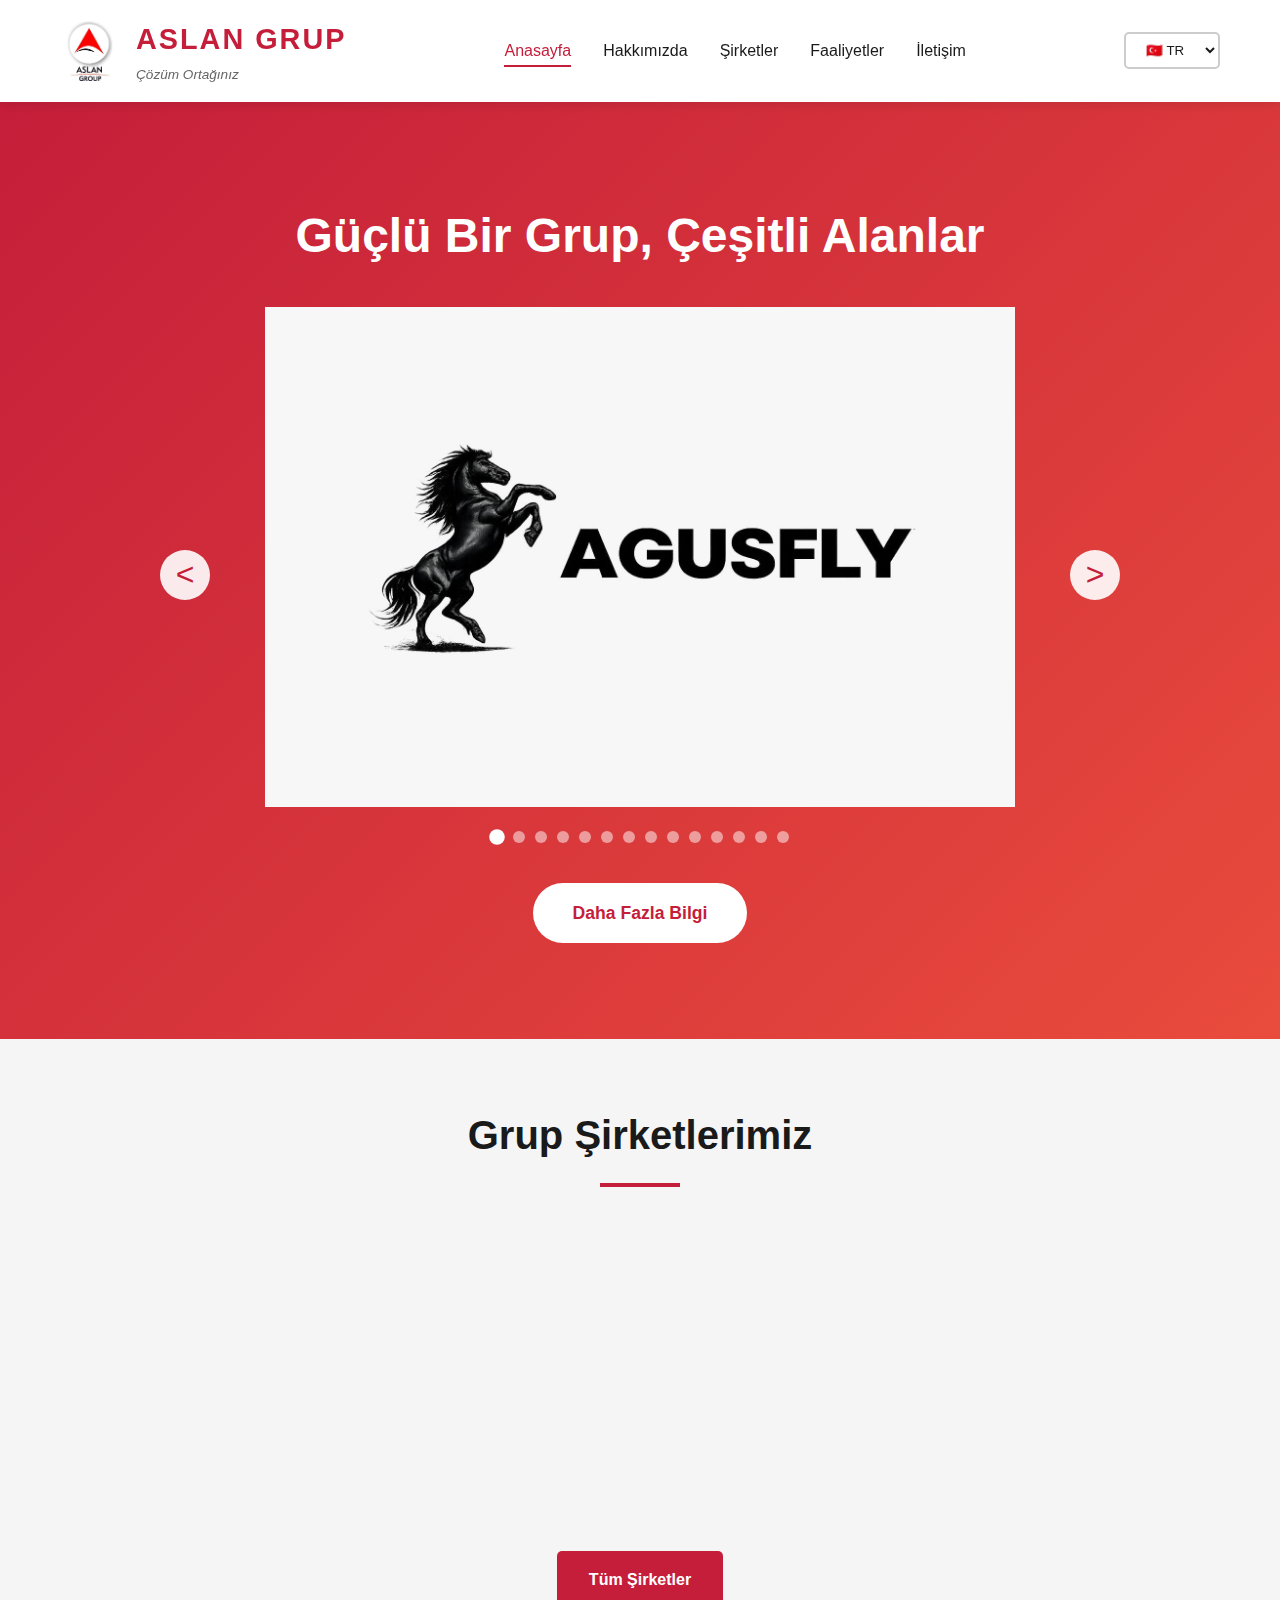
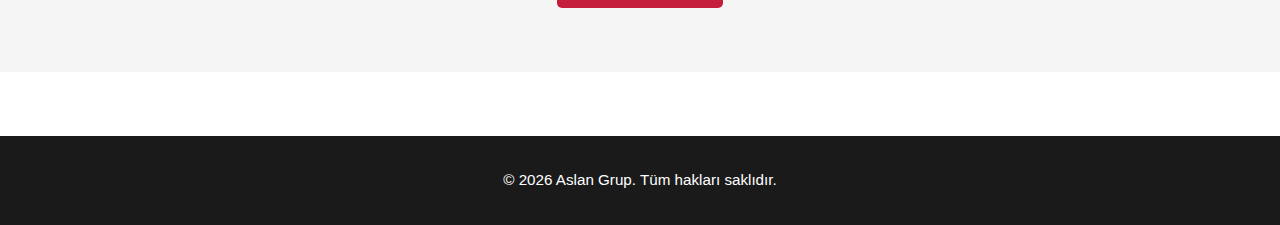
<file: index.html>
<!DOCTYPE html>
<html lang="tr">
<head>
    <meta charset="UTF-8">
    <meta name="viewport" content="width=device-width, initial-scale=1.0">
    <title>Aslan Grup - Çözüm Ortağınız</title>
    <link rel="icon" type="image/jpeg" href="assets/aslan-grup.jpeg">
    <link rel="stylesheet" href="https://cdn.jsdelivr.net/npm/bootstrap-icons@1.11.3/font/bootstrap-icons.min.css">
    <link rel="stylesheet" href="css/styles.css">
</head>
<body>
    <nav class="navbar">
        <div class="container">
            <div class="logo">
                <img src="assets/aslan-grup.jpeg" alt="Aslan Grup Logo" class="logo-image">
                <div class="logo-text">
                    <h1>ASLAN GRUP</h1>
                    <p class="slogan" data-tr="Çözüm Ortağınız" data-en="Your Solution Partner" data-de="Ihr Lösungspartner" data-fr="Votre Partenaire Solution" data-es="Su Socio de Soluciones" data-ar="شريكك في الحلول" data-zh="您的解决方案合作伙伴">Çözüm Ortağınız</p>
                </div>
            </div>
            <button class="hamburger" id="hamburger" aria-label="Menu">
                <span></span>
                <span></span>
                <span></span>
            </button>
            <ul class="nav-links" id="navLinks">
                <li><a href="index.html" class="active" data-tr="Anasayfa" data-en="Home" data-de="Startseite" data-fr="Accueil" data-es="Inicio" data-ar="الرئيسية" data-zh="首页">Anasayfa</a></li>
                <li><a href="pages/hakkimizda.html" data-tr="Hakkımızda" data-en="About Us" data-de="Über Uns" data-fr="À Propos" data-es="Sobre Nosotros" data-ar="معلومات عنا" data-zh="关于我们">Hakkımızda</a></li>
                <li><a href="pages/sirketler.html" data-tr="Şirketler" data-en="Companies" data-de="Unternehmen" data-fr="Entreprises" data-es="Empresas" data-ar="الشركات" data-zh="公司">Şirketler</a></li>
                <li><a href="pages/faaliyetler.html" data-tr="Faaliyetler" data-en="Activities" data-de="Aktivitäten" data-fr="Activités" data-es="Actividades" data-ar="الأنشطة" data-zh="活动">Faaliyetler</a></li>
                <li><a href="pages/iletisim.html" data-tr="İletişim" data-en="Contact" data-de="Kontakt" data-fr="Contact" data-es="Contacto" data-ar="اتصل بنا" data-zh="联系我们">İletişim</a></li>
            </ul>
            <div class="language-switcher">
                <select id="langSwitch">
                    <option value="tr">🇹🇷 TR</option>
                    <option value="en">🇬🇧 EN</option>
                    <option value="de">🇩🇪 DE</option>
                    <option value="fr">🇫🇷 FR</option>
                    <option value="es">🇪🇸 ES</option>
                    <option value="ar">🇸🇦 AR</option>
                    <option value="zh">🇨🇳 ZH</option>
                </select>
            </div>
        </div>
    </nav>

    <section class="hero">
        <div class="container">
            <h2 class="hero-title" data-tr="Güçlü Bir Grup, Çeşitli Alanlar" data-en="A Strong Group, Various Fields" data-de="Eine Starke Gruppe, Verschiedene Bereiche" data-fr="Un Groupe Fort, Divers Domaines" data-es="Un Grupo Fuerte, Diversos Campos" data-ar="مجموعة قوية، مجالات متنوعة" data-zh="强大的集团，多元化领域">Güçlü Bir Grup, Çeşitli Alanlar</h2>
            <div class="hero-slider">
                <div class="slider-container">
                    <div class="slider-track">
                        <div class="slide"><img src="assets/slider/agusfly.jpg" alt="Agusfly"></div>
                        <div class="slide"><img src="assets/slider/lagus.jpg" alt="Lagus"></div>
                        <div class="slide"><img src="assets/slider/lagus-2.jpg" alt="Lagus"></div>
                        <div class="slide"><img src="assets/slider/ruhsha.jpg" alt="Ruhsha"></div>
                        <div class="slide"><img src="assets/slider/rosa-therapy-isparta.jpg" alt="Rosa Therapy Isparta"></div>
                        <div class="slide"><img src="assets/slider/rosa-therapy-antalya-3.jpg" alt="Rosa Therapy Antalya"></div>
                        <div class="slide"><img src="assets/slider/rosa-therapy-antalya-4.jpg" alt="Rosa Therapy Antalya"></div>
                        <div class="slide"><img src="assets/slider/rosa-theray-antalya-2.jpg" alt="Rosa Therapy Antalya"></div>
                        <div class="slide"><img src="assets/slider/rosa-therapy-antalya.jpg" alt="Rosa Therapy Antalya"></div>
                        <div class="slide"><img src="assets/slider/rosachef.jpeg" alt="Rosa Chef"></div>
                        <div class="slide"><img src="assets/slider/beyyurdu.jpg" alt="Beyyurdu"></div>
                        <div class="slide"><img src="assets/slider/beyaz-katalog.jpeg" alt="Beyaz"></div>
                        <div class="slide"><img src="assets/slider/otuziki-medya.jpg" alt="Otuziki Medya"></div>
                        <div class="slide"><img src="assets/slider/kasif.png" alt="Kasif"></div>
                    </div>
                </div>
                <button class="slider-btn prev" aria-label="Previous">&lt;</button>
                <button class="slider-btn next" aria-label="Next">&gt;</button>
                <div class="slider-dots"></div>
            </div>
            <a href="pages/hakkimizda.html" class="cta-button" data-tr="Daha Fazla Bilgi" data-en="Learn More" data-de="Mehr Erfahren" data-fr="En Savoir Plus" data-es="Saber Más" data-ar="معرفة المزيد" data-zh="了解更多">Daha Fazla Bilgi</a>
        </div>
    </section>

    <section class="companies-preview">
        <div class="container">
            <h2 class="section-title" data-tr="Grup Şirketlerimiz" data-en="Our Group Companies" data-de="Unsere Gruppenunternehmen" data-fr="Nos Entreprises du Groupe" data-es="Nuestras Empresas del Grupo" data-ar="شركات مجموعتنا" data-zh="我们的集团公司">Grup Şirketlerimiz</h2>
            <div class="companies-grid">
                <div class="company-card">
                    <div class="company-logo">
                        <img src="assets/lagus.jpeg" alt="Aslan Kozmetik Logo" onerror="this.parentElement.innerHTML='🧴'">
                    </div>
                    <h3>Aslan Kozmetik Ltd. Şti.</h3>
                    <p data-tr="2006'dan beri kozmetik sektöründe" data-en="In cosmetics industry since 2006" data-de="Seit 2006 in der Kosmetikindustrie" data-fr="Dans l'industrie cosmétique depuis 2006" data-es="En la industria cosmética desde 2006" data-ar="في صناعة مستحضرات التجميل منذ 2006" data-zh="自2006年以来在化妆品行业">2006'dan beri kozmetik sektöründe</p>
                </div>
                <div class="company-card">
                    <div class="company-logo">
                        <img src="assets/beyazosgb.png" alt="Beyaz İş Sağlığı ve Güvenliği Logo" onerror="this.parentElement.innerHTML='💼'">
                    </div>
                    <h3>Beyaz İş Sağlığı ve Güvenliği Ltd. Şti.</h3>
                    <p data-tr="1000+ firmaya hizmet veren lider kuruluş" data-en="Leading organization serving 1000+ companies" data-de="Führende Organisation für 1000+ Unternehmen" data-fr="Organisation leader servant 1000+ entreprises" data-es="Organización líder sirviendo 1000+ empresas" data-ar="منظمة رائدة تخدم أكثر من 1000 شركة" data-zh="为1000+家公司提供服务的领先组织">1000+ firmaya hizmet veren lider kuruluş</p>
                </div>
                <div class="company-card">
                    <div class="company-logo">
                        <img src="assets/arslan-export.png" alt="Arslan Export Logo" onerror="this.parentElement.innerHTML='🚛'">
                    </div>
                    <h3>Arslan Export Ltd. Şti.</h3>
                    <p data-tr="Taze meyve ve sebze ihracatı" data-en="Fresh fruit and vegetable export" data-de="Export von frischem Obst und Gemüse" data-fr="Exportation de fruits et légumes frais" data-es="Exportación de frutas y verduras frescas" data-ar="تصدير الفواكه والخضروات الطازجة" data-zh="新鲜水果和蔬菜出口">Taze meyve ve sebze ihracatı</p>
                </div>

            </div>
            <div class="center-button">
                <a href="pages/sirketler.html" class="secondary-button" data-tr="Tüm Şirketler" data-en="All Companies" data-de="Alle Unternehmen" data-fr="Toutes les Entreprises" data-es="Todas las Empresas" data-ar="جميع الشركات" data-zh="所有公司">Tüm Şirketler</a>
            </div>
        </div>
    </section>


    <footer>
        <div class="container">
            <p>&copy; 2026 Aslan Grup. <span data-tr="Tüm hakları saklıdır." data-en="All rights reserved." data-de="Alle Rechte vorbehalten." data-fr="Tous droits réservés." data-es="Todos los derechos reservados." data-ar="جميع الحقوق محفوظة." data-zh="版权所有。">Tüm hakları saklıdır.</span></p>
        </div>
    </footer>

    <script src="js/script.js"></script>
</body>
</html>
</file>
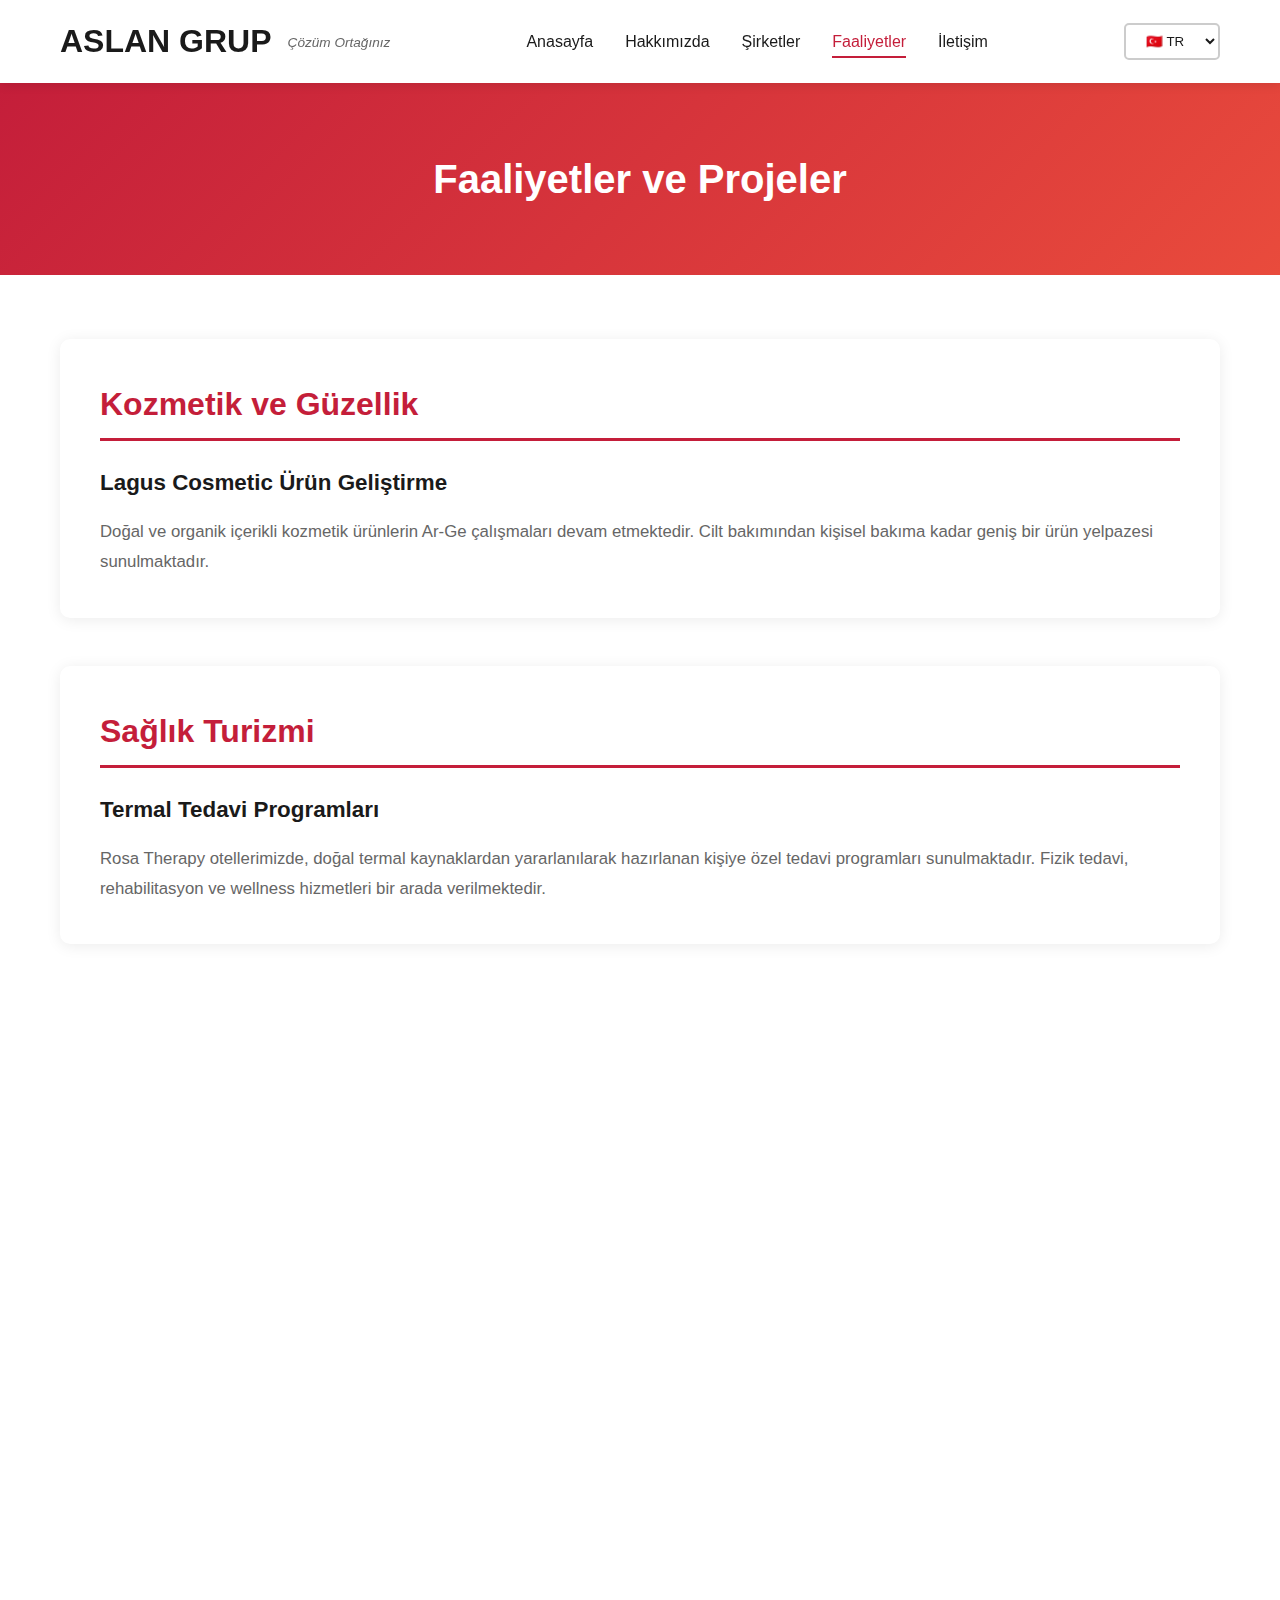
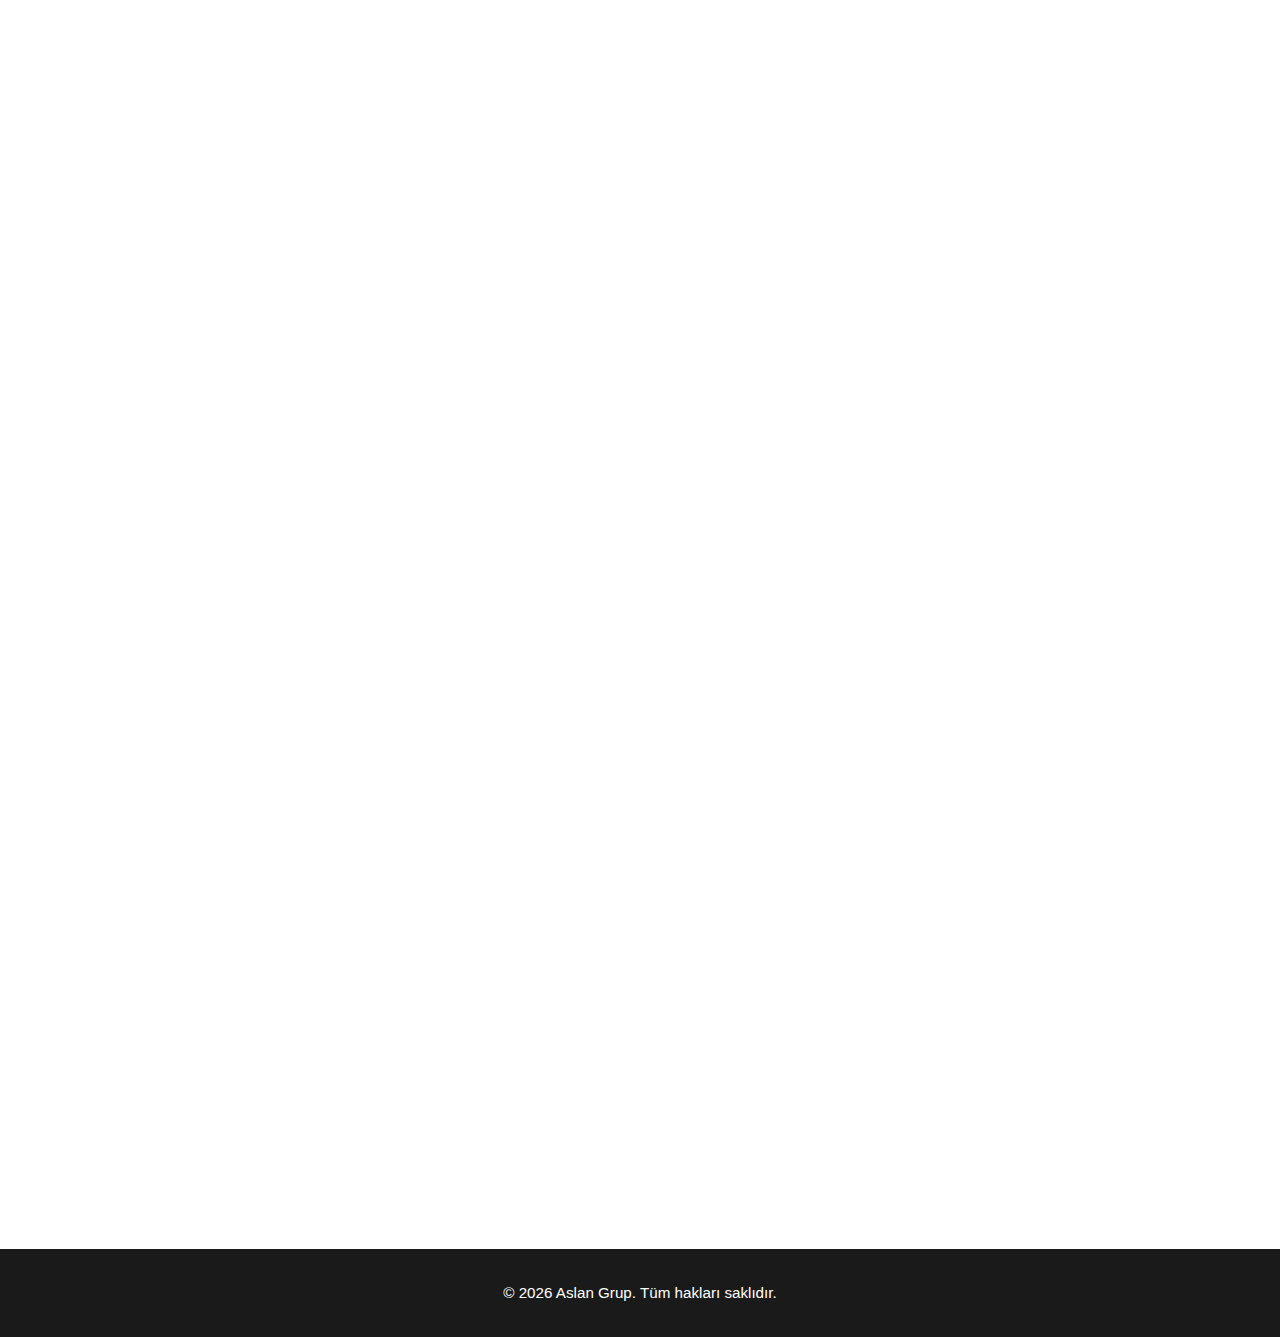
<file: faaliyetler.html>
<!DOCTYPE html>
<html lang="tr">
<head>
    <meta charset="UTF-8">
    <meta name="viewport" content="width=device-width, initial-scale=1.0">
    <title>Faaliyetler - Aslan Grup</title>
    <link rel="stylesheet" href="styles.css">
</head>
<body>
    <nav class="navbar">
        <div class="container">
            <div class="logo">
                <h1>ASLAN GRUP</h1>
                <p class="slogan" data-tr="Çözüm Ortağınız" data-en="Your Solution Partner" data-de="Ihr Lösungspartner" data-fr="Votre Partenaire Solution" data-es="Su Socio de Soluciones">Çözüm Ortağınız</p>
            </div>
            <button class="hamburger" id="hamburger" aria-label="Menu">
                <span></span>
                <span></span>
                <span></span>
            </button>
            <ul class="nav-links" id="navLinks">
                <li><a href="index.html" data-tr="Anasayfa" data-en="Home" data-de="Startseite" data-fr="Accueil" data-es="Inicio">Anasayfa</a></li>
                <li><a href="hakkimizda.html" data-tr="Hakkımızda" data-en="About Us" data-de="Über Uns" data-fr="À Propos" data-es="Sobre Nosotros">Hakkımızda</a></li>
                <li><a href="sirketler.html" data-tr="Şirketler" data-en="Companies" data-de="Unternehmen" data-fr="Entreprises" data-es="Empresas">Şirketler</a></li>
                <li><a href="faaliyetler.html" class="active" data-tr="Faaliyetler" data-en="Activities" data-de="Aktivitäten" data-fr="Activités" data-es="Actividades">Faaliyetler</a></li>
                <li><a href="iletisim.html" data-tr="İletişim" data-en="Contact" data-de="Kontakt" data-fr="Contact" data-es="Contacto">İletişim</a></li>
            </ul>
            <div class="language-switcher">
                <select id="langSwitch">
                    <option value="tr">🇹🇷 TR</option>
                    <option value="en">🇬🇧 EN</option>
                    <option value="de">🇩🇪 DE</option>
                    <option value="fr">🇫🇷 FR</option>
                    <option value="es">🇪🇸 ES</option>
                </select>
            </div>
        </div>
    </nav>

    <section class="page-header">
        <div class="container">
            <h1 data-tr="Faaliyetler ve Projeler" data-en="Activities and Projects" data-de="Aktivitäten und Projekte" data-fr="Activités et Projets" data-es="Actividades y Proyectos">Faaliyetler ve Projeler</h1>
        </div>
    </section>

    <section class="content-section">
        <div class="container">
            <div class="activities-content">
                
                <div class="activity-category">
                    <h2 data-tr="Kozmetik ve Güzellik" data-en="Cosmetics and Beauty" data-de="Kosmetik und Schönheit" data-fr="Cosmétiques et Beauté" data-es="Cosméticos y Belleza">Kozmetik ve Güzellik</h2>
                    <div class="activity-item">
                        <h3 data-tr="Lagus Cosmetic Ürün Geliştirme" data-en="Lagus Cosmetic Product Development" data-de="Lagus Cosmetic Produktentwicklung" data-fr="Développement de Produits Lagus Cosmetic" data-es="Desarrollo de Productos Lagus Cosmetic">Lagus Cosmetic Ürün Geliştirme</h3>
                        <p data-tr="Doğal ve organik içerikli kozmetik ürünlerin Ar-Ge çalışmaları devam etmektedir. Cilt bakımından kişisel bakıma kadar geniş bir ürün yelpazesi sunulmaktadır." data-en="R&D studies of natural and organic cosmetic products are ongoing. A wide range of products from skin care to personal care is offered." data-de="F&E-Studien zu natürlichen und organischen Kosmetikprodukten sind im Gange. Eine breite Produktpalette von Hautpflege bis Körperpflege wird angeboten." data-fr="Les études R&D de produits cosmétiques naturels et biologiques sont en cours. Une large gamme de produits allant des soins de la peau aux soins personnels est proposée." data-es="Los estudios de I+D de productos cosméticos naturales y orgánicos están en curso. Se ofrece una amplia gama de productos desde el cuidado de la piel hasta el cuidado personal.">Doğal ve organik içerikli kozmetik ürünlerin Ar-Ge çalışmaları devam etmektedir. Cilt bakımından kişisel bakıma kadar geniş bir ürün yelpazesi sunulmaktadır.</p>
                    </div>
                </div>

                <div class="activity-category">
                    <h2 data-tr="Sağlık Turizmi" data-en="Health Tourism" data-de="Gesundheitstourismus" data-fr="Tourisme de Santé" data-es="Turismo de Salud">Sağlık Turizmi</h2>
                    <div class="activity-item">
                        <h3 data-tr="Termal Tedavi Programları" data-en="Thermal Treatment Programs" data-de="Thermalbehandlungsprogramme" data-fr="Programmes de Traitement Thermal" data-es="Programas de Tratamiento Termal">Termal Tedavi Programları</h3>
                        <p data-tr="Rosa Therapy otellerimizde, doğal termal kaynaklardan yararlanılarak hazırlanan kişiye özel tedavi programları sunulmaktadır. Fizik tedavi, rehabilitasyon ve wellness hizmetleri bir arada verilmektedir." data-en="In our Rosa Therapy hotels, personalized treatment programs prepared using natural thermal resources are offered. Physical therapy, rehabilitation, and wellness services are provided together." data-de="In unseren Rosa Therapy Hotels werden personalisierte Behandlungsprogramme angeboten, die unter Nutzung natürlicher Thermalquellen erstellt werden. Physiotherapie, Rehabilitation und Wellness-Dienstleistungen werden zusammen angeboten." data-fr="Dans nos hôtels Rosa Therapy, des programmes de traitement personnalisés préparés en utilisant des ressources thermales naturelles sont proposés. La physiothérapie, la réadaptation et les services de bien-être sont fournis ensemble." data-es="En nuestros hoteles Rosa Therapy, se ofrecen programas de tratamiento personalizados preparados utilizando recursos termales naturales. Se proporcionan servicios de fisioterapia, rehabilitación y bienestar juntos.">Rosa Therapy otellerimizde, doğal termal kaynaklardan yararlanılarak hazırlanan kişiye özel tedavi programları sunulmaktadır. Fizik tedavi, rehabilitasyon ve wellness hizmetleri bir arada verilmektedir.</p>
                    </div>
                </div>

                <div class="activity-category">
                    <h2 data-tr="Tarım ve Hayvancılık" data-en="Agriculture and Livestock" data-de="Landwirtschaft und Viehzucht" data-fr="Agriculture et Élevage" data-es="Agricultura y Ganadería">Tarım ve Hayvancılık</h2>
                    <div class="activity-item">
                        <h3 data-tr="Organik Üretim" data-en="Organic Production" data-de="Biologische Produktion" data-fr="Production Biologique" data-es="Producción Orgánica">Organik Üretim</h3>
                        <p data-tr="Beyyurdu ve Kızılkaya çiftliklerimizde modern tarım tekniklerini kullanarak organik meyve ve sebze üretimi yapılmaktadır. Sürdürülebilir tarım ilkelerine bağlı kalınarak çevre dostu üretim gerçekleştirilmektedir." data-en="Organic fruit and vegetable production is carried out using modern agricultural techniques at our Beyyurdu and Kızılkaya farms. Environmentally friendly production is realized by adhering to sustainable agriculture principles." data-de="An unseren Beyyurdu- und Kızılkaya-Farmen wird Bio-Obst- und Gemüseproduktion mit modernen landwirtschaftlichen Techniken durchgeführt. Umweltfreundliche Produktion wird durch Einhaltung nachhaltiger Landwirtschaftsprinzipien realisiert." data-fr="La production de fruits et légumes biologiques est réalisée en utilisant des techniques agricoles modernes dans nos fermes Beyyurdu et Kızılkaya. Une production respectueuse de l'environnement est réalisée en adhérant aux principes de l'agriculture durable." data-es="La producción de frutas y verduras orgánicas se realiza utilizando técnicas agrícolas modernas en nuestras granjas Beyyurdu y Kızılkaya. Se realiza una producción respetuosa con el medio ambiente adhiriéndose a los principios de agricultura sostenible.">Beyyurdu ve Kızılkaya çiftliklerimizde modern tarım tekniklerini kullanarak organik meyve ve sebze üretimi yapılmaktadır. Sürdürülebilir tarım ilkelerine bağlı kalınarak çevre dostu üretim gerçekleştirilmektedir.</p>
                    </div>
                    <div class="activity-item">
                        <h3 data-tr="İhracat Faaliyetleri" data-en="Export Activities" data-de="Exportaktivitäten" data-fr="Activités d'Exportation" data-es="Actividades de Exportación">İhracat Faaliyetleri</h3>
                        <p data-tr="Aslan Export aracılığıyla üretilen taze meyve ve sebzeler, Avrupa ve Orta Doğu ülkelerine ihraç edilmektedir. Kalite standartlarına uygun ürünler güvenilir lojistik ağımız ile teslim edilmektedir." data-en="Fresh fruits and vegetables produced through Aslan Export are exported to European and Middle Eastern countries. Products compliant with quality standards are delivered through our reliable logistics network." data-de="Frisches Obst und Gemüse, das über Aslan Export produziert wird, wird in europäische und nahöstliche Länder exportiert. Produkte, die den Qualitätsstandards entsprechen, werden über unser zuverlässiges Logistiknetzwerk geliefert." data-fr="Les fruits et légumes frais produits par Aslan Export sont exportés vers les pays européens et du Moyen-Orient. Les produits conformes aux normes de qualité sont livrés via notre réseau logistique fiable." data-es="Las frutas y verduras frescas producidas a través de Aslan Export se exportan a países europeos y de Oriente Medio. Los productos que cumplen con los estándares de calidad se entregan a través de nuestra red logística confiable.">Aslan Export aracılığıyla üretilen taze meyve ve sebzeler, Avrupa ve Orta Doğu ülkelerine ihraç edilmektedir. Kalite standartlarına uygun ürünler güvenilir lojistik ağımız ile teslim edilmektedir.</p>
                    </div>
                </div>

                <div class="activity-category">
                    <h2 data-tr="İş Sağlığı ve Güvenliği" data-en="Occupational Health and Safety" data-de="Arbeitsschutz und Arbeitssicherheit" data-fr="Santé et Sécurité au Travail" data-es="Salud y Seguridad Ocupacional">İş Sağlığı ve Güvenliği</h2>
                    <div class="activity-item">
                        <h3 data-tr="Danışmanlık Hizmetleri" data-en="Consulting Services" data-de="Beratungsdienstleistungen" data-fr="Services de Conseil" data-es="Servicios de Consultoría">Danışmanlık Hizmetleri</h3>
                        <p data-tr="Beyaz İş Sağlığı ve Güvenliği olarak, 1000'den fazla firmaya kapsamlı iş güvenliği danışmanlığı sunmaktayız. Risk analizi, iş güvenliği eğitimleri, periyodik kontroller ve yasal mevzuat danışmanlığı hizmetlerimiz bulunmaktadır." data-en="As Beyaz Occupational Health and Safety, we provide comprehensive occupational safety consultancy to more than 1000 companies. We have risk analysis, occupational safety training, periodic inspections, and legal legislation consultancy services." data-de="Als Beyaz Arbeitsschutz und Arbeitssicherheit bieten wir über 1000 Unternehmen umfassende Arbeitsschutzberatung. Wir haben Risikoanalyse, Arbeitsschutzschulungen, regelmäßige Inspektionen und gesetzliche Gesetzgebungsberatung." data-fr="En tant que Beyaz Santé et Sécurité au Travail, nous fournissons des conseils complets en matière de sécurité au travail à plus de 1000 entreprises. Nous avons des services d'analyse des risques, de formation à la sécurité au travail, d'inspections périodiques et de conseil en législation juridique." data-es="Como Beyaz Salud y Seguridad Ocupacional, proporcionamos consultoría integral de seguridad ocupacional a más de 1000 empresas. Tenemos servicios de análisis de riesgos, capacitación en seguridad ocupacional, inspecciones periódicas y consultoría de legislación legal.">Beyaz İş Sağlığı ve Güvenliği olarak, 1000'den fazla firmaya kapsamlı iş güvenliği danışmanlığı sunmaktayız. Risk analizi, iş güvenliği eğitimleri, periyodik kontroller ve yasal mevzuat danışmanlığı hizmetlerimiz bulunmaktadır.</p>
                    </div>
                </div>

                <div class="activity-category">
                    <h2 data-tr="Spor ve Rekreasyon" data-en="Sports and Recreation" data-de="Sport und Erholung" data-fr="Sport et Loisirs" data-es="Deportes y Recreación">Spor ve Rekreasyon</h2>
                    <div class="activity-item">
                        <h3 data-tr="Karif Spor Programları" data-en="Karif Sports Programs" data-de="Karif Sportprogramme" data-fr="Programmes Sportifs Karif" data-es="Programas Deportivos Karif">Karif Spor Programları</h3>
                        <p data-tr="Karif Spor Kulübü'nde profesyonel eğitmenler eşliğinde binicilik, dağcılık, okçuluk, dalgıçlık, tenis ve satranç eğitimleri verilmektedir. Her yaş grubuna uygun programlar sunulmaktadır." data-en="At Karif Sports Club, horse riding, mountaineering, archery, diving, tennis, and chess training are provided with professional trainers. Programs suitable for all age groups are offered." data-de="Im Karif Sportclub werden Reit-, Bergsteig-, Bogenschieß-, Tauch-, Tennis- und Schachtraining mit professionellen Trainern angeboten. Programme für alle Altersgruppen werden angeboten." data-fr="Au Karif Sports Club, des formations d'équitation, d'alpinisme, de tir à l'arc, de plongée, de tennis et d'échecs sont dispensées avec des entraîneurs professionnels. Des programmes adaptés à tous les groupes d'âge sont proposés." data-es="En el Karif Sports Club, se proporcionan entrenamientos de equitación, montañismo, tiro con arco, buceo, tenis y ajedrez con entrenadores profesionales. Se ofrecen programas adecuados para todos los grupos de edad.">Karif Spor Kulübü'nde profesyonel eğitmenler eşliğinde binicilik, dağcılık, okçuluk, dalgıçlık, tenis ve satranç eğitimleri verilmektedir. Her yaş grubuna uygun programlar sunulmaktadır.</p>
                    </div>
                </div>

                <div class="activity-category">
                    <h2 data-tr="Dijital Medya" data-en="Digital Media" data-de="Digitale Medien" data-fr="Médias Numériques" data-es="Medios Digitales">Dijital Medya</h2>
                    <div class="activity-item">
                        <h3 data-tr="İçerik Üretimi ve Dijital Pazarlama" data-en="Content Production and Digital Marketing" data-de="Content-Produktion und Digitales Marketing" data-fr="Production de Contenu et Marketing Numérique" data-es="Producción de Contenido y Marketing Digital">İçerik Üretimi ve Dijital Pazarlama</h3>
                        <p data-tr="Dijital Medya Platformumuz, sosyal medya yönetimi, içerik üretimi, video prodüksiyonu ve dijital pazarlama stratejileri konusunda hizmet vermektedir. Markalara dijital dönüşüm süreçlerinde destek sağlanmaktadır." data-en="Our Digital Media Platform provides services in social media management, content production, video production, and digital marketing strategies. Support is provided to brands in their digital transformation processes." data-de="Unsere Digital Media Platform bietet Dienstleistungen in den Bereichen Social Media Management, Content-Produktion, Videoproduktion und digitale Marketingstrategien. Unterstützung wird Marken in ihren digitalen Transformationsprozessen geboten." data-fr="Notre plateforme de médias numériques fournit des services de gestion des médias sociaux, de production de contenu, de production vidéo et de stratégies de marketing numérique. Un soutien est fourni aux marques dans leurs processus de transformation numérique." data-es="Nuestra Plataforma de Medios Digitales proporciona servicios de gestión de redes sociales, producción de contenido, producción de video y estrategias de marketing digital. Se brinda apoyo a las marcas en sus procesos de transformación digital.">Dijital Medya Platformumuz, sosyal medya yönetimi, içerik üretimi, video prodüksiyonu ve dijital pazarlama stratejileri konusunda hizmet vermektedir. Markalara dijital dönüşüm süreçlerinde destek sağlanmaktadır.</p>
                    </div>
                </div>

                <div class="activity-category">
                    <h2 data-tr="Sosyal Sorumluluk" data-en="Social Responsibility" data-de="Soziale Verantwortung" data-fr="Responsabilité Sociale" data-es="Responsabilidad Social">Sosyal Sorumluluk</h2>
                    <div class="activity-item">
                        <h3 data-tr="His Derneği Projeleri" data-en="His Association Projects" data-de="His-Vereinsprojekte" data-fr="Projets de l'Association His" data-es="Proyectos de la Asociación His">His Derneği Projeleri</h3>
                        <p data-tr="His Derneği aracılığıyla eğitim, çevre, kültür ve sanat alanlarında toplumsal fayda sağlayan projeler yürütülmektedir. Bölgesel kalkınmaya katkı sağlamak ve toplumsal değerleri korumak önceliklerimiz arasındadır." data-en="Through His Association, projects providing social benefits in education, environment, culture, and arts are carried out. Contributing to regional development and preserving social values are among our priorities." data-de="Über den His-Verein werden Projekte durchgeführt, die sozialen Nutzen in den Bereichen Bildung, Umwelt, Kultur und Kunst bringen. Beitrag zur regionalen Entwicklung und Erhaltung sozialer Werte gehören zu unseren Prioritäten." data-fr="Grâce à l'Association His, des projets apportant des avantages sociaux dans les domaines de l'éducation, de l'environnement, de la culture et des arts sont menés. Contribuer au développement régional et préserver les valeurs sociales font partie de nos priorités." data-es="A través de la Asociación His, se llevan a cabo proyectos que brindan beneficios sociales en educación, medio ambiente, cultura y artes. Contribuir al desarrollo regional y preservar los valores sociales se encuentran entre nuestras prioridades.">His Derneği aracılığıyla eğitim, çevre, kültür ve sanat alanlarında toplumsal fayda sağlayan projeler yürütülmektedir. Bölgesel kalkınmaya katkı sağlamak ve toplumsal değerleri korumak önceliklerimiz arasındadır.</p>
                    </div>
                </div>

            </div>
        </div>
    </section>

    <footer>
        <div class="container">
            <p>&copy; 2026 Aslan Grup. <span data-tr="Tüm hakları saklıdır." data-en="All rights reserved." data-de="Alle Rechte vorbehalten." data-fr="Tous droits réservés." data-es="Todos los derechos reservados.">Tüm hakları saklıdır.</span></p>
        </div>
    </footer>

    <script src="script.js"></script>
</body>
</html>
</file>
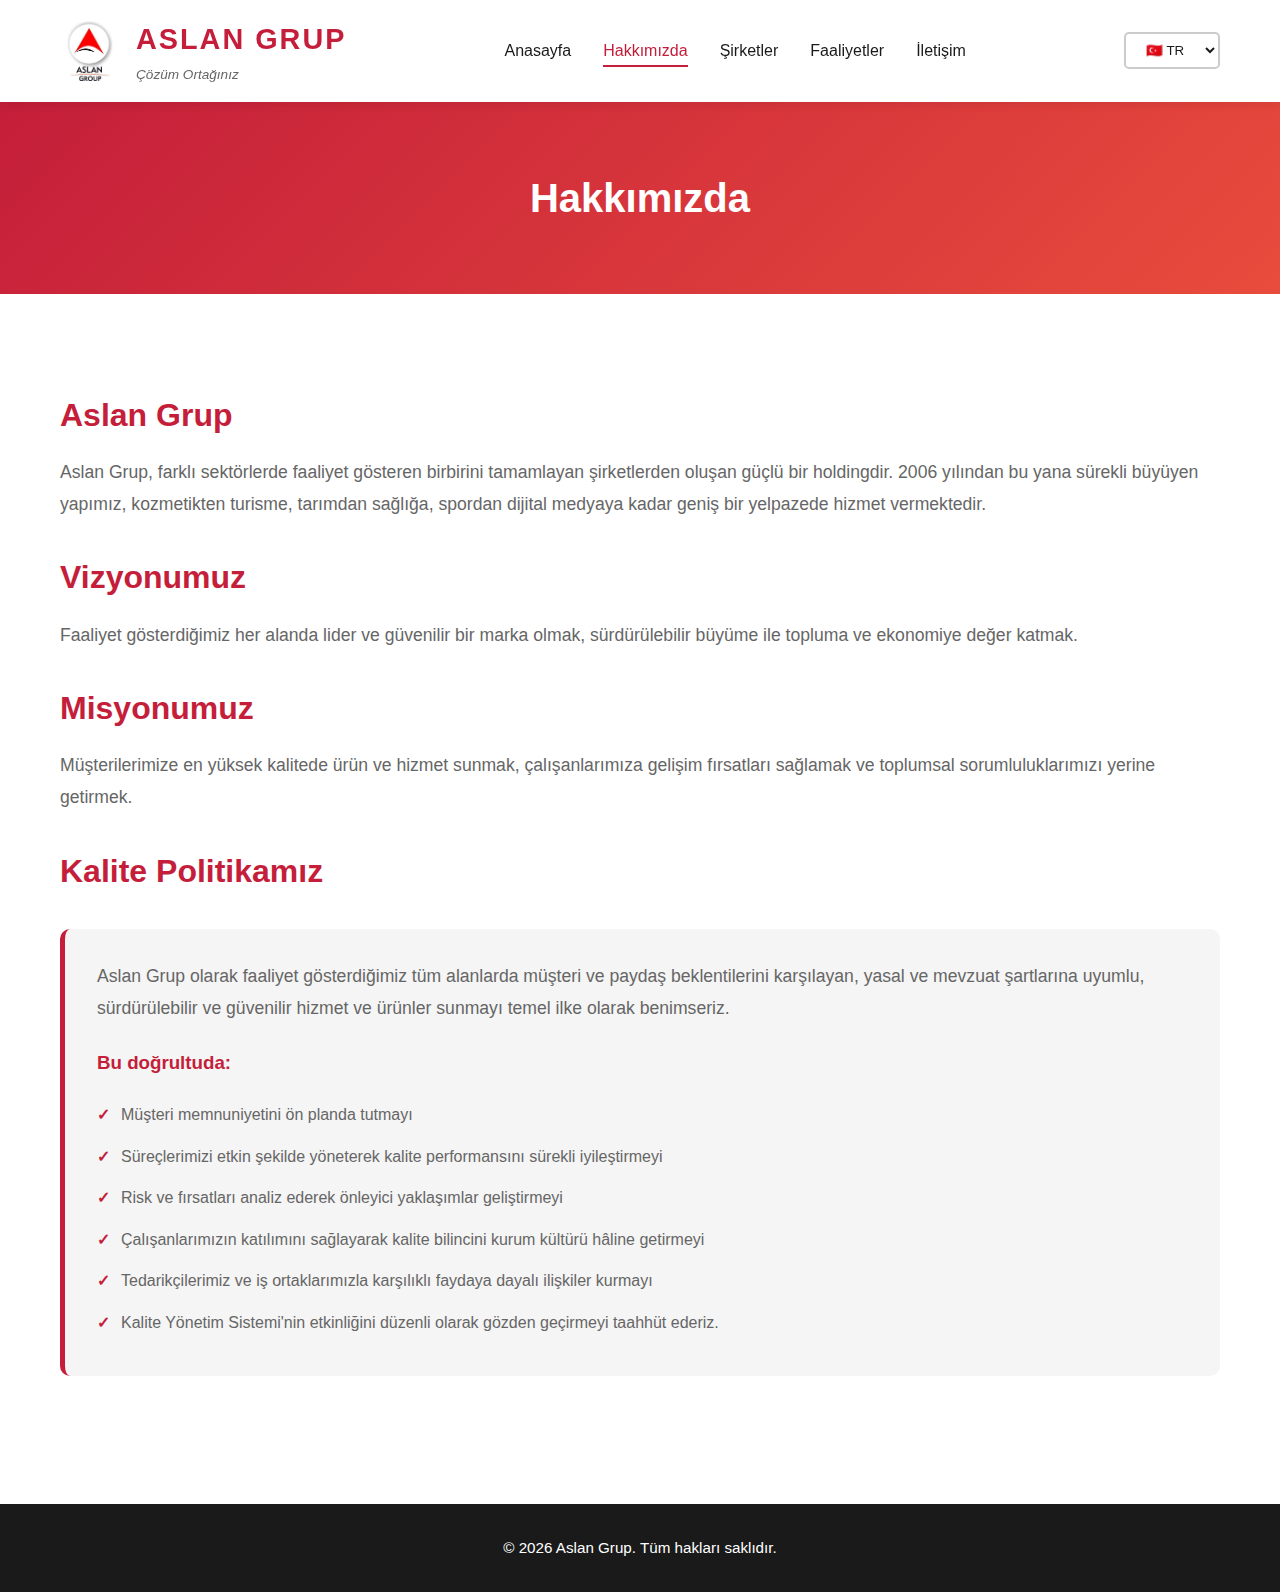
<file: hakkimizda.html>
<!DOCTYPE html>
<html lang="tr">
<head>
    <meta charset="UTF-8">
    <meta name="viewport" content="width=device-width, initial-scale=1.0">
    <title>Hakkımızda - Aslan Grup</title>
    <link rel="icon" type="image/jpeg" href="aslan-grup.jpeg">
    <link rel="stylesheet" href="styles.css">
</head>
<body>
    <nav class="navbar">
        <div class="container">
            <div class="logo">
                <img src="aslan-grup.jpeg" alt="Aslan Grup Logo" class="logo-image">
                <div class="logo-text">
                    <h1>ASLAN GRUP</h1>
                    <p class="slogan" data-tr="Çözüm Ortağınız" data-en="Your Solution Partner" data-de="Ihr Lösungspartner" data-fr="Votre Partenaire Solution" data-es="Su Socio de Soluciones" data-ar="شريكك في الحلول" data-zh="您的解决方案合作伙伴">Çözüm Ortağınız</p>
                </div>
            </div>
            <button class="hamburger" id="hamburger" aria-label="Menu">
                <span></span>
                <span></span>
                <span></span>
            </button>
            <ul class="nav-links" id="navLinks">
                <li><a href="index.html" data-tr="Anasayfa" data-en="Home" data-de="Startseite" data-fr="Accueil" data-es="Inicio" data-ar="الرئيسية" data-zh="首页">Anasayfa</a></li>
                <li><a href="hakkimizda.html" class="active" data-tr="Hakkımızda" data-en="About Us" data-de="Über Uns" data-fr="À Propos" data-es="Sobre Nosotros" data-ar="معلومات عنا" data-zh="关于我们">Hakkımızda</a></li>
                <li><a href="sirketler.html" data-tr="Şirketler" data-en="Companies" data-de="Unternehmen" data-fr="Entreprises" data-es="Empresas" data-ar="الشركات" data-zh="公司">Şirketler</a></li>
                <li><a href="faaliyetler.html" data-tr="Faaliyetler" data-en="Activities" data-de="Aktivitäten" data-fr="Activités" data-es="Actividades" data-ar="الأنشطة" data-zh="活动">Faaliyetler</a></li>
                <li><a href="iletisim.html" data-tr="İletişim" data-en="Contact" data-de="Kontakt" data-fr="Contact" data-es="Contacto" data-ar="اتصل بنا" data-zh="联系我们">İletişim</a></li>
            </ul>
            <div class="language-switcher">
                <select id="langSwitch">
                    <option value="tr">🇹🇷 TR</option>
                    <option value="en">🇬🇧 EN</option>
                    <option value="de">🇩🇪 DE</option>
                    <option value="fr">🇫🇷 FR</option>
                    <option value="es">🇪🇸 ES</option>
                    <option value="ar">🇸🇦 AR</option>
                    <option value="zh">🇨🇳 ZH</option>
                </select>
            </div>
        </div>
    </nav>

    <section class="page-header">
        <div class="container">
            <h1 data-tr="Hakkımızda" data-en="About Us" data-de="Über Uns" data-fr="À Propos de Nous" data-es="Sobre Nosotros" data-ar="معلومات عنا" data-zh="关于我们">Hakkımızda</h1>
        </div>
    </section>

    <section class="content-section">
        <div class="container">
            <div class="about-content">
                <h2 data-tr="Aslan Grup" data-en="Aslan Group" data-de="Aslan Gruppe" data-fr="Groupe Aslan" data-es="Grupo Aslan" data-ar="مجموعة أسلان" data-zh="阿斯兰集团">Aslan Grup</h2>
                <p data-tr="Aslan Grup, farklı sektörlerde faaliyet gösteren birbirini tamamlayan şirketlerden oluşan güçlü bir holdingdir. 2006 yılından bu yana sürekli büyüyen yapımız, kozmetikten turisme, tarımdan sağlığa, spordan dijital medyaya kadar geniş bir yelpazede hizmet vermektedir." data-en="Aslan Group is a strong holding consisting of complementary companies operating in different sectors. Our continuously growing structure since 2006 serves in a wide range from cosmetics to tourism, agriculture to health, sports to digital media." data-de="Aslan Gruppe ist ein starkes Holding, das aus komplementären Unternehmen besteht, die in verschiedenen Sektoren tätig sind. Unsere seit 2006 kontinuierlich wachsende Struktur dient in einer breiten Palette von Kosmetik bis Tourismus, Landwirtschaft bis Gesundheit, Sport bis digitale Medien." data-fr="Le Groupe Aslan est un holding solide composé d'entreprises complémentaires opérant dans différents secteurs. Notre structure en croissance continue depuis 2006 sert dans une large gamme de cosmétiques au tourisme, de l'agriculture à la santé, du sport aux médias numériques." data-es="Grupo Aslan es un holding fuerte que consta de empresas complementarias que operan en diferentes sectores. Nuestra estructura en continuo crecimiento desde 2006 sirve en una amplia gama desde cosméticos hasta turismo, agricultura hasta salud, deportes hasta medios digitales." data-ar="مجموعة أسلان هي قابضة قوية تتكون من شركات متكاملة تعمل في قطاعات مختلفة. هيكلنا المتنامي باستمرار منذ عام 2006 يخدم في مجموعة واسعة من مستحضرات التجميل إلى السياحة، من الزراعة إلى الصحة، من الرياضة إلى الإعلام الرقمي." data-zh="阿斯兰集团是一家强大的控股公司，由在不同行业运营的互补公司组成。自2006年以来，我们不断增长的结构在从化妆品到旅游、从农业到健康、从体育到数字媒体的广泛领域提供服务。">Aslan Grup, farklı sektörlerde faaliyet gösteren birbirini tamamlayan şirketlerden oluşan güçlü bir holdingdir. 2006 yılından bu yana sürekli büyüyen yapımız, kozmetikten turisme, tarımdan sağlığa, spordan dijital medyaya kadar geniş bir yelpazede hizmet vermektedir.</p>
                
                <h2 data-tr="Vizyonumuz" data-en="Our Vision" data-de="Unsere Vision" data-fr="Notre Vision" data-es="Nuestra Visión" data-ar="رؤيتنا" data-zh="我们的愿景">Vizyonumuz</h2>
                <p data-tr="Faaliyet gösterdiğimiz her alanda lider ve güvenilir bir marka olmak, sürdürülebilir büyüme ile topluma ve ekonomiye değer katmak." data-en="To be a leading and reliable brand in every field we operate, adding value to society and economy with sustainable growth." data-de="Eine führende und zuverlässige Marke in jedem Bereich zu sein, in dem wir tätig sind, und mit nachhaltigem Wachstum der Gesellschaft und Wirtschaft Mehrwert zu bieten." data-fr="Être une marque leader et fiable dans chaque domaine où nous opérons, ajoutant de la valeur à la société et à l'économie avec une croissance durable." data-es="Ser una marca líder y confiable en cada campo en el que operamos, agregando valor a la sociedad y la economía con crecimiento sostenible.">Faaliyet gösterdiğimiz her alanda lider ve güvenilir bir marka olmak, sürdürülebilir büyüme ile topluma ve ekonomiye değer katmak.</p>
                
                <h2 data-tr="Misyonumuz" data-en="Our Mission" data-de="Unsere Mission" data-fr="Notre Mission" data-es="Nuestra Misión">Misyonumuz</h2>
                <p data-tr="Müşterilerimize en yüksek kalitede ürün ve hizmet sunmak, çalışanlarımıza gelişim fırsatları sağlamak ve toplumsal sorumluluklarımızı yerine getirmek." data-en="To provide our customers with the highest quality products and services, provide development opportunities to our employees, and fulfill our social responsibilities." data-de="Unseren Kunden die höchste Qualität an Produkten und Dienstleistungen zu bieten, unseren Mitarbeitern Entwicklungsmöglichkeiten zu bieten und unsere sozialen Verantwortungen zu erfüllen." data-fr="Fournir à nos clients les produits et services de la plus haute qualité, offrir des opportunités de développement à nos employés et remplir nos responsabilités sociales." data-es="Proporcionar a nuestros clientes productos y servicios de la más alta calidad, brindar oportunidades de desarrollo a nuestros empleados y cumplir con nuestras responsabilidades sociales.">Müşterilerimize en yüksek kalitede ürün ve hizmet sunmak, çalışanlarımıza gelişim fırsatları sağlamak ve toplumsal sorumluluklarımızı yerine getirmek.</p>

                <h2 data-tr="Kalite Politikamız" data-en="Our Quality Policy" data-de="Unsere Qualitätspolitik" data-fr="Notre Politique Qualité" data-es="Nuestra Política de Calidad">Kalite Politikamız</h2>
                <div class="quality-box">
                    <p data-tr="Aslan Grup olarak faaliyet gösterdiğimiz tüm alanlarda müşteri ve paydaş beklentilerini karşılayan, yasal ve mevzuat şartlarına uyumlu, sürdürülebilir ve güvenilir hizmet ve ürünler sunmayı temel ilke olarak benimseriz." data-en="As Aslan Group, we adopt as a fundamental principle to provide sustainable and reliable services and products that meet customer and stakeholder expectations, comply with legal and regulatory requirements in all areas where we operate." data-de="Als Aslan Gruppe nehmen wir es als Grundprinzip an, nachhaltige und zuverlässige Dienstleistungen und Produkte bereitzustellen, die Kunden- und Stakeholder-Erwartungen erfüllen und in allen Bereichen, in denen wir tätig sind, gesetzlichen und regulatorischen Anforderungen entsprechen." data-fr="En tant que Groupe Aslan, nous adoptons comme principe fondamental de fournir des services et produits durables et fiables qui répondent aux attentes des clients et des parties prenantes, conformes aux exigences légales et réglementaires dans tous les domaines où nous opérons." data-es="Como Grupo Aslan, adoptamos como principio fundamental proporcionar servicios y productos sostenibles y confiables que cumplan con las expectativas de clientes y partes interesadas, cumpliendo con requisitos legales y regulatorios en todas las áreas donde operamos." data-ar="كمجموعة أسلان، نتبنى كمبدأ أساسي تقديم خدمات ومنتجات مستدامة وموثوقة تلبي توقعات العملاء وأصحاب المصلحة، وتتوافق مع المتطلبات القانونية والتنظيمية في جميع المجالات التي نعمل فيها." data-zh="作为阿斯兰集团，我们采用一个基本原则，即提供可持续和可靠的服务和产品，满足客户和利益相关者的期望，在我们运营的所有领域遵守法律和监管要求。">Aslan Grup olarak faaliyet gösterdiğimiz tüm alanlarda müşteri ve paydaş beklentilerini karşılayan, yasal ve mevzuat şartlarına uyumlu, sürdürülebilir ve güvenilir hizmet ve ürünler sunmayı temel ilke olarak benimseriz.</p>
                    
                    <h3 data-tr="Bu doğrultuda:" data-en="In this direction:" data-de="In dieser Richtung:" data-fr="Dans cette direction:" data-es="En esta dirección:" data-ar="في هذا الاتجاه:" data-zh="在这个方向上：">Bu doğrultuda:</h3>
                    <ul>
                        <li data-tr="Müşteri memnuniyetini ön planda tutmayı" data-en="Prioritizing customer satisfaction" data-de="Kundenorientierung priorisieren" data-fr="Prioriser la satisfaction client" data-es="Priorizar la satisfacción del cliente" data-ar="إعطاء الأولوية لرضا العملاء" data-zh="优先考虑客户满意度">Müşteri memnuniyetini ön planda tutmayı</li>
                        <li data-tr="Süreçlerimizi etkin şekilde yöneterek kalite performansını sürekli iyileştirmeyi" data-en="Continuously improving quality performance by effectively managing our processes" data-de="Kontinuierliche Verbesserung der Qualitätsleistung durch effektives Management unserer Prozesse" data-fr="Améliorer continuellement la performance qualité en gérant efficacement nos processus" data-es="Mejorar continuamente el rendimiento de calidad gestionando efectivamente nuestros procesos" data-ar="تحسين أداء الجودة بشكل مستمر من خلال إدارة عملياتنا بفعالية" data-zh="通过有效管理我们的流程不断提高质量绩效">Süreçlerimizi etkin şekilde yöneterek kalite performansını sürekli iyileştirmeyi</li>
                        <li data-tr="Risk ve fırsatları analiz ederek önleyici yaklaşımlar geliştirmeyi" data-en="Developing preventive approaches by analyzing risks and opportunities" data-de="Entwicklung präventiver Ansätze durch Analyse von Risiken und Chancen" data-fr="Développer des approches préventives en analysant les risques et opportunités" data-es="Desarrollar enfoques preventivos analizando riesgos y oportunidades" data-ar="تطوير مناهج وقائية من خلال تحليل المخاطر والفرص" data-zh="通过分析风险和机遇制定预防性方法">Risk ve fırsatları analiz ederek önleyici yaklaşımlar geliştirmeyi</li>
                        <li data-tr="Çalışanlarımızın katılımını sağlayarak kalite bilincini kurum kültürü hâline getirmeyi" data-en="Making quality awareness a corporate culture by ensuring employee participation" data-de="Qualitätsbewusstsein zur Unternehmenskultur machen durch Mitarbeiterbeteiligung" data-fr="Faire de la conscience qualité une culture d'entreprise en assurant la participation des employés" data-es="Hacer de la conciencia de calidad una cultura corporativa asegurando la participación de los empleados" data-ar="جعل الوعي بالجودة ثقافة مؤسسية من خلال ضمان مشاركة الموظفين" data-zh="通过确保员工参与使质量意识成为企业文化">Çalışanlarımızın katılımını sağlayarak kalite bilincini kurum kültürü hâline getirmeyi</li>
                        <li data-tr="Tedarikçilerimiz ve iş ortaklarımızla karşılıklı faydaya dayalı ilişkiler kurmayı" data-en="Establishing mutually beneficial relationships with our suppliers and business partners" data-de="Aufbau gegenseitig vorteilhafter Beziehungen mit unseren Lieferanten und Geschäftspartnern" data-fr="Établir des relations mutuellement bénéfiques avec nos fournisseurs et partenaires commerciaux" data-es="Establecer relaciones mutuamente beneficiosas con nuestros proveedores y socios comerciales">Tedarikçilerimiz ve iş ortaklarımızla karşılıklı faydaya dayalı ilişkiler kurmayı</li>
                        <li data-tr="Kalite Yönetim Sistemi'nin etkinliğini düzenli olarak gözden geçirmeyi taahhüt ederiz." data-en="We commit to regularly reviewing the effectiveness of the Quality Management System." data-de="Wir verpflichten uns, die Wirksamkeit des Qualitätsmanagementsystems regelmäßig zu überprüfen." data-fr="Nous nous engageons à examiner régulièrement l'efficacité du Système de Management de la Qualité." data-es="Nos comprometemos a revisar regularmente la efectividad del Sistema de Gestión de Calidad.">Kalite Yönetim Sistemi'nin etkinliğini düzenli olarak gözden geçirmeyi taahhüt ederiz.</li>
                    </ul>
                </div>
            </div>
        </div>
    </section>

    <footer>
        <div class="container">
            <p>&copy; 2026 Aslan Grup. <span data-tr="Tüm hakları saklıdır." data-en="All rights reserved." data-de="Alle Rechte vorbehalten." data-fr="Tous droits réservés." data-es="Todos los derechos reservados." data-ar="جميع الحقوق محفوظة." data-zh="版权所有。">Tüm hakları saklıdır.</span></p>
        </div>
    </footer>

    <script src="script.js"></script>
</body>
</html>
</file>
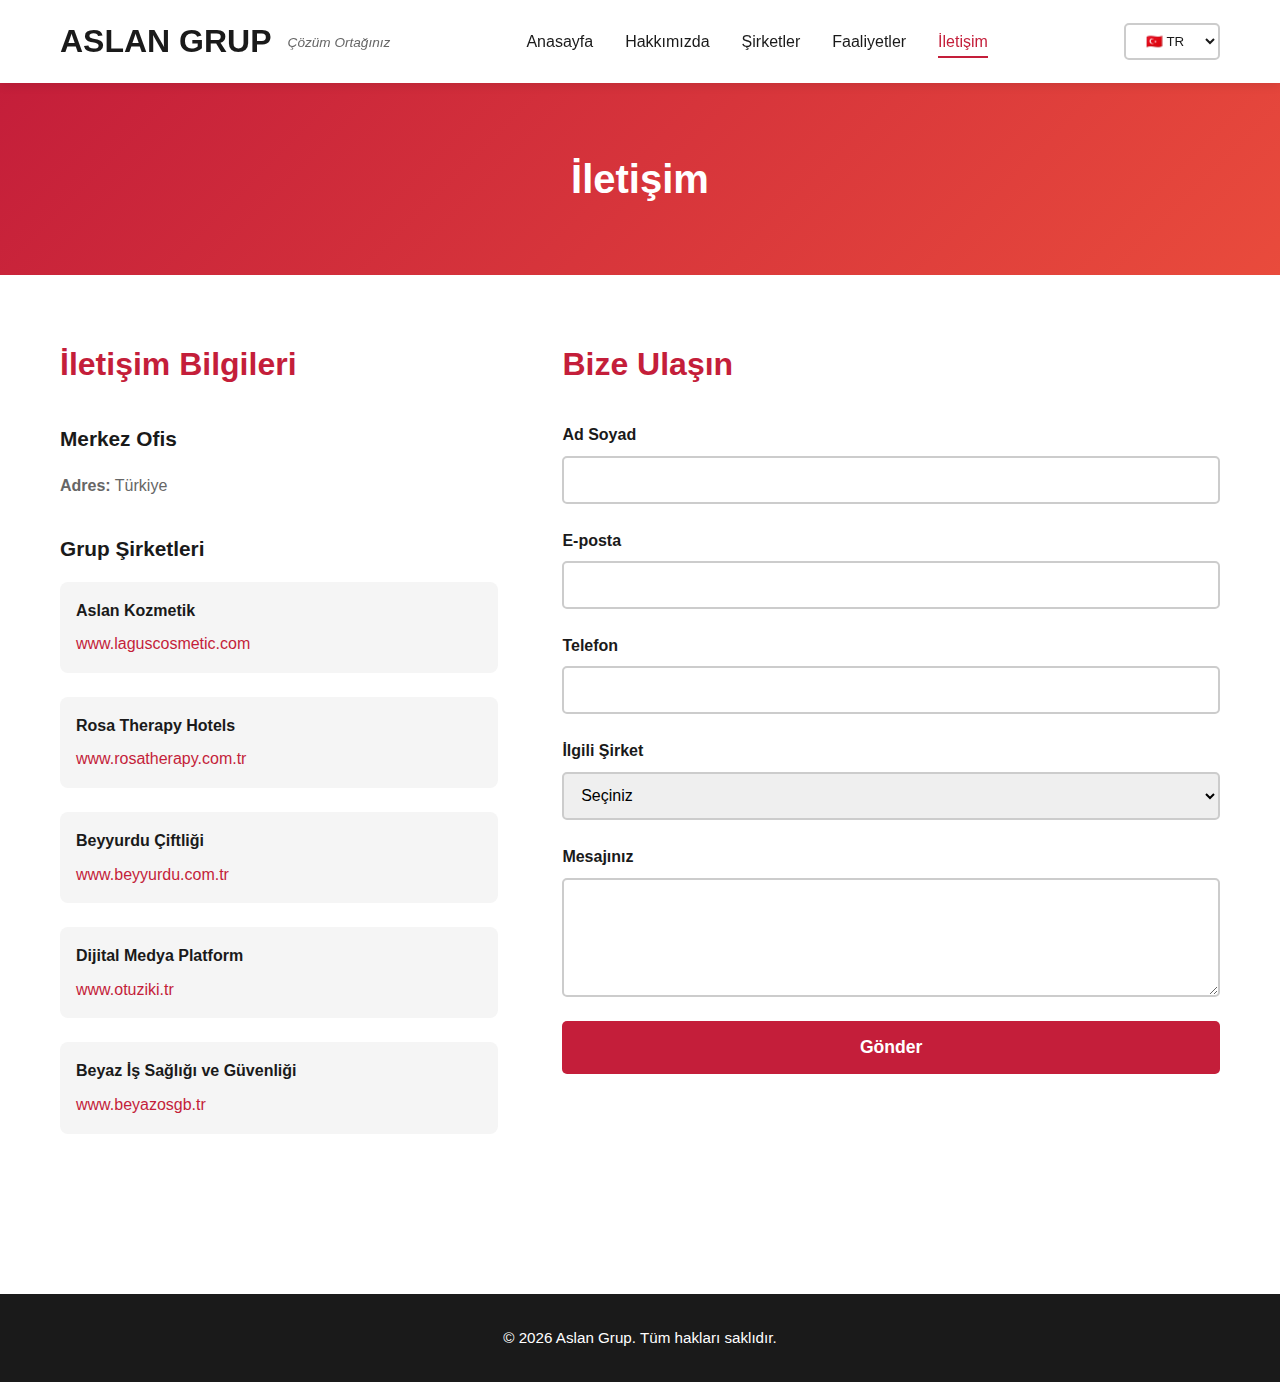
<file: iletisim.html>
<!DOCTYPE html>
<html lang="tr">
<head>
    <meta charset="UTF-8">
    <meta name="viewport" content="width=device-width, initial-scale=1.0">
    <title>İletişim - Aslan Grup</title>
    <link rel="stylesheet" href="styles.css">
</head>
<body>
    <nav class="navbar">
        <div class="container">
            <div class="logo">
                <h1>ASLAN GRUP</h1>
                <p class="slogan" data-tr="Çözüm Ortağınız" data-en="Your Solution Partner" data-de="Ihr Lösungspartner" data-fr="Votre Partenaire Solution" data-es="Su Socio de Soluciones">Çözüm Ortağınız</p>
            </div>
            <button class="hamburger" id="hamburger" aria-label="Menu">
                <span></span>
                <span></span>
                <span></span>
            </button>
            <ul class="nav-links" id="navLinks">
                <li><a href="index.html" data-tr="Anasayfa" data-en="Home" data-de="Startseite" data-fr="Accueil" data-es="Inicio">Anasayfa</a></li>
                <li><a href="hakkimizda.html" data-tr="Hakkımızda" data-en="About Us" data-de="Über Uns" data-fr="À Propos" data-es="Sobre Nosotros">Hakkımızda</a></li>
                <li><a href="sirketler.html" data-tr="Şirketler" data-en="Companies" data-de="Unternehmen" data-fr="Entreprises" data-es="Empresas">Şirketler</a></li>
                <li><a href="faaliyetler.html" data-tr="Faaliyetler" data-en="Activities" data-de="Aktivitäten" data-fr="Activités" data-es="Actividades">Faaliyetler</a></li>
                <li><a href="iletisim.html" class="active" data-tr="İletişim" data-en="Contact" data-de="Kontakt" data-fr="Contact" data-es="Contacto">İletişim</a></li>
            </ul>
            <div class="language-switcher">
                <select id="langSwitch">
                    <option value="tr">🇹🇷 TR</option>
                    <option value="en">🇬🇧 EN</option>
                    <option value="de">🇩🇪 DE</option>
                    <option value="fr">🇫🇷 FR</option>
                    <option value="es">🇪🇸 ES</option>
                </select>
            </div>
        </div>
    </nav>

    <section class="page-header">
        <div class="container">
            <h1 data-tr="İletişim" data-en="Contact" data-de="Kontakt" data-fr="Contact" data-es="Contacto">İletişim</h1>
        </div>
    </section>

    <section class="content-section">
        <div class="container">
            <div class="contact-content">
                <div class="contact-info">
                    <h2 data-tr="İletişim Bilgileri" data-en="Contact Information" data-de="Kontaktinformationen" data-fr="Informations de Contact" data-es="Información de Contacto">İletişim Bilgileri</h2>
                    <div class="info-item">
                        <h3 data-tr="Merkez Ofis" data-en="Head Office" data-de="Hauptbüro" data-fr="Siège Social" data-es="Oficina Central">Merkez Ofis</h3>
                        <p><strong data-tr="Adres:" data-en="Address:" data-de="Adresse:" data-fr="Adresse:" data-es="Dirección:">Adres:</strong> <span data-tr="Türkiye" data-en="Turkey" data-de="Türkei" data-fr="Turquie" data-es="Turquía">Türkiye</span></p>
                    </div>

                    <div class="info-item">
                        <h3 data-tr="Grup Şirketleri" data-en="Group Companies" data-de="Gruppenunternehmen" data-fr="Entreprises du Groupe" data-es="Empresas del Grupo">Grup Şirketleri</h3>
                        <div class="company-links">
                            <div class="link-item">
                                <h4>Aslan Kozmetik</h4>
                                <a href="https://www.laguscosmetic.com" target="_blank">www.laguscosmetic.com</a>
                            </div>
                            <div class="link-item">
                                <h4>Rosa Therapy Hotels</h4>
                                <a href="https://www.rosatherapy.com.tr" target="_blank">www.rosatherapy.com.tr</a>
                            </div>
                            <div class="link-item">
                                <h4>Beyyurdu Çiftliği</h4>
                                <a href="https://www.beyyurdu.com.tr" target="_blank">www.beyyurdu.com.tr</a>
                            </div>
                            <div class="link-item">
                                <h4>Dijital Medya Platform</h4>
                                <a href="https://www.otuziki.tr" target="_blank">www.otuziki.tr</a>
                            </div>
                            <div class="link-item">
                                <h4>Beyaz İş Sağlığı ve Güvenliği</h4>
                                <a href="https://www.beyazosgb.tr" target="_blank">www.beyazosgb.tr</a>
                            </div>
                        </div>
                    </div>
                </div>

                <div class="contact-form-wrapper">
                    <h2 data-tr="Bize Ulaşın" data-en="Get In Touch" data-de="Kontaktieren Sie Uns" data-fr="Contactez-Nous" data-es="Contáctenos">Bize Ulaşın</h2>
                    <form class="contact-form" id="contactForm">
                        <div class="form-group">
                            <label for="name" data-tr="Ad Soyad" data-en="Full Name" data-de="Vollständiger Name" data-fr="Nom Complet" data-es="Nombre Completo">Ad Soyad</label>
                            <input type="text" id="name" name="name" required>
                        </div>
                        <div class="form-group">
                            <label for="email" data-tr="E-posta" data-en="Email" data-de="E-Mail" data-fr="E-mail" data-es="Correo Electrónico">E-posta</label>
                            <input type="email" id="email" name="email" required>
                        </div>
                        <div class="form-group">
                            <label for="phone" data-tr="Telefon" data-en="Phone" data-de="Telefon" data-fr="Téléphone" data-es="Teléfono">Telefon</label>
                            <input type="tel" id="phone" name="phone">
                        </div>
                        <div class="form-group">
                            <label for="company" data-tr="İlgili Şirket" data-en="Related Company" data-de="Betreffendes Unternehmen" data-fr="Entreprise Concernée" data-es="Empresa Relacionada">İlgili Şirket</label>
                            <select id="company" name="company">
                                <option value="" data-tr="Seçiniz" data-en="Select" data-de="Auswählen" data-fr="Sélectionner" data-es="Seleccionar">Seçiniz</option>
                                <option value="aslan-grup" data-tr="Aslan Grup" data-en="Aslan Group" data-de="Aslan Gruppe" data-fr="Groupe Aslan" data-es="Grupo Aslan">Aslan Grup</option>
                                <option value="kozmetik">Aslan Kozmetik</option>
                                <option value="rosa-therapy">Rosa Therapy Hotels</option>
                                <option value="beyyurdu">Beyyurdu Çiftliği</option>
                                <option value="dijital-medya" data-tr="Dijital Medya Platform" data-en="Digital Media Platform" data-de="Digitale Medienplattform" data-fr="Plateforme de Médias Numériques" data-es="Plataforma de Medios Digitales">Dijital Medya Platform</option>
                                <option value="beyaz-is" data-tr="Beyaz İş Sağlığı ve Güvenliği" data-en="Beyaz Occupational Health and Safety" data-de="Beyaz Arbeitsschutz und Arbeitssicherheit" data-fr="Beyaz Santé et Sécurité au Travail" data-es="Beyaz Salud y Seguridad Ocupacional">Beyaz İş Sağlığı ve Güvenliği</option>
                                <option value="aslan-export">Aslan Export</option>
                                <option value="karif-spor" data-tr="Karif Spor Kulübü" data-en="Karif Sports Club" data-de="Karif Sportclub" data-fr="Karif Sports Club" data-es="Club Deportivo Karif">Karif Spor Kulübü</option>
                                <option value="his-dernegi" data-tr="His Derneği" data-en="His Association" data-de="His-Verein" data-fr="Association His" data-es="Asociación His">His Derneği</option>
                            </select>
                        </div>
                        <div class="form-group">
                            <label for="message" data-tr="Mesajınız" data-en="Your Message" data-de="Ihre Nachricht" data-fr="Votre Message" data-es="Su Mensaje">Mesajınız</label>
                            <textarea id="message" name="message" rows="5" required></textarea>
                        </div>
                        <button type="submit" class="submit-button" data-tr="Gönder" data-en="Send" data-de="Senden" data-fr="Envoyer" data-es="Enviar">Gönder</button>
                    </form>
                    <div id="formMessage" class="form-message" style="display: none;"></div>
                </div>
            </div>
        </div>
    </section>

    <footer>
        <div class="container">
            <p>&copy; 2026 Aslan Grup. <span data-tr="Tüm hakları saklıdır." data-en="All rights reserved." data-de="Alle Rechte vorbehalten." data-fr="Tous droits réservés." data-es="Todos los derechos reservados.">Tüm hakları saklıdır.</span></p>
        </div>
    </footer>

    <script src="script.js"></script>
</body>
</html>
</file>
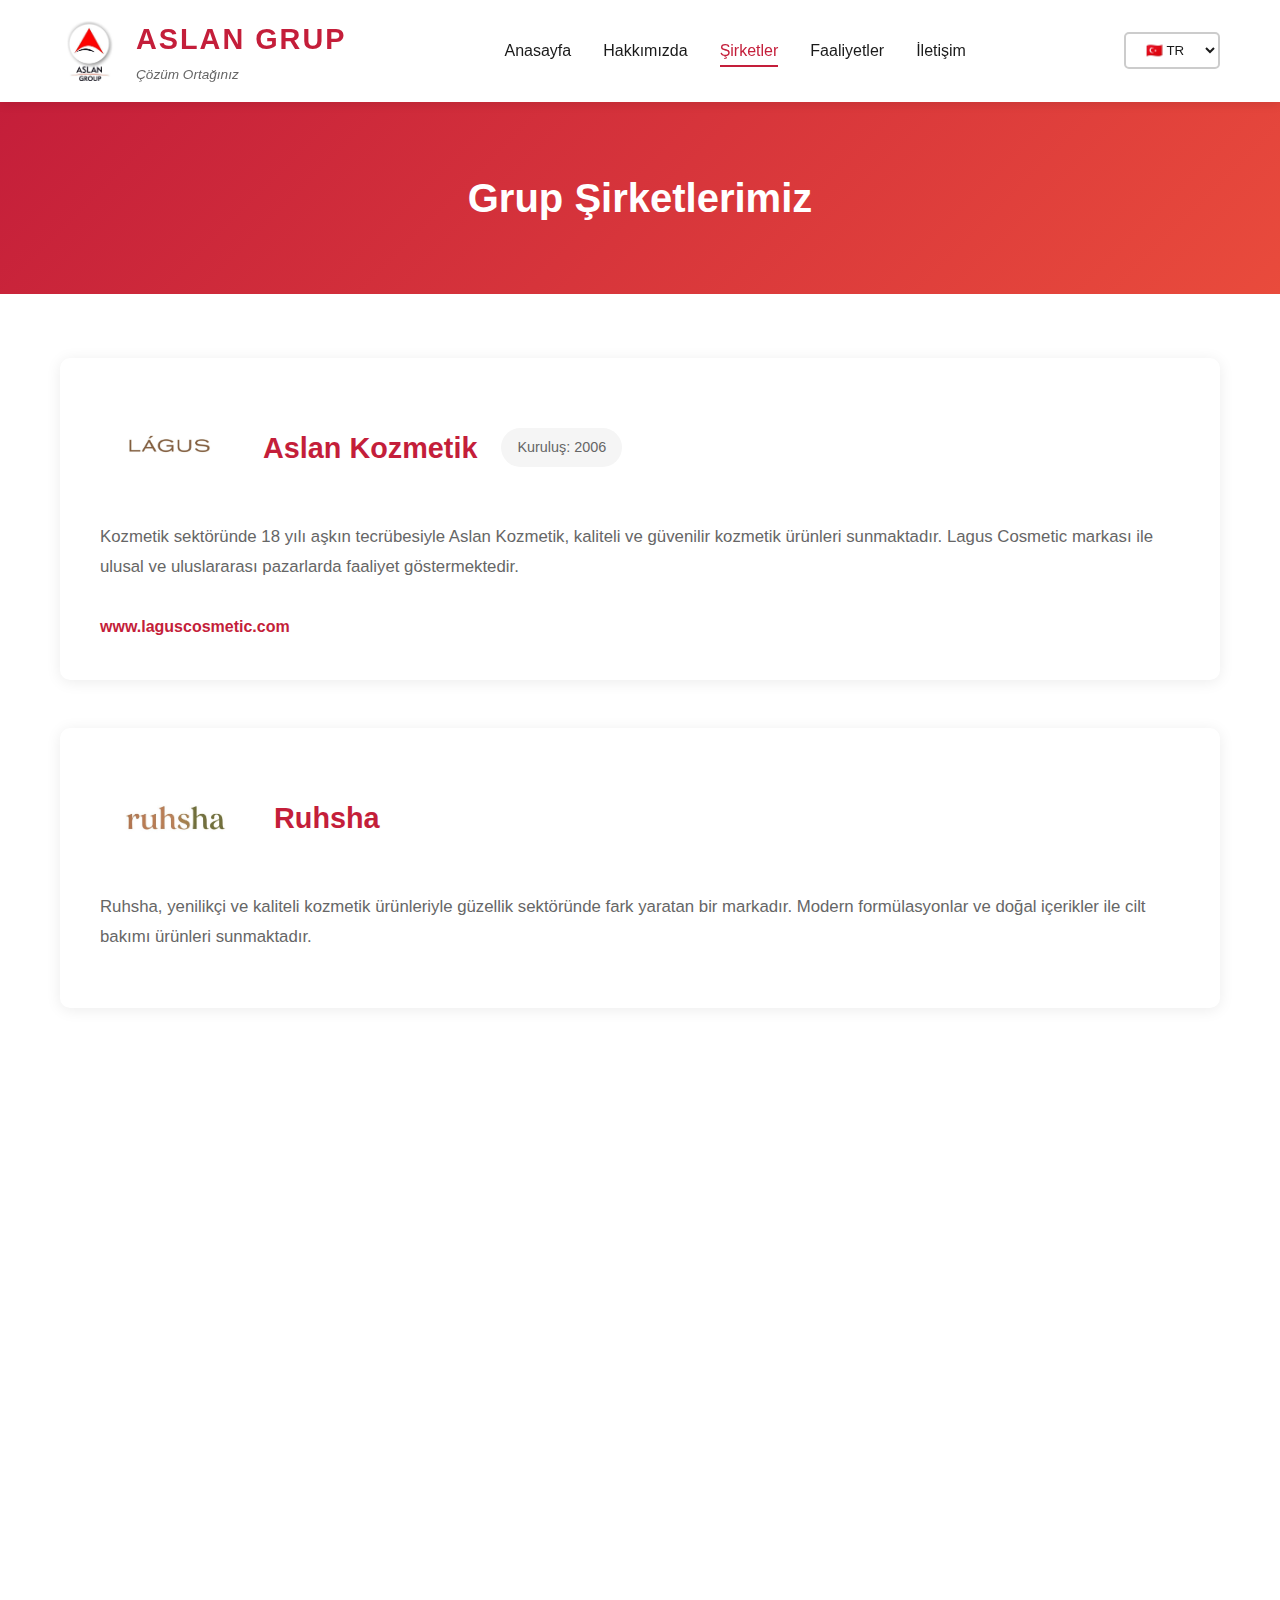
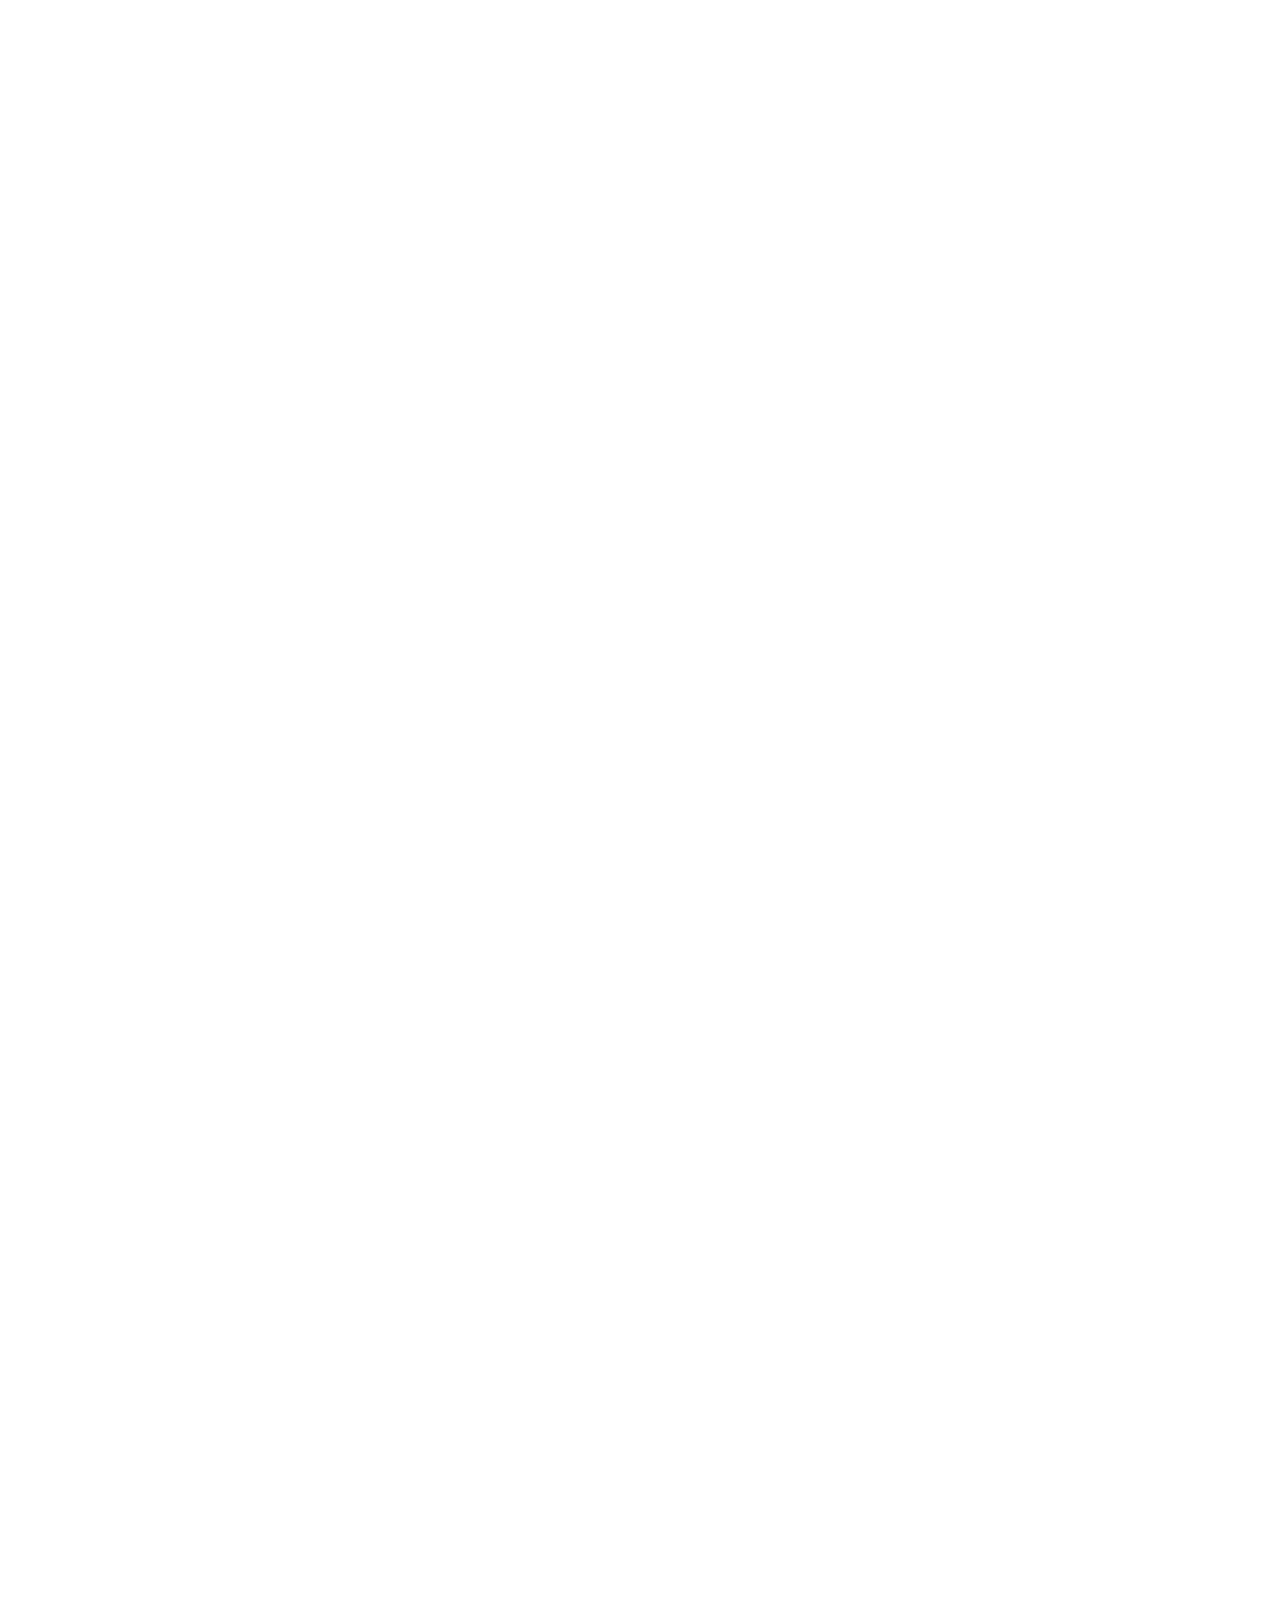
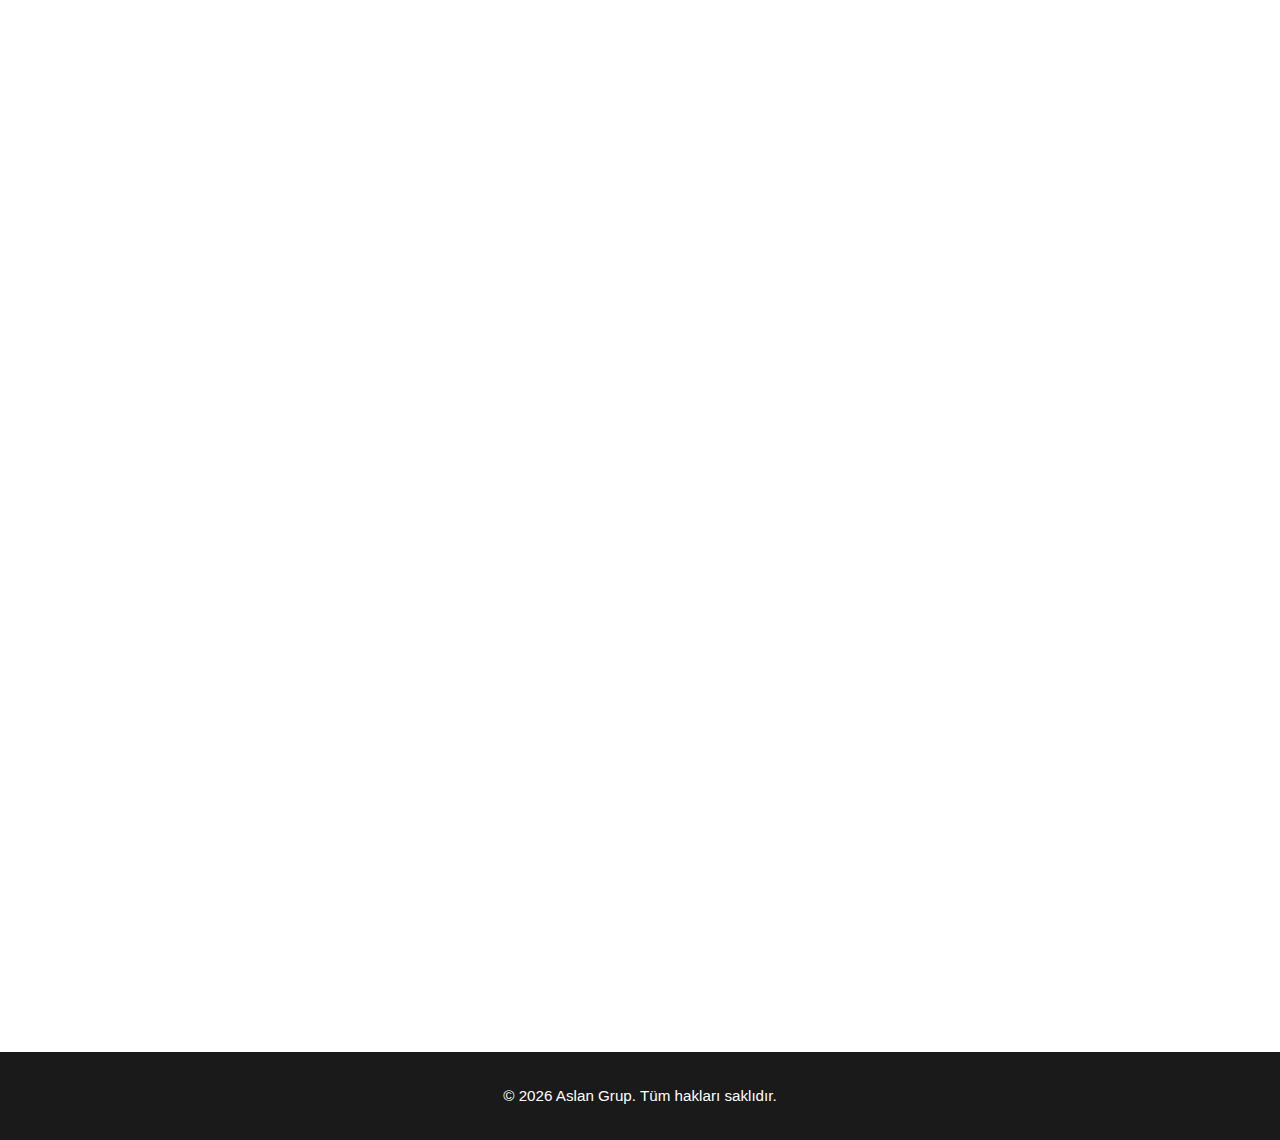
<file: sirketler.html>
<!DOCTYPE html>
<html lang="tr">
<head>
    <meta charset="UTF-8">
    <meta name="viewport" content="width=device-width, initial-scale=1.0">
    <title>Şirketler - Aslan Grup</title>
    <link rel="icon" type="image/jpeg" href="aslan-grup.jpeg">
    <link rel="stylesheet" href="styles.css">
</head>
<body>
    <nav class="navbar">
        <div class="container">
            <div class="logo">
                <img src="aslan-grup.jpeg" alt="Aslan Grup Logo" class="logo-image">
                <div class="logo-text">
                    <h1>ASLAN GRUP</h1>
                    <p class="slogan" data-tr="Çözüm Ortağınız" data-en="Your Solution Partner" data-de="Ihr Lösungspartner" data-fr="Votre Partenaire Solution" data-es="Su Socio de Soluciones" data-ar="شريكك في الحلول" data-zh="您的解决方案合作伙伴">Çözüm Ortağınız</p>
                </div>
            </div>
            <button class="hamburger" id="hamburger" aria-label="Menu">
                <span></span>
                <span></span>
                <span></span>
            </button>
            <ul class="nav-links" id="navLinks">
                <li><a href="index.html" data-tr="Anasayfa" data-en="Home" data-de="Startseite" data-fr="Accueil" data-es="Inicio" data-ar="الرئيسية" data-zh="首页">Anasayfa</a></li>
                <li><a href="hakkimizda.html" data-tr="Hakkımızda" data-en="About Us" data-de="Über Uns" data-fr="À Propos" data-es="Sobre Nosotros" data-ar="معلومات عنا" data-zh="关于我们">Hakkımızda</a></li>
                <li><a href="sirketler.html" class="active" data-tr="Şirketler" data-en="Companies" data-de="Unternehmen" data-fr="Entreprises" data-es="Empresas" data-ar="الشركات" data-zh="公司">Şirketler</a></li>
                <li><a href="faaliyetler.html" data-tr="Faaliyetler" data-en="Activities" data-de="Aktivitäten" data-fr="Activités" data-es="Actividades" data-ar="الأنشطة" data-zh="活动">Faaliyetler</a></li>
                <li><a href="iletisim.html" data-tr="İletişim" data-en="Contact" data-de="Kontakt" data-fr="Contact" data-es="Contacto" data-ar="اتصل بنا" data-zh="联系我们">İletişim</a></li>
            </ul>
            <div class="language-switcher">
                <select id="langSwitch">
                    <option value="tr">🇹🇷 TR</option>
                    <option value="en">🇬🇧 EN</option>
                    <option value="de">🇩🇪 DE</option>
                    <option value="fr">🇫🇷 FR</option>
                    <option value="es">🇪🇸 ES</option>
                    <option value="ar">🇸🇦 AR</option>
                    <option value="zh">🇨🇳 ZH</option>
                </select>
            </div>
        </div>
    </nav>

    <section class="page-header">
        <div class="container">
            <h1 data-tr="Grup Şirketlerimiz" data-en="Our Group Companies" data-de="Unsere Gruppenunternehmen" data-fr="Nos Entreprises du Groupe" data-es="Nuestras Empresas del Grupo" data-ar="شركات مجموعتنا" data-zh="我们的集团公司">Grup Şirketlerimiz</h1>
        </div>
    </section>

    <section class="content-section">
        <div class="container">
            <div class="companies-detailed">
                
                <div class="company-detail">
                    <div class="company-header">
                        <div class="company-logo-large">
                            <img src="lagus.jpeg" alt="Aslan Kozmetik Logo" onerror="this.parentElement.innerHTML='🧴'">
                        </div>
                        <h2>Aslan Kozmetik</h2>
                        <span class="year" data-tr="Kuruluş: 2006" data-en="Founded: 2006" data-de="Gegründet: 2006" data-fr="Fondée: 2006" data-es="Fundada: 2006" data-ar="تأسست: 2006" data-zh="成立于：2006">Kuruluş: 2006</span>
                    </div>
                    <p data-tr="Kozmetik sektöründe 18 yılı aşkın tecrübesiyle Aslan Kozmetik, kaliteli ve güvenilir kozmetik ürünleri sunmaktadır. Lagus Cosmetic markası ile ulusal ve uluslararası pazarlarda faaliyet göstermektedir." data-en="With over 18 years of experience in the cosmetics industry, Aslan Kozmetik offers quality and reliable cosmetic products. Operating in national and international markets with the Lagus Cosmetic brand." data-de="Mit über 18 Jahren Erfahrung in der Kosmetikindustrie bietet Aslan Kozmetik qualitativ hochwertige und zuverlässige Kosmetikprodukte. Tätig auf nationalen und internationalen Märkten mit der Marke Lagus Cosmetic." data-fr="Avec plus de 18 ans d'expérience dans l'industrie cosmétique, Aslan Kozmetik offre des produits cosmétiques de qualité et fiables. Opérant sur les marchés nationaux et internationaux avec la marque Lagus Cosmetic." data-es="Con más de 18 años de experiencia en la industria cosmética, Aslan Kozmetik ofrece productos cosméticos de calidad y confiables. Opera en mercados nacionales e internacionales con la marca Lagus Cosmetic." data-ar="مع أكثر من 18 عامًا من الخبرة في صناعة مستحضرات التجميل، تقدم أسلان كوزمتيك منتجات تجميل عالية الجودة وموثوقة. تعمل في الأسواق الوطنية والدولية بعلامة Lagus Cosmetic التجارية." data-zh="凭借18年以上的化妆品行业经验，阿斯兰化妆品提供优质可靠的化妆品。通过Lagus Cosmetic品牌在国内和国际市场运营。">Kozmetik sektöründe 18 yılı aşkın tecrübesiyle Aslan Kozmetik, kaliteli ve güvenilir kozmetik ürünleri sunmaktadır. Lagus Cosmetic markası ile ulusal ve uluslararası pazarlarda faaliyet göstermektedir.</p>
                    <a href="https://www.laguscosmetic.com" target="_blank" class="company-link">www.laguscosmetic.com</a>
                </div>

                <div class="company-detail">
                    <div class="company-header">
                        <div class="company-logo-large">
                            <img src="ruhsha.jpeg" alt="Ruhsha Logo" onerror="this.parentElement.innerHTML='💄'">
                        </div>
                        <h2>Ruhsha</h2>
                    </div>
                    <p data-tr="Ruhsha, yenilikçi ve kaliteli kozmetik ürünleriyle güzellik sektöründe fark yaratan bir markadır. Modern formülasyonlar ve doğal içerikler ile cilt bakımı ürünleri sunmaktadır." data-en="Ruhsha is a brand that makes a difference in the beauty industry with innovative and quality cosmetic products. Offers skin care products with modern formulations and natural ingredients." data-de="Ruhsha ist eine Marke, die sich in der Schönheitsindustrie mit innovativen und hochwertigen Kosmetikprodukten abhebt. Bietet Hautpflegeprodukte mit modernen Formulierungen und natürlichen Inhaltsstoffen." data-fr="Ruhsha est une marque qui fait la différence dans l'industrie de la beauté avec des produits cosmétiques innovants et de qualité. Propose des produits de soins de la peau avec des formulations modernes et des ingrédients naturels." data-es="Ruhsha es una marca que marca la diferencia en la industria de la belleza con productos cosméticos innovadores y de calidad. Ofrece productos para el cuidado de la piel con formulaciones modernas e ingredientes naturales." data-ar="روهشا هي علامة تجارية تصنع الفارق في صناعة التجميل بمنتجات تجميل مبتكرة وعالية الجودة. تقدم منتجات العناية بالبشرة بتركيبات حديثة ومكونات طبيعية." data-zh="Ruhsha是一个以创新和优质化妆品在美容行业中脱颖而出的品牌。提供具有现代配方和天然成分的护肤产品。">Ruhsha, yenilikçi ve kaliteli kozmetik ürünleriyle güzellik sektöründe fark yaratan bir markadır. Modern formülasyonlar ve doğal içerikler ile cilt bakımı ürünleri sunmaktadır.</p>
                </div>

                <div class="company-detail">
                    <div class="company-header">
                        <div class="company-logo-large">
                            <img src="rosa-therapy.svg" alt="Rosa Therapy Logo" onerror="this.parentElement.innerHTML='🏨'">
                        </div>
                        <h2>Rosa Therapy Hotels</h2>
                    </div>
                    <p data-tr="Antalya ve Isparta'da iki termal tesis işletmektedir. Rosa Therapy, sağlık turizmi alanında öncü kuruluşlar arasında yer almakta ve misafirlerine termal tedavi ile dinlenme imkanı sunmaktadır." data-en="Operates two thermal facilities in Antalya and Isparta. Rosa Therapy is among the pioneering organizations in health tourism, offering thermal treatment and relaxation opportunities to its guests." data-de="Betreibt zwei Thermaleinrichtungen in Antalya und Isparta. Rosa Therapy gehört zu den führenden Organisationen im Gesundheitstourismus und bietet seinen Gästen Thermalbehandlung und Entspannungsmöglichkeiten." data-fr="Exploite deux installations thermales à Antalya et Isparta. Rosa Therapy fait partie des organisations pionnières du tourisme de santé, offrant des soins thermaux et des possibilités de détente à ses clients." data-es="Opera dos instalaciones termales en Antalya e Isparta. Rosa Therapy está entre las organizaciones pioneras en turismo de salud, ofreciendo tratamiento termal y oportunidades de relajación a sus huéspedes." data-ar="تدير منشأتين حراريتين في أنطاليا وإسبرطة. روزا ثيرابي هي من بين المنظمات الرائدة في السياحة الصحية، وتقدم العلاج الحراري وفرص الاسترخاء لضيوفها." data-zh="在安塔利亚和伊斯帕尔塔运营两个温泉设施。Rosa Therapy是健康旅游领域的先驱组织之一，为客人提供温泉治疗和放松机会。">Antalya ve Isparta'da iki termal tesis işletmektedir. Rosa Therapy, sağlık turizmi alanında öncü kuruluşlar arasında yer almakta ve misafirlerine termal tedavi ile dinlenme imkanı sunmaktadır.</p>
                    <ul>
                        <li>Antalya Rosa Therapy</li>
                        <li>Isparta Rosa Therapy</li>
                    </ul>
                    <div style="margin: 20px 0;">
<iframe width="560" height="315" src="https://www.youtube.com/embed/cfTLIa2UglA?si=5kk2FAEgtj7BHyuL" title="YouTube video player" frameborder="0" allow="accelerometer; autoplay; clipboard-write; encrypted-media; gyroscope; picture-in-picture; web-share" referrerpolicy="strict-origin-when-cross-origin" allowfullscreen></iframe>
                    </div>
                    <a href="https://www.rosatherapy.com.tr" target="_blank" class="company-link">www.rosatherapy.com.tr</a>
                </div>

                <div class="company-detail">
                    <div class="company-header">
                        <div class="company-logo-large">
                            <img src="beyyurdu.jpg" alt="Beyyurdu Çiftliği Logo" onerror="this.parentElement.innerHTML='🌾'">
                        </div>
                        <h2>Beyyurdu Çiftliği</h2>
                    </div>
                    <p data-tr="Modern tarım tekniklerini kullanarak organik ve konvansiyonel tarımsal üretim yapmaktadır. Hayvancılık faaliyetleri ile de bölge ekonomisine katkı sağlamaktadır." data-en="Produces organic and conventional agricultural products using modern farming techniques. Also contributes to the regional economy with livestock activities." data-de="Produziert Bio- und konventionelle landwirtschaftliche Produkte mit modernen Anbautechniken. Trägt auch mit Viehzuchtaktivitäten zur regionalen Wirtschaft bei." data-fr="Produit des produits agricoles biologiques et conventionnels en utilisant des techniques agricoles modernes. Contribue également à l'économie régionale avec des activités d'élevage." data-es="Produce productos agrícolas orgánicos y convencionales utilizando técnicas agrícolas modernas. También contribuye a la economía regional con actividades ganaderas." data-ar="ينتج منتجات زراعية عضوية وتقليدية باستخدام تقنيات زراعية حديثة. يساهم أيضًا في الاقتصاد الإقليمي من خلال أنشطة الثروة الحيوانية." data-zh="使用现代农业技术生产有机和常规农产品。还通过畜牧活动为区域经济做出贡献。">Modern tarım tekniklerini kullanarak organik ve konvansiyonel tarımsal üretim yapmaktadır. Hayvancılık faaliyetleri ile de bölge ekonomisine katkı sağlamaktadır.</p>
                    <a href="https://www.beyyurdu.com.tr" target="_blank" class="company-link">www.beyyurdu.com.tr</a>
                </div>

                <div class="company-detail">
                    <div class="company-header">
                        <div class="company-logo-large">
                            <img src="https://www.otuziki.tr/logo.png" alt="Dijital Medya Platform Logo" onerror="this.parentElement.innerHTML='📱'">
                        </div>
                        <h2>Dijital Medya Platform</h2>
                    </div>
                    <p data-tr="Dijital içerik üretimi ve medya hizmetleri sunan platformumuz, otuziki.tr adresi üzerinden faaliyet göstermektedir. Modern dijital çözümler ve içerik stratejileri geliştirmektedir." data-en="Our platform offering digital content production and media services operates through otuziki.tr. Develops modern digital solutions and content strategies." data-de="Unsere Plattform für digitale Inhaltsproduktion und Mediendienste ist über otuziki.tr erreichbar. Entwickelt moderne digitale Lösungen und Content-Strategien." data-fr="Notre plateforme offrant la production de contenu numérique et des services médiatiques opère via otuziki.tr. Développe des solutions numériques modernes et des stratégies de contenu." data-es="Nuestra plataforma que ofrece producción de contenido digital y servicios de medios opera a través de otuziki.tr. Desarrolla soluciones digitales modernas y estrategias de contenido." data-ar="منصتنا التي تقدم إنتاج المحتوى الرقمي وخدمات الإعلام تعمل من خلال otuziki.tr. تطور حلول رقمية حديثة واستراتيجيات محتوى." data-zh="我们提供数字内容制作和媒体服务的平台通过otuziki.tr运营。开发现代数字解决方案和内容策略。">Dijital içerik üretimi ve medya hizmetleri sunan platformumuz, otuziki.tr adresi üzerinden faaliyet göstermektedir. Modern dijital çözümler ve içerik stratejileri geliştirmektedir.</p>
                    <a href="https://www.otuziki.tr" target="_blank" class="company-link">www.otuziki.tr</a>
                </div>

                <div class="company-detail">
                    <div class="company-header">
                        <div class="company-logo-large">
                            <img src="beyazosgb.png" alt="Beyaz İş Sağlığı ve Güvenliği Logo" onerror="this.parentElement.innerHTML='💼'">
                        </div>
                        <h2>Beyaz İş Sağlığı ve Güvenliği</h2>
                        <span class="year" data-tr="Kuruluş: 2012" data-en="Founded: 2012" data-de="Gegründet: 2012" data-fr="Fondée: 2012" data-es="Fundada: 2012" data-ar="تأسست: 2012" data-zh="成立于：2012">Kuruluş: 2012</span>
                    </div>
                    <p data-tr="2012 yılında kurulan Beyaz İş Sağlığı ve Güvenliği, Batı Akdeniz bölgesinde 1000'den fazla firmaya iş sağlığı ve güvenliği hizmetleri sunmaktadır. Alanında uzman kadrosu ile işyerlerinin yasal yükümlülüklerini yerine getirmelerine destek olmaktadır." data-en="Founded in 2012, Beyaz Occupational Health and Safety provides occupational health and safety services to more than 1000 companies in the Western Mediterranean region. Supports workplaces in fulfilling their legal obligations with its expert staff." data-de="2012 gegründet, bietet Beyaz Arbeitsschutz und Arbeitssicherheit über 1000 Unternehmen in der westlichen Mittelmeerregion Arbeitsschutz- und Sicherheitsdienstleistungen. Unterstützt Arbeitsplätze bei der Erfüllung ihrer gesetzlichen Verpflichtungen mit seinem Expertenpersonal." data-fr="Fondée en 2012, Beyaz Santé et Sécurité au Travail fournit des services de santé et sécurité au travail à plus de 1000 entreprises dans la région méditerranéenne occidentale. Soutient les lieux de travail dans l'accomplissement de leurs obligations légales avec son personnel expert." data-es="Fundada en 2012, Beyaz Salud y Seguridad Ocupacional proporciona servicios de salud y seguridad ocupacional a más de 1000 empresas en la región del Mediterráneo Occidental. Apoya a los lugares de trabajo en el cumplimiento de sus obligaciones legales con su personal experto." data-ar="تأسست عام 2012، تقدم بياز للصحة والسلامة المهنية خدمات الصحة والسلامة المهنية لأكثر من 1000 شركة في منطقة غرب المتوسط. تدعم أماكن العمل في الوفاء بالتزاماتها القانونية مع فريقها من الخبراء." data-zh="成立于2012年，白色职业健康与安全为西地中海地区的1000多家公司提供职业健康与安全服务。通过其专业员工支持工作场所履行其法律义务。">2012 yılında kurulan Beyaz İş Sağlığı ve Güvenliği, Batı Akdeniz bölgesinde 1000'den fazla firmaya iş sağlığı ve güvenliği hizmetleri sunmaktadır. Alanında uzman kadrosu ile işyerlerinin yasal yükümlülüklerini yerine getirmelerine destek olmaktadır.</p>
                    <a href="https://www.beyazosgb.tr" target="_blank" class="company-link">www.beyazosgb.tr</a>
                </div>

                <div class="company-detail">
                    <div class="company-header">
                        <div class="company-icon-large">🚚</div>
                        <h2>Aslan Export</h2>
                        <span class="year" data-tr="Kuruluş: 2025" data-en="Founded: 2025" data-de="Gegründet: 2025" data-fr="Fondée: 2025" data-es="Fundada: 2025" data-ar="تأسست: 2025" data-zh="成立于：2025">Kuruluş: 2025</span>
                    </div>
                    <p data-tr="2025 yılında kurulan Aslan Export, Kızılkaya Çiftliği'nde üretilen taze meyve ve sebzelerin ihracatını gerçekleştirmektedir. Kaliteli ve taze ürünleri uluslararası pazarlara ulaştırmaktadır." data-en="Founded in 2025, Aslan Export handles the export of fresh fruits and vegetables produced at Kızılkaya Farm. Delivers quality and fresh products to international markets." data-de="2025 gegründet, wickelt Aslan Export den Export von frischem Obst und Gemüse ab, das auf der Kızılkaya-Farm produziert wird. Liefert qualitativ hochwertige und frische Produkte an internationale Märkte." data-fr="Fondée en 2025, Aslan Export gère l'exportation de fruits et légumes frais produits à la ferme Kızılkaya. Livre des produits de qualité et frais aux marchés internationaux." data-es="Fundada en 2025, Aslan Export maneja la exportación de frutas y verduras frescas producidas en la Granja Kızılkaya. Entrega productos de calidad y frescos a mercados internacionales." data-ar="تأسست عام 2025، تتولى أسلان إكسبورت تصدير الفواكه والخضروات الطازجة المنتجة في مزرعة كيزيلكايا. تقدم منتجات عالية الجودة وطازجة إلى الأسواق الدولية." data-zh="成立于2025年，阿斯兰出口公司负责出口在Kızılkaya农场生产的新鲜水果和蔬菜。向国际市场提供优质新鲜产品。">2025 yılında kurulan Aslan Export, Kızılkaya Çiftliği'nde üretilen taze meyve ve sebzelerin ihracatını gerçekleştirmektedir. Kaliteli ve taze ürünleri uluslararası pazarlara ulaştırmaktadır.</p>
                </div>

                <div class="company-detail">
                    <div class="company-header">
                        <div class="company-icon-large">⚽</div>
                        <h2>Karif Spor Kulübü</h2>
                        <span class="year" data-tr="Kuruluş: 2024" data-en="Founded: 2024" data-de="Gegründet: 2024" data-fr="Fondée: 2024" data-es="Fundada: 2024" data-ar="تأسست: 2024" data-zh="成立于：2024">Kuruluş: 2024</span>
                    </div>
                    <p data-tr="2024 yılında kurulan Karif Spor Kulübü, çeşitli spor dallarında faaliyet göstermektedir. Profesyonel eğitmenler eşliğinde geniş bir spor yelpazesi sunmaktadır." data-en="Founded in 2024, Karif Sports Club operates in various sports branches. Offers a wide range of sports accompanied by professional trainers." data-de="2024 gegründet, ist der Karif Sportclub in verschiedenen Sportarten tätig. Bietet ein breites Sportangebot mit professionellen Trainern." data-fr="Fondé en 2024, le Karif Sports Club opère dans diverses branches sportives. Offre une large gamme de sports accompagnés d'entraîneurs professionnels." data-es="Fundado en 2024, el Club Deportivo Karif opera en varias ramas deportivas. Ofrece una amplia gama de deportes acompañados de entrenadores profesionales." data-ar="تأسس عام 2024، يعمل نادي كريف الرياضي في مختلف فروع الرياضة. يقدم مجموعة واسعة من الرياضات بمرافقة مدربين محترفين." data-zh="成立于2024年，卡里夫体育俱乐部在各种体育项目中运营。在专业教练的陪同下提供广泛的体育项目。">2024 yılında kurulan Karif Spor Kulübü, çeşitli spor dallarında faaliyet göstermektedir. Profesyonel eğitmenler eşliğinde geniş bir spor yelpazesi sunmaktadır.</p>
                    <ul>
                        <li data-tr="Binicilik" data-en="Horse Riding" data-de="Reiten" data-fr="Équitation" data-es="Equitación" data-ar="ركوب الخيل" data-zh="骑马">Binicilik</li>
                        <li data-tr="Dağcılık" data-en="Mountaineering" data-de="Bergsteigen" data-fr="Alpinisme" data-es="Montañismo" data-ar="تسلق الجبال" data-zh="登山">Dağcılık</li>
                        <li data-tr="Okçuluk" data-en="Archery" data-de="Bogenschießen" data-fr="Tir à l'arc" data-es="Tiro con arco" data-ar="الرماية بالقوس" data-zh="射箭">Okçuluk</li>
                        <li data-tr="Dalgıçlık" data-en="Diving" data-de="Tauchen" data-fr="Plongée" data-es="Buceo" data-ar="الغوص" data-zh="潜水">Dalgıçlık</li>
                        <li data-tr="Tenis" data-en="Tennis" data-de="Tennis" data-fr="Tennis" data-es="Tenis" data-ar="التنس" data-zh="网球">Tenis</li>
                        <li data-tr="Satranç" data-en="Chess" data-de="Schach" data-fr="Échecs" data-es="Ajedrez" data-ar="الشطرنج" data-zh="国际象棋">Satranç</li>
                    </ul>
                </div>

                <div class="company-detail">
                    <div class="company-header">
                        <div class="company-icon-large">🤝</div>
                        <h2>His Derneği</h2>
                        <span class="year" data-tr="Kuruluş: 2024" data-en="Founded: 2024" data-de="Gegründet: 2024" data-fr="Fondée: 2024" data-es="Fundada: 2024" data-ar="تأسست: 2024" data-zh="成立于：2024">Kuruluş: 2024</span>
                    </div>
                    <p data-tr="2024 yılında kurulan His Derneği, toplumsal fayda sağlayan projelere destek vermekte ve sosyal sorumluluk projelerini hayata geçirmektedir." data-en="Founded in 2024, His Association supports projects providing social benefits and implements social responsibility projects." data-de="2024 gegründet, unterstützt der His-Verein Projekte mit sozialem Nutzen und setzt soziale Verantwortungsprojekte um." data-fr="Fondée en 2024, l'Association His soutient des projets apportant des avantages sociaux et met en œuvre des projets de responsabilité sociale." data-es="Fundada en 2024, la Asociación His apoya proyectos que brindan beneficios sociales e implementa proyectos de responsabilidad social." data-ar="تأسست عام 2024، تدعم جمعية هيس المشاريع التي تقدم فوائد اجتماعية وتنفذ مشاريع المسؤولية الاجتماعية." data-zh="成立于2024年，His协会支持提供社会效益的项目并实施社会责任项目。">2024 yılında kurulan His Derneği, toplumsal fayda sağlayan projelere destek vermekte ve sosyal sorumluluk projelerini hayata geçirmektedir.</p>
                </div>

            </div>
        </div>
    </section>

    <footer>
        <div class="container">
            <p>&copy; 2026 Aslan Grup. <span data-tr="Tüm hakları saklıdır." data-en="All rights reserved." data-de="Alle Rechte vorbehalten." data-fr="Tous droits réservés." data-es="Todos los derechos reservados." data-ar="جميع الحقوق محفوظة." data-zh="版权所有。">Tüm hakları saklıdır.</span></p>
        </div>
    </footer>

    <script src="script.js"></script>
</body>
</html>
</file>
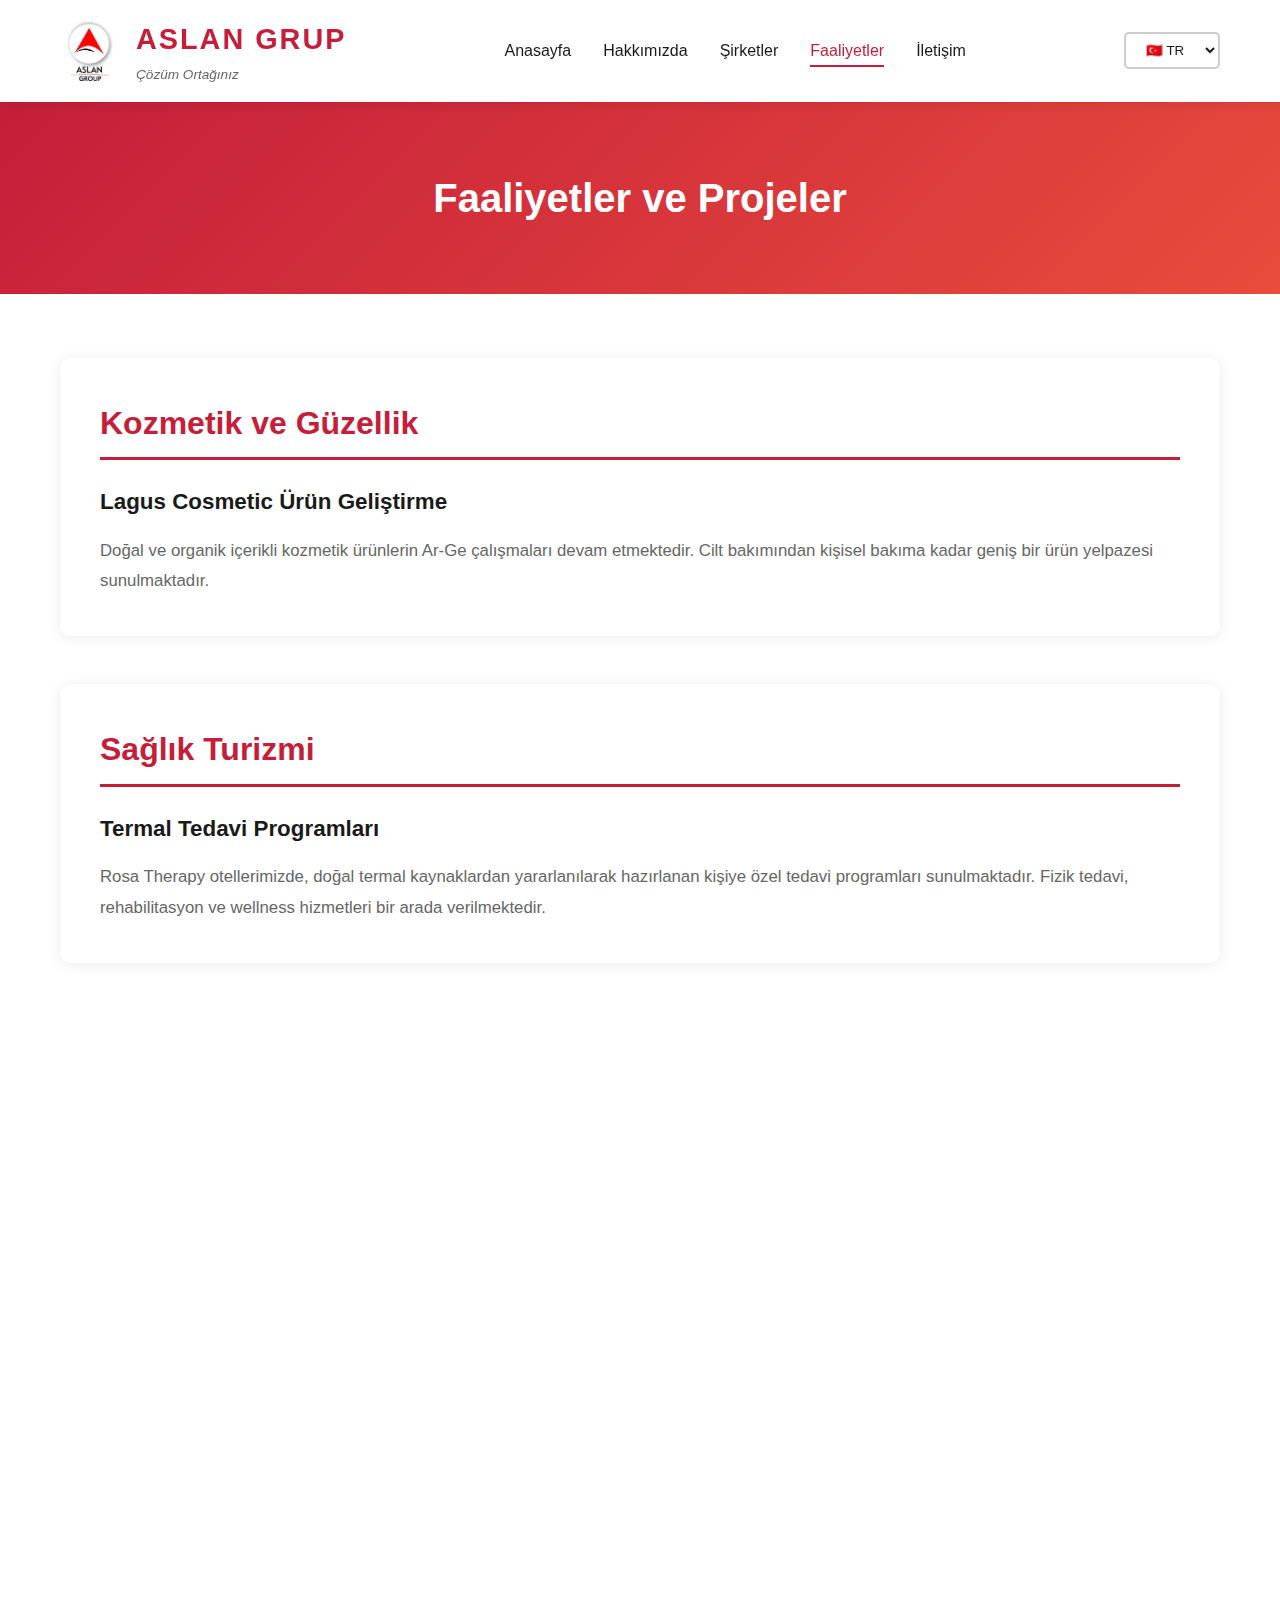
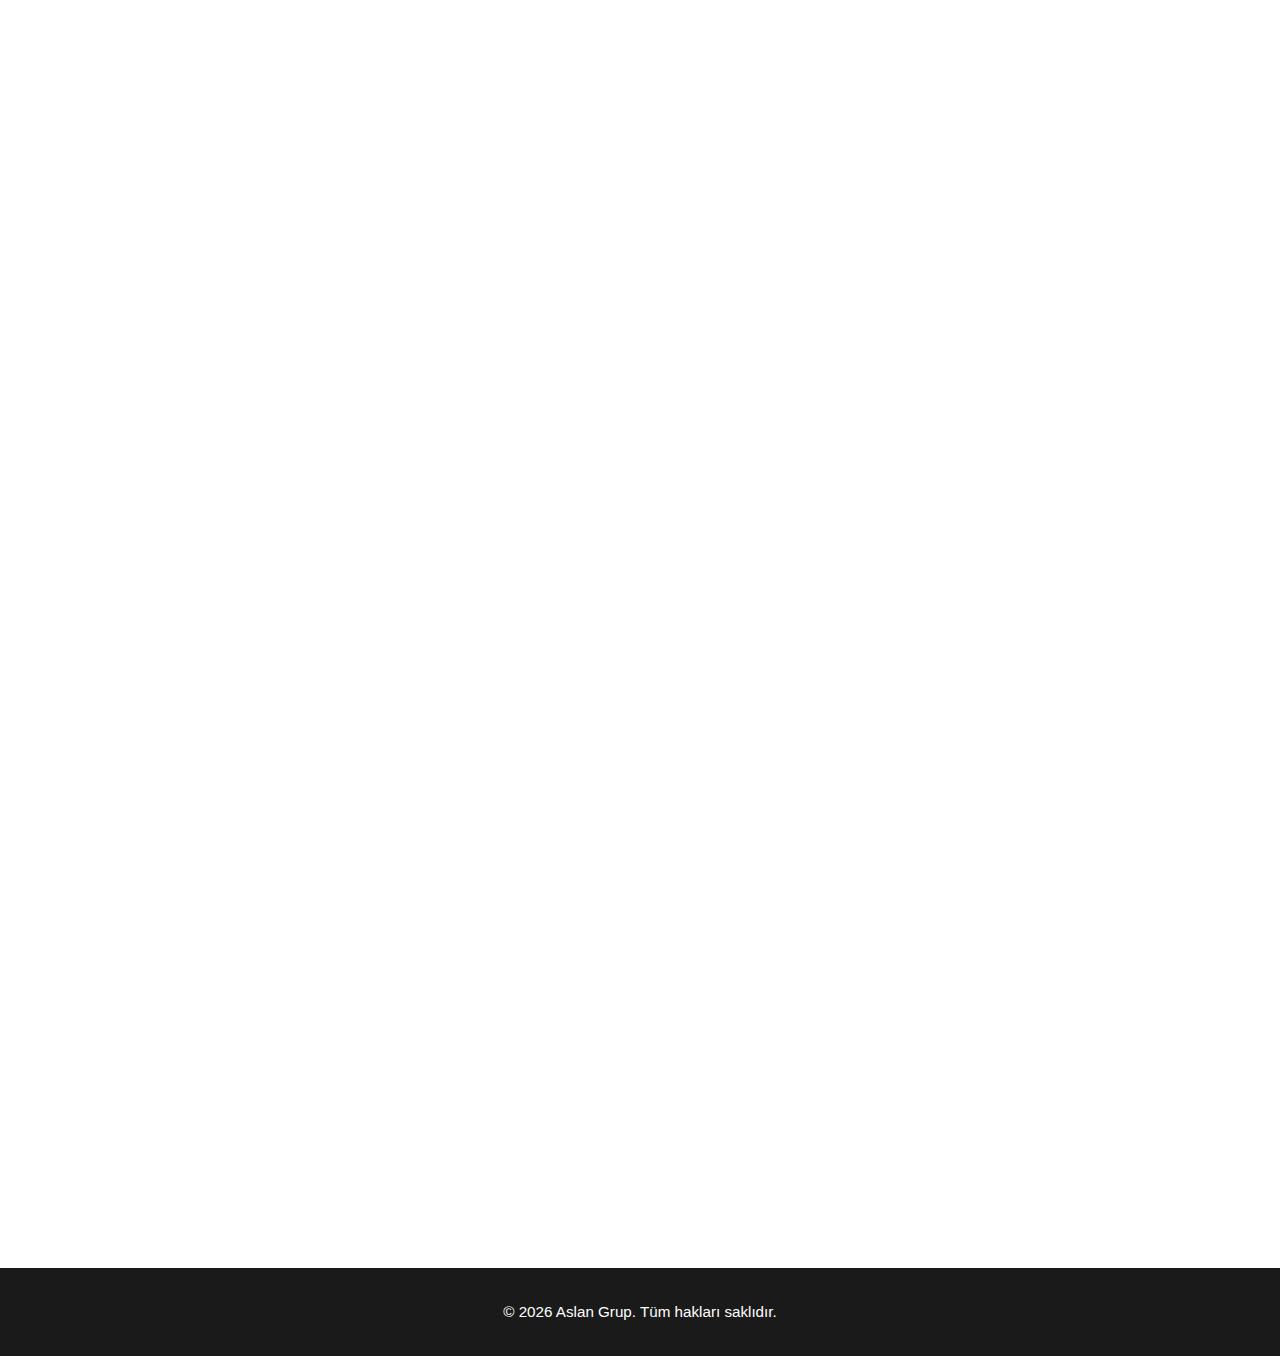
<file: pages/faaliyetler.html>
<!DOCTYPE html>
<html lang="tr">
<head>
    <meta charset="UTF-8">
    <meta name="viewport" content="width=device-width, initial-scale=1.0">
    <title>Faaliyetler - Aslan Grup</title>
    <link rel="icon" type="image/jpeg" href="../assets/aslan-grup.jpeg">
    <link rel="stylesheet" href="../css/styles.css">
</head>
<body>
    <nav class="navbar">
        <div class="container">
            <div class="logo">
                <img src="../assets/aslan-grup.jpeg" alt="Aslan Grup Logo" class="logo-image">
                <div class="logo-text">
                    <h1>ASLAN GRUP</h1>
                    <p class="slogan" data-tr="Çözüm Ortağınız" data-en="Your Solution Partner" data-de="Ihr Lösungspartner" data-fr="Votre Partenaire Solution" data-es="Su Socio de Soluciones" data-ar="شريكك في الحلول" data-zh="您的解决方案合作伙伴">Çözüm Ortağınız</p>
                </div>
            </div>
            <button class="hamburger" id="hamburger" aria-label="Menu">
                <span></span>
                <span></span>
                <span></span>
            </button>
            <ul class="nav-links" id="navLinks">
                <li><a href="../index.html" data-tr="Anasayfa" data-en="Home" data-de="Startseite" data-fr="Accueil" data-es="Inicio" data-ar="الرئيسية" data-zh="首页">Anasayfa</a></li>
                <li><a href="hakkimizda.html" data-tr="Hakkımızda" data-en="About Us" data-de="Über Uns" data-fr="À Propos" data-es="Sobre Nosotros" data-ar="معلومات عنا" data-zh="关于我们">Hakkımızda</a></li>
                <li><a href="sirketler.html" data-tr="Şirketler" data-en="Companies" data-de="Unternehmen" data-fr="Entreprises" data-es="Empresas" data-ar="الشركات" data-zh="公司">Şirketler</a></li>
                <li><a href="faaliyetler.html" class="active" data-tr="Faaliyetler" data-en="Activities" data-de="Aktivitäten" data-fr="Activités" data-es="Actividades" data-ar="الأنشطة" data-zh="活动">Faaliyetler</a></li>
                <li><a href="iletisim.html" data-tr="İletişim" data-en="Contact" data-de="Kontakt" data-fr="Contact" data-es="Contacto" data-ar="اتصل بنا" data-zh="联系我们">İletişim</a></li>
            </ul>
            <div class="language-switcher">
                <select id="langSwitch">
                    <option value="tr">🇹🇷 TR</option>
                    <option value="en">🇬🇧 EN</option>
                    <option value="de">🇩🇪 DE</option>
                    <option value="fr">🇫🇷 FR</option>
                    <option value="es">🇪🇸 ES</option>
                    <option value="ar">🇸🇦 AR</option>
                    <option value="zh">🇨🇳 ZH</option>
                </select>
            </div>
        </div>
    </nav>

    <section class="page-header">
        <div class="container">
            <h1 data-tr="Faaliyetler ve Projeler" data-en="Activities and Projects" data-de="Aktivitäten und Projekte" data-fr="Activités et Projets" data-es="Actividades y Proyectos" data-ar="الأنشطة والمشاريع" data-zh="活动和项目">Faaliyetler ve Projeler</h1>
        </div>
    </section>

    <section class="content-section">
        <div class="container">
            <div class="activities-content">
                
                <div class="activity-category">
                    <h2 data-tr="Kozmetik ve Güzellik" data-en="Cosmetics and Beauty" data-de="Kosmetik und Schönheit" data-fr="Cosmétiques et Beauté" data-es="Cosméticos y Belleza" data-ar="مستحضرات التجميل والجمال" data-zh="化妆品与美容">Kozmetik ve Güzellik</h2>
                    <div class="activity-item">
                        <h3 data-tr="Lagus Cosmetic Ürün Geliştirme" data-en="Lagus Cosmetic Product Development" data-de="Lagus Cosmetic Produktentwicklung" data-fr="Développement de Produits Lagus Cosmetic" data-es="Desarrollo de Productos Lagus Cosmetic" data-ar="تطوير منتجات Lagus Cosmetic" data-zh="Lagus Cosmetic产品开发">Lagus Cosmetic Ürün Geliştirme</h3>
                        <p data-tr="Doğal ve organik içerikli kozmetik ürünlerin Ar-Ge çalışmaları devam etmektedir. Cilt bakımından kişisel bakıma kadar geniş bir ürün yelpazesi sunulmaktadır." data-en="R&D studies of natural and organic cosmetic products are ongoing. A wide range of products from skin care to personal care is offered." data-de="F&E-Studien zu natürlichen und organischen Kosmetikprodukten sind im Gange. Eine breite Produktpalette von Hautpflege bis Körperpflege wird angeboten." data-fr="Les études R&D de produits cosmétiques naturels et biologiques sont en cours. Une large gamme de produits allant des soins de la peau aux soins personnels est proposée." data-es="Los estudios de I+D de productos cosméticos naturales y orgánicos están en curso. Se ofrece una amplia gama de productos desde el cuidado de la piel hasta el cuidado personal." data-ar="دراسات البحث والتطوير لمنتجات التجميل الطبيعية والعضوية جارية. يتم تقديم مجموعة واسعة من المنتجات من العناية بالبشرة إلو العناية الشخصية." data-zh="天然和有机化妆品的研发工作正在进行中。提供从护肤到个人护理的广泛产品系列。">Doğal ve organik içerikli kozmetik ürünlerin Ar-Ge çalışmaları devam etmektedir. Cilt bakımından kişisel bakıma kadar geniş bir ürün yelpazesi sunulmaktadır.</p>
                    </div>
                </div>

                <div class="activity-category">
                    <h2 data-tr="Sağlık Turizmi" data-en="Health Tourism" data-de="Gesundheitstourismus" data-fr="Tourisme de Santé" data-es="Turismo de Salud" data-ar="السياحة الصحية" data-zh="健康旅游">Sağlık Turizmi</h2>
                    <div class="activity-item">
                        <h3 data-tr="Termal Tedavi Programları" data-en="Thermal Treatment Programs" data-de="Thermalbehandlungsprogramme" data-fr="Programmes de Traitement Thermal" data-es="Programas de Tratamiento Termal" data-ar="برامج العلاج الحراري" data-zh="温泉治疗项目">Termal Tedavi Programları</h3>
                        <p data-tr="Rosa Therapy otellerimizde, doğal termal kaynaklardan yararlanılarak hazırlanan kişiye özel tedavi programları sunulmaktadır. Fizik tedavi, rehabilitasyon ve wellness hizmetleri bir arada verilmektedir." data-en="In our Rosa Therapy hotels, personalized treatment programs prepared using natural thermal resources are offered. Physical therapy, rehabilitation, and wellness services are provided together." data-de="In unseren Rosa Therapy Hotels werden personalisierte Behandlungsprogramme angeboten, die unter Nutzung natürlicher Thermalquellen erstellt werden. Physiotherapie, Rehabilitation und Wellness-Dienstleistungen werden zusammen angeboten." data-fr="Dans nos hôtels Rosa Therapy, des programmes de traitement personnalisés préparés en utilisant des ressources thermales naturelles sont proposés. La physiothérapie, la réadaptation et les services de bien-être sont fournis ensemble." data-es="En nuestros hoteles Rosa Therapy, se ofrecen programas de tratamiento personalizados preparados utilizando recursos termales naturales. Se proporcionan servicios de fisioterapia, rehabilitación y bienestar juntos." data-ar="في فنادق روزا ثيرابي الخاصة بنا، يتم تقديم برامج علاج شخصية معدة باستخدام الموارد الحرارية الطبيعية. يتم توفير خدمات العلاج الطبيعي والتأهيل والعافية معًا." data-zh="在我们的Rosa Therapy酒店中，提供使用天然温泉资源准备的个性化治疗项目。物理治疗、康复和健康服务一起提供。">Rosa Therapy otellerimizde, doğal termal kaynaklardan yararlanılarak hazırlanan kişiye özel tedavi programları sunulmaktadır. Fizik tedavi, rehabilitasyon ve wellness hizmetleri bir arada verilmektedir.</p>
                    </div>
                </div>

                <div class="activity-category">
                    <h2 data-tr="Tarım ve Hayvancılık" data-en="Agriculture and Livestock" data-de="Landwirtschaft und Viehzucht" data-fr="Agriculture et Élevage" data-es="Agricultura y Ganadería">Tarım ve Hayvancılık</h2>
                    <div class="activity-item">
                        <h3 data-tr="Organik Üretim" data-en="Organic Production" data-de="Biologische Produktion" data-fr="Production Biologique" data-es="Producción Orgánica">Organik Üretim</h3>
                        <p data-tr="Beyyurdu ve Kızılkaya çiftliklerimizde modern tarım tekniklerini kullanarak organik meyve ve sebze üretimi yapılmaktadır. Sürdürülebilir tarım ilkelerine bağlı kalınarak çevre dostu üretim gerçekleştirilmektedir." data-en="Organic fruit and vegetable production is carried out using modern agricultural techniques at our Beyyurdu and Kızılkaya farms. Environmentally friendly production is realized by adhering to sustainable agriculture principles." data-de="An unseren Beyyurdu- und Kızılkaya-Farmen wird Bio-Obst- und Gemüseproduktion mit modernen landwirtschaftlichen Techniken durchgeführt. Umweltfreundliche Produktion wird durch Einhaltung nachhaltiger Landwirtschaftsprinzipien realisiert." data-fr="La production de fruits et légumes biologiques est réalisée en utilisant des techniques agricoles modernes dans nos fermes Beyyurdu et Kızılkaya. Une production respectueuse de l'environnement est réalisée en adhérant aux principes de l'agriculture durable." data-es="La producción de frutas y verduras orgánicas se realiza utilizando técnicas agrícolas modernas en nuestras granjas Beyyurdu y Kızılkaya. Se realiza una producción respetuosa con el medio ambiente adhiriéndose a los principios de agricultura sostenible.">Beyyurdu ve Kızılkaya çiftliklerimizde modern tarım tekniklerini kullanarak organik meyve ve sebze üretimi yapılmaktadır. Sürdürülebilir tarım ilkelerine bağlı kalınarak çevre dostu üretim gerçekleştirilmektedir.</p>
                    </div>
                    <div class="activity-item">
                        <h3 data-tr="İhracat Faaliyetleri" data-en="Export Activities" data-de="Exportaktivitäten" data-fr="Activités d'Exportation" data-es="Actividades de Exportación">İhracat Faaliyetleri</h3>
                        <p data-tr="Aslan Export aracılığıyla üretilen taze meyve ve sebzeler, Avrupa ve Orta Doğu ülkelerine ihraç edilmektedir. Kalite standartlarına uygun ürünler güvenilir lojistik ağımız ile teslim edilmektedir." data-en="Fresh fruits and vegetables produced through Aslan Export are exported to European and Middle Eastern countries. Products compliant with quality standards are delivered through our reliable logistics network." data-de="Frisches Obst und Gemüse, das über Aslan Export produziert wird, wird in europäische und nahöstliche Länder exportiert. Produkte, die den Qualitätsstandards entsprechen, werden über unser zuverlässiges Logistiknetzwerk geliefert." data-fr="Les fruits et légumes frais produits par Aslan Export sont exportés vers les pays européens et du Moyen-Orient. Les produits conformes aux normes de qualité sont livrés via notre réseau logistique fiable." data-es="Las frutas y verduras frescas producidas a través de Aslan Export se exportan a países europeos y de Oriente Medio. Los productos que cumplen con los estándares de calidad se entregan a través de nuestra red logística confiable.">Aslan Export aracılığıyla üretilen taze meyve ve sebzeler, Avrupa ve Orta Doğu ülkelerine ihraç edilmektedir. Kalite standartlarına uygun ürünler güvenilir lojistik ağımız ile teslim edilmektedir.</p>
                    </div>
                </div>

                <div class="activity-category">
                    <h2 data-tr="İş Sağlığı ve Güvenliği" data-en="Occupational Health and Safety" data-de="Arbeitsschutz und Arbeitssicherheit" data-fr="Santé et Sécurité au Travail" data-es="Salud y Seguridad Ocupacional" data-ar="الصحة والسلامة المهنية" data-zh="职业健康与安全">İş Sağlığı ve Güvenliği</h2>
                    <div class="activity-item">
                        <h3 data-tr="Danışmanlık Hizmetleri" data-en="Consulting Services" data-de="Beratungsdienstleistungen" data-fr="Services de Conseil" data-es="Servicios de Consultoría" data-ar="خدمات الاستشارات" data-zh="咨询服务">Danışmanlık Hizmetleri</h3>
                        <p data-tr="Beyaz İş Sağlığı ve Güvenliği olarak, 1000'den fazla firmaya kapsamlı iş güvenliği danışmanlığı sunmaktayız. Risk analizi, iş güvenliği eğitimleri, periyodik kontroller ve yasal mevzuat danışmanlığı hizmetlerimiz bulunmaktadır." data-en="As Beyaz Occupational Health and Safety, we provide comprehensive occupational safety consultancy to more than 1000 companies. We have risk analysis, occupational safety training, periodic inspections, and legal legislation consultancy services." data-de="Als Beyaz Arbeitsschutz und Arbeitssicherheit bieten wir über 1000 Unternehmen umfassende Arbeitsschutzberatung. Wir haben Risikoanalyse, Arbeitsschutzschulungen, regelmäßige Inspektionen und gesetzliche Gesetzgebungsberatung." data-fr="En tant que Beyaz Santé et Sécurité au Travail, nous fournissons des conseils complets en matière de sécurité au travail à plus de 1000 entreprises. Nous avons des services d'analyse des risques, de formation à la sécurité au travail, d'inspections périodiques et de conseil en législation juridique." data-es="Como Beyaz Salud y Seguridad Ocupacional, proporcionamos consultoría integral de seguridad ocupacional a más de 1000 empresas. Tenemos servicios de análisis de riesgos, capacitación en seguridad ocupacional, inspecciones periódicas y consultoría de legislación legal." data-ar="بصفتنا بياز للصحة والسلامة المهنية، نقدم استشارات شاملة للسلامة المهنية لأكثر من 1000 شركة. لدينا خدمات تحليل المخاطر والتدريب على السلامة المهنية والفحوصات الدورية والاستشارات القانونية." data-zh="作为白色职业健康与安全，我们为1000多家公司提供全面的职业安全咨询服务。我们有风险分析、职业安全培训、定期检查和法律法规咨询服务。">Beyaz İş Sağlığı ve Güvenliği olarak, 1000'den fazla firmaya kapsamlı iş güvenliği danışmanlığı sunmaktayız. Risk analizi, iş güvenliği eğitimleri, periyodik kontroller ve yasal mevzuat danışmanlığı hizmetlerimiz bulunmaktadır.</p>
                    </div>
                </div>

                <div class="activity-category">
                    <h2 data-tr="Spor ve Rekreasyon" data-en="Sports and Recreation" data-de="Sport und Erholung" data-fr="Sport et Loisirs" data-es="Deportes y Recreación" data-ar="الرياضة والترفيه" data-zh="体育和娱乐">Spor ve Rekreasyon</h2>
                    <div class="activity-item">
                        <h3 data-tr="Kaşif Spor Programları" data-en="Kaşif Sports Programs" data-de="Kaşif Sportprogramme" data-fr="Programmes Sportifs Kaşif" data-es="Programas Deportivos Kaşif" data-ar="برامج كاشيف الرياضية" data-zh="卡希夫体育项目">Kaşif Spor Programları</h3>
                        <p data-tr="Kaşif Spor Kulübü'nde profesyonel eğitmenler eşliğinde binicilik, dağcılık, okçuluk, dalgıçlık, tenis ve satranç eğitimleri verilmektedir. Her yaş grubuna uygun programlar sunulmaktadır." data-en="At Kaşif Sports Club, horse riding, mountaineering, archery, diving, tennis, and chess training are provided with professional trainers. Programs suitable for all age groups are offered." data-de="Im Kaşif Sportclub werden Reit-, Bergsteig-, Bogenschieß-, Tauch-, Tennis- und Schachtraining mit professionellen Trainern angeboten. Programme für alle Altersgruppen werden angeboten." data-fr="Au Kaşif Sports Club, des formations d'équitation, d'alpinisme, de tir à l'arc, de plongée, de tennis et d'échecs sont dispensées avec des entraîneurs professionnels. Des programmes adaptés à tous les groupes d'âge sont proposés." data-es="En el Kaşif Sports Club, se proporcionan entrenamientos de equitación, montañismo, tiro con arco, buceo, tenis y ajedrez con entrenadores profesionales. Se ofrecen programas adecuados para todos los grupos de edad." data-ar="في نادي كاشيف الرياضي، يتم تقديم تدريب ركوب الخيل وتسلق الجبال والرماية بالقوس والغوص والتنس والشطرنج مع مدربين محترفين. يتم تقديم برامج مناسبة لجميع الفئات العمرية." data-zh="在卡希夫体育俱乐部，提供由专业教练陪同的骑马、登山、射箭、潜水、网球和国际象棋培训。提供适合所有年龄段的项目。">Kaşif Spor Kulübü'nde profesyonel eğitmenler eşliğinde binicilik, dağcılık, okçuluk, dalgıçlık, tenis ve satranç eğitimleri verilmektedir. Her yaş grubuna uygun programlar sunulmaktadır.</p>
                    </div>
                </div>

                <div class="activity-category">
                    <h2 data-tr="Dijital Medya" data-en="Digital Media" data-de="Digitale Medien" data-fr="Médias Numériques" data-es="Medios Digitales" data-ar="الإعلام الرقمي" data-zh="数字媒体">Dijital Medya</h2>
                    <div class="activity-item">
                        <h3 data-tr="İçerik Üretimi ve Dijital Pazarlama" data-en="Content Production and Digital Marketing" data-de="Content-Produktion und Digitales Marketing" data-fr="Production de Contenu et Marketing Numérique" data-es="Producción de Contenido y Marketing Digital" data-ar="إنتاج المحتوى والتسويق الرقمي" data-zh="内容制作和数字营销">İçerik Üretimi ve Dijital Pazarlama</h3>
                        <p data-tr="Dijital Medya Platformumuz, sosyal medya yönetimi, içerik üretimi, video prodüksiyonu ve dijital pazarlama stratejileri konusunda hizmet vermektedir. Markalara dijital dönüşüm süreçlerinde destek sağlanmaktadır." data-en="Our Digital Media Platform provides services in social media management, content production, video production, and digital marketing strategies. Support is provided to brands in their digital transformation processes." data-de="Unsere Digital Media Platform bietet Dienstleistungen in den Bereichen Social Media Management, Content-Produktion, Videoproduktion und digitale Marketingstrategien. Unterstützung wird Marken in ihren digitalen Transformationsprozessen geboten." data-fr="Notre plateforme de médias numériques fournit des services de gestion des médias sociaux, de production de contenu, de production vidéo et de stratégies de marketing numérique. Un soutien est fourni aux marques dans leurs processus de transformation numérique." data-es="Nuestra Plataforma de Medios Digitales proporciona servicios de gestión de redes sociales, producción de contenido, producción de video y estrategias de marketing digital. Se brinda apoyo a las marcas en sus procesos de transformación digital." data-ar="تقدم منصتنا للإعلام الرقمي خدمات في إدارة وسائل التواصل الاجتماعي وإنتاج المحتوى وإنتاج الفيديو واستراتيجيات التسويق الرقمي. يتم تقديم الدعم للعلامات التجارية في عمليات التحول الرقمي الخاصة بها." data-zh="我们的数字媒体平台提供社交媒体管理、内容制作、视频制作和数字营销策略服务。在品牌的数字化转型过程中提供支持。">Dijital Medya Platformumuz, sosyal medya yönetimi, içerik üretimi, video prodüksiyonu ve dijital pazarlama stratejileri konusunda hizmet vermektedir. Markalara dijital dönüşüm süreçlerinde destek sağlanmaktadır.</p>
                    </div>
                </div>

                <div class="activity-category">
                    <h2 data-tr="Sosyal Sorumluluk" data-en="Social Responsibility" data-de="Soziale Verantwortung" data-fr="Responsabilité Sociale" data-es="Responsabilidad Social" data-ar="المسؤولية الاجتماعية" data-zh="社会责任">Sosyal Sorumluluk</h2>
                    <div class="activity-item">
                        <h3 data-tr="His Derneği Projeleri" data-en="His Association Projects" data-de="His-Vereinsprojekte" data-fr="Projets de l'Association His" data-es="Proyectos de la Asociación His" data-ar="مشاريع جمعية هيس" data-zh="His协会项目">His Derneği Projeleri</h3>
                        <p data-tr="His Derneği aracılığıyla eğitim, çevre, kültür ve sanat alanlarında toplumsal fayda sağlayan projeler yürütülmektedir. Bölgesel kalkınmaya katkı sağlamak ve toplumsal değerleri korumak önceliklerimiz arasındadır." data-en="Through His Association, projects providing social benefits in education, environment, culture, and arts are carried out. Contributing to regional development and preserving social values are among our priorities." data-de="Über den His-Verein werden Projekte durchgeführt, die sozialen Nutzen in den Bereichen Bildung, Umwelt, Kultur und Kunst bringen. Beitrag zur regionalen Entwicklung und Erhaltung sozialer Werte gehören zu unseren Prioritäten." data-fr="Grâce à l'Association His, des projets apportant des avantages sociaux dans les domaines de l'éducation, de l'environnement, de la culture et des arts sont menés. Contribuer au développement régional et préserver les valeurs sociales font partie de nos priorités." data-es="A través de la Asociación His, se llevan a cabo proyectos que brindan beneficios sociales en educación, medio ambiente, cultura y artes. Contribuir al desarrollo regional y preservar los valores sociales se encuentran entre nuestras prioridades." data-ar="من خلال جمعية هيس، يتم تنفيذ مشاريع تقدم فوائد اجتماعية في مجالات التعليم والبيئة والثقافة والفنون. المساهمة في التنمية الإقليمية والحفاظ على القيم الاجتماعية من بين أولوياتنا." data-zh="通过His协会，在教育、环境、文化和艺术领域开展提供社会效益的项目。为区域发展做出贡献和保护社会价值是我们的优先事项。">His Derneği aracılığıyla eğitim, çevre, kültür ve sanat alanlarında toplumsal fayda sağlayan projeler yürütülmektedir. Bölgesel kalkınmaya katkı sağlamak ve toplumsal değerleri korumak önceliklerimiz arasındadır.</p>
                    </div>
                </div>

            </div>
        </div>
    </section>

    <footer>
        <div class="container">
            <p>&copy; 2026 Aslan Grup. <span data-tr="Tüm hakları saklıdır." data-en="All rights reserved." data-de="Alle Rechte vorbehalten." data-fr="Tous droits réservés." data-es="Todos los derechos reservados." data-ar="جميع الحقوق محفوظة." data-zh="版权所有。">Tüm hakları saklıdır.</span></p>
        </div>
    </footer>

    <script src="../js/script.js"></script>
</body>
</html>
</file>
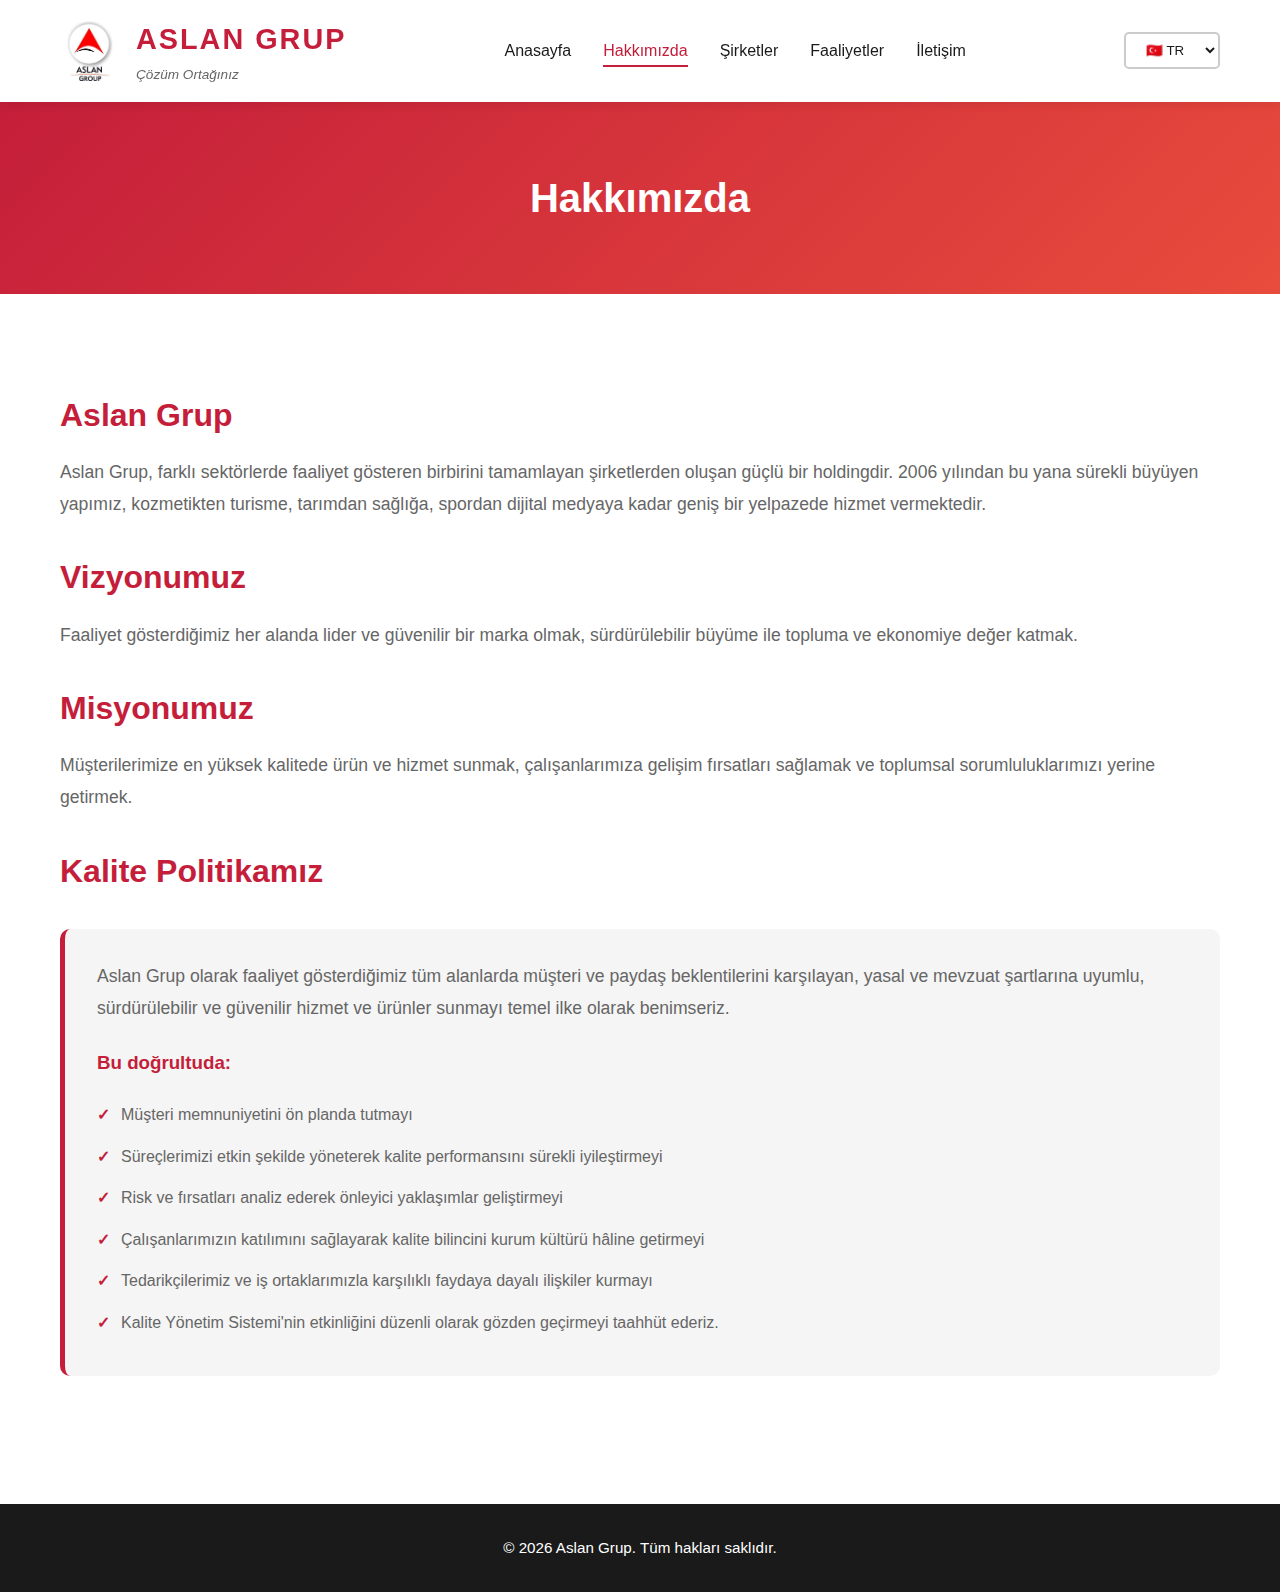
<file: pages/hakkimizda.html>
<!DOCTYPE html>
<html lang="tr">
<head>
    <meta charset="UTF-8">
    <meta name="viewport" content="width=device-width, initial-scale=1.0">
    <title>Hakkımızda - Aslan Grup</title>
    <link rel="icon" type="image/jpeg" href="../assets/aslan-grup.jpeg">
    <link rel="stylesheet" href="../css/styles.css">
</head>
<body>
    <nav class="navbar">
        <div class="container">
            <div class="logo">
                <img src="../assets/aslan-grup.jpeg" alt="Aslan Grup Logo" class="logo-image">
                <div class="logo-text">
                    <h1>ASLAN GRUP</h1>
                    <p class="slogan" data-tr="Çözüm Ortağınız" data-en="Your Solution Partner" data-de="Ihr Lösungspartner" data-fr="Votre Partenaire Solution" data-es="Su Socio de Soluciones" data-ar="شريكك في الحلول" data-zh="您的解决方案合作伙伴">Çözüm Ortağınız</p>
                </div>
            </div>
            <button class="hamburger" id="hamburger" aria-label="Menu">
                <span></span>
                <span></span>
                <span></span>
            </button>
            <ul class="nav-links" id="navLinks">
                <li><a href="../index.html" data-tr="Anasayfa" data-en="Home" data-de="Startseite" data-fr="Accueil" data-es="Inicio" data-ar="الرئيسية" data-zh="首页">Anasayfa</a></li>
                <li><a href="hakkimizda.html" class="active" data-tr="Hakkımızda" data-en="About Us" data-de="Über Uns" data-fr="À Propos" data-es="Sobre Nosotros" data-ar="معلومات عنا" data-zh="关于我们">Hakkımızda</a></li>
                <li><a href="sirketler.html" data-tr="Şirketler" data-en="Companies" data-de="Unternehmen" data-fr="Entreprises" data-es="Empresas" data-ar="الشركات" data-zh="公司">Şirketler</a></li>
                <li><a href="faaliyetler.html" data-tr="Faaliyetler" data-en="Activities" data-de="Aktivitäten" data-fr="Activités" data-es="Actividades" data-ar="الأنشطة" data-zh="活动">Faaliyetler</a></li>
                <li><a href="iletisim.html" data-tr="İletişim" data-en="Contact" data-de="Kontakt" data-fr="Contact" data-es="Contacto" data-ar="اتصل بنا" data-zh="联系我们">İletişim</a></li>
            </ul>
            <div class="language-switcher">
                <select id="langSwitch">
                    <option value="tr">🇹🇷 TR</option>
                    <option value="en">🇬🇧 EN</option>
                    <option value="de">🇩🇪 DE</option>
                    <option value="fr">🇫🇷 FR</option>
                    <option value="es">🇪🇸 ES</option>
                    <option value="ar">🇸🇦 AR</option>
                    <option value="zh">🇨🇳 ZH</option>
                </select>
            </div>
        </div>
    </nav>

    <section class="page-header">
        <div class="container">
            <h1 data-tr="Hakkımızda" data-en="About Us" data-de="Über Uns" data-fr="À Propos de Nous" data-es="Sobre Nosotros" data-ar="معلومات عنا" data-zh="关于我们">Hakkımızda</h1>
        </div>
    </section>

    <section class="content-section">
        <div class="container">
            <div class="about-content">
                <h2 data-tr="Aslan Grup" data-en="Aslan Group" data-de="Aslan Gruppe" data-fr="Groupe Aslan" data-es="Grupo Aslan" data-ar="مجموعة أسلان" data-zh="阿斯兰集团">Aslan Grup</h2>
                <p data-tr="Aslan Grup, farklı sektörlerde faaliyet gösteren birbirini tamamlayan şirketlerden oluşan güçlü bir holdingdir. 2006 yılından bu yana sürekli büyüyen yapımız, kozmetikten turisme, tarımdan sağlığa, spordan dijital medyaya kadar geniş bir yelpazede hizmet vermektedir." data-en="Aslan Group is a strong holding consisting of complementary companies operating in different sectors. Our continuously growing structure since 2006 serves in a wide range from cosmetics to tourism, agriculture to health, sports to digital media." data-de="Aslan Gruppe ist ein starkes Holding, das aus komplementären Unternehmen besteht, die in verschiedenen Sektoren tätig sind. Unsere seit 2006 kontinuierlich wachsende Struktur dient in einer breiten Palette von Kosmetik bis Tourismus, Landwirtschaft bis Gesundheit, Sport bis digitale Medien." data-fr="Le Groupe Aslan est un holding solide composé d'entreprises complémentaires opérant dans différents secteurs. Notre structure en croissance continue depuis 2006 sert dans une large gamme de cosmétiques au tourisme, de l'agriculture à la santé, du sport aux médias numériques." data-es="Grupo Aslan es un holding fuerte que consta de empresas complementarias que operan en diferentes sectores. Nuestra estructura en continuo crecimiento desde 2006 sirve en una amplia gama desde cosméticos hasta turismo, agricultura hasta salud, deportes hasta medios digitales." data-ar="مجموعة أسلان هي قابضة قوية تتكون من شركات متكاملة تعمل في قطاعات مختلفة. هيكلنا المتنامي باستمرار منذ عام 2006 يخدم في مجموعة واسعة من مستحضرات التجميل إلى السياحة، من الزراعة إلى الصحة، من الرياضة إلى الإعلام الرقمي." data-zh="阿斯兰集团是一家强大的控股公司，由在不同行业运营的互补公司组成。自2006年以来，我们不断增长的结构在从化妆品到旅游、从农业到健康、从体育到数字媒体的广泛领域提供服务。">Aslan Grup, farklı sektörlerde faaliyet gösteren birbirini tamamlayan şirketlerden oluşan güçlü bir holdingdir. 2006 yılından bu yana sürekli büyüyen yapımız, kozmetikten turisme, tarımdan sağlığa, spordan dijital medyaya kadar geniş bir yelpazede hizmet vermektedir.</p>
                
                <h2 data-tr="Vizyonumuz" data-en="Our Vision" data-de="Unsere Vision" data-fr="Notre Vision" data-es="Nuestra Visión" data-ar="رؤيتنا" data-zh="我们的愿景">Vizyonumuz</h2>
                <p data-tr="Faaliyet gösterdiğimiz her alanda lider ve güvenilir bir marka olmak, sürdürülebilir büyüme ile topluma ve ekonomiye değer katmak." data-en="To be a leading and reliable brand in every field we operate, adding value to society and economy with sustainable growth." data-de="Eine führende und zuverlässige Marke in jedem Bereich zu sein, in dem wir tätig sind, und mit nachhaltigem Wachstum der Gesellschaft und Wirtschaft Mehrwert zu bieten." data-fr="Être une marque leader et fiable dans chaque domaine où nous opérons, ajoutant de la valeur à la société et à l'économie avec une croissance durable." data-es="Ser una marca líder y confiable en cada campo en el que operamos, agregando valor a la sociedad y la economía con crecimiento sostenible.">Faaliyet gösterdiğimiz her alanda lider ve güvenilir bir marka olmak, sürdürülebilir büyüme ile topluma ve ekonomiye değer katmak.</p>
                
                <h2 data-tr="Misyonumuz" data-en="Our Mission" data-de="Unsere Mission" data-fr="Notre Mission" data-es="Nuestra Misión">Misyonumuz</h2>
                <p data-tr="Müşterilerimize en yüksek kalitede ürün ve hizmet sunmak, çalışanlarımıza gelişim fırsatları sağlamak ve toplumsal sorumluluklarımızı yerine getirmek." data-en="To provide our customers with the highest quality products and services, provide development opportunities to our employees, and fulfill our social responsibilities." data-de="Unseren Kunden die höchste Qualität an Produkten und Dienstleistungen zu bieten, unseren Mitarbeitern Entwicklungsmöglichkeiten zu bieten und unsere sozialen Verantwortungen zu erfüllen." data-fr="Fournir à nos clients les produits et services de la plus haute qualité, offrir des opportunités de développement à nos employés et remplir nos responsabilités sociales." data-es="Proporcionar a nuestros clientes productos y servicios de la más alta calidad, brindar oportunidades de desarrollo a nuestros empleados y cumplir con nuestras responsabilidades sociales.">Müşterilerimize en yüksek kalitede ürün ve hizmet sunmak, çalışanlarımıza gelişim fırsatları sağlamak ve toplumsal sorumluluklarımızı yerine getirmek.</p>

                <h2 data-tr="Kalite Politikamız" data-en="Our Quality Policy" data-de="Unsere Qualitätspolitik" data-fr="Notre Politique Qualité" data-es="Nuestra Política de Calidad">Kalite Politikamız</h2>
                <div class="quality-box">
                    <p data-tr="Aslan Grup olarak faaliyet gösterdiğimiz tüm alanlarda müşteri ve paydaş beklentilerini karşılayan, yasal ve mevzuat şartlarına uyumlu, sürdürülebilir ve güvenilir hizmet ve ürünler sunmayı temel ilke olarak benimseriz." data-en="As Aslan Group, we adopt as a fundamental principle to provide sustainable and reliable services and products that meet customer and stakeholder expectations, comply with legal and regulatory requirements in all areas where we operate." data-de="Als Aslan Gruppe nehmen wir es als Grundprinzip an, nachhaltige und zuverlässige Dienstleistungen und Produkte bereitzustellen, die Kunden- und Stakeholder-Erwartungen erfüllen und in allen Bereichen, in denen wir tätig sind, gesetzlichen und regulatorischen Anforderungen entsprechen." data-fr="En tant que Groupe Aslan, nous adoptons comme principe fondamental de fournir des services et produits durables et fiables qui répondent aux attentes des clients et des parties prenantes, conformes aux exigences légales et réglementaires dans tous les domaines où nous opérons." data-es="Como Grupo Aslan, adoptamos como principio fundamental proporcionar servicios y productos sostenibles y confiables que cumplan con las expectativas de clientes y partes interesadas, cumpliendo con requisitos legales y regulatorios en todas las áreas donde operamos." data-ar="كمجموعة أسلان، نتبنى كمبدأ أساسي تقديم خدمات ومنتجات مستدامة وموثوقة تلبي توقعات العملاء وأصحاب المصلحة، وتتوافق مع المتطلبات القانونية والتنظيمية في جميع المجالات التي نعمل فيها." data-zh="作为阿斯兰集团，我们采用一个基本原则，即提供可持续和可靠的服务和产品，满足客户和利益相关者的期望，在我们运营的所有领域遵守法律和监管要求。">Aslan Grup olarak faaliyet gösterdiğimiz tüm alanlarda müşteri ve paydaş beklentilerini karşılayan, yasal ve mevzuat şartlarına uyumlu, sürdürülebilir ve güvenilir hizmet ve ürünler sunmayı temel ilke olarak benimseriz.</p>
                    
                    <h3 data-tr="Bu doğrultuda:" data-en="In this direction:" data-de="In dieser Richtung:" data-fr="Dans cette direction:" data-es="En esta dirección:" data-ar="في هذا الاتجاه:" data-zh="在这个方向上：">Bu doğrultuda:</h3>
                    <ul>
                        <li data-tr="Müşteri memnuniyetini ön planda tutmayı" data-en="Prioritizing customer satisfaction" data-de="Kundenorientierung priorisieren" data-fr="Prioriser la satisfaction client" data-es="Priorizar la satisfacción del cliente" data-ar="إعطاء الأولوية لرضا العملاء" data-zh="优先考虑客户满意度">Müşteri memnuniyetini ön planda tutmayı</li>
                        <li data-tr="Süreçlerimizi etkin şekilde yöneterek kalite performansını sürekli iyileştirmeyi" data-en="Continuously improving quality performance by effectively managing our processes" data-de="Kontinuierliche Verbesserung der Qualitätsleistung durch effektives Management unserer Prozesse" data-fr="Améliorer continuellement la performance qualité en gérant efficacement nos processus" data-es="Mejorar continuamente el rendimiento de calidad gestionando efectivamente nuestros procesos" data-ar="تحسين أداء الجودة بشكل مستمر من خلال إدارة عملياتنا بفعالية" data-zh="通过有效管理我们的流程不断提高质量绩效">Süreçlerimizi etkin şekilde yöneterek kalite performansını sürekli iyileştirmeyi</li>
                        <li data-tr="Risk ve fırsatları analiz ederek önleyici yaklaşımlar geliştirmeyi" data-en="Developing preventive approaches by analyzing risks and opportunities" data-de="Entwicklung präventiver Ansätze durch Analyse von Risiken und Chancen" data-fr="Développer des approches préventives en analysant les risques et opportunités" data-es="Desarrollar enfoques preventivos analizando riesgos y oportunidades" data-ar="تطوير مناهج وقائية من خلال تحليل المخاطر والفرص" data-zh="通过分析风险和机遇制定预防性方法">Risk ve fırsatları analiz ederek önleyici yaklaşımlar geliştirmeyi</li>
                        <li data-tr="Çalışanlarımızın katılımını sağlayarak kalite bilincini kurum kültürü hâline getirmeyi" data-en="Making quality awareness a corporate culture by ensuring employee participation" data-de="Qualitätsbewusstsein zur Unternehmenskultur machen durch Mitarbeiterbeteiligung" data-fr="Faire de la conscience qualité une culture d'entreprise en assurant la participation des employés" data-es="Hacer de la conciencia de calidad una cultura corporativa asegurando la participación de los empleados" data-ar="جعل الوعي بالجودة ثقافة مؤسسية من خلال ضمان مشاركة الموظفين" data-zh="通过确保员工参与使质量意识成为企业文化">Çalışanlarımızın katılımını sağlayarak kalite bilincini kurum kültürü hâline getirmeyi</li>
                        <li data-tr="Tedarikçilerimiz ve iş ortaklarımızla karşılıklı faydaya dayalı ilişkiler kurmayı" data-en="Establishing mutually beneficial relationships with our suppliers and business partners" data-de="Aufbau gegenseitig vorteilhafter Beziehungen mit unseren Lieferanten und Geschäftspartnern" data-fr="Établir des relations mutuellement bénéfiques avec nos fournisseurs et partenaires commerciaux" data-es="Establecer relaciones mutuamente beneficiosas con nuestros proveedores y socios comerciales">Tedarikçilerimiz ve iş ortaklarımızla karşılıklı faydaya dayalı ilişkiler kurmayı</li>
                        <li data-tr="Kalite Yönetim Sistemi'nin etkinliğini düzenli olarak gözden geçirmeyi taahhüt ederiz." data-en="We commit to regularly reviewing the effectiveness of the Quality Management System." data-de="Wir verpflichten uns, die Wirksamkeit des Qualitätsmanagementsystems regelmäßig zu überprüfen." data-fr="Nous nous engageons à examiner régulièrement l'efficacité du Système de Management de la Qualité." data-es="Nos comprometemos a revisar regularmente la efectividad del Sistema de Gestión de Calidad.">Kalite Yönetim Sistemi'nin etkinliğini düzenli olarak gözden geçirmeyi taahhüt ederiz.</li>
                    </ul>
                </div>
            </div>
        </div>
    </section>

    <footer>
        <div class="container">
            <p>&copy; 2026 Aslan Grup. <span data-tr="Tüm hakları saklıdır." data-en="All rights reserved." data-de="Alle Rechte vorbehalten." data-fr="Tous droits réservés." data-es="Todos los derechos reservados." data-ar="جميع الحقوق محفوظة." data-zh="版权所有。">Tüm hakları saklıdır.</span></p>
        </div>
    </footer>

    <script src="../js/script.js"></script>
</body>
</html>
</file>
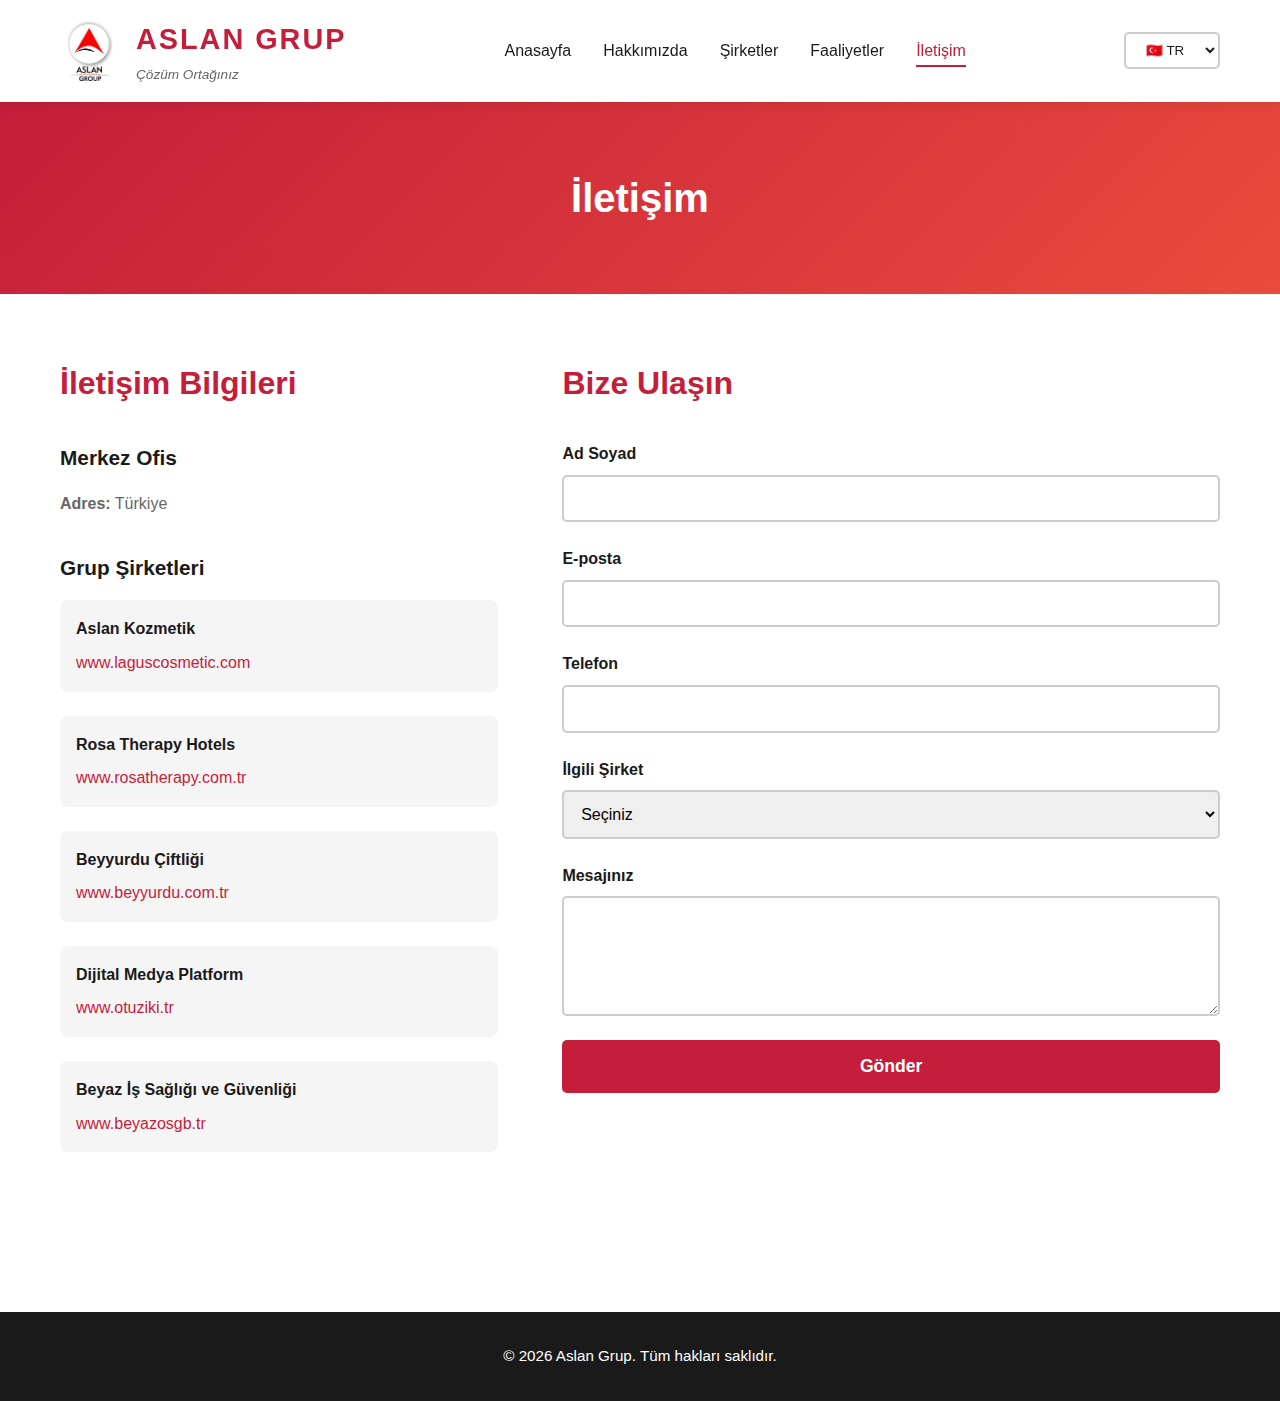
<file: pages/iletisim.html>
<!DOCTYPE html>
<html lang="tr">
<head>
    <meta charset="UTF-8">
    <meta name="viewport" content="width=device-width, initial-scale=1.0">
    <title>İletişim - Aslan Grup</title>
    <link rel="icon" type="image/jpeg" href="../assets/aslan-grup.jpeg">
    <link rel="stylesheet" href="../css/styles.css">
</head>
<body>
    <nav class="navbar">
        <div class="container">
            <div class="logo">
                <img src="../assets/aslan-grup.jpeg" alt="Aslan Grup Logo" class="logo-image">
                <div class="logo-text">
                    <h1>ASLAN GRUP</h1>
                    <p class="slogan" data-tr="Çözüm Ortağınız" data-en="Your Solution Partner" data-de="Ihr Lösungspartner" data-fr="Votre Partenaire Solution" data-es="Su Socio de Soluciones" data-ar="شريكك في الحلول" data-zh="您的解决方案合作伙伴">Çözüm Ortağınız</p>
                </div>
            </div>
            <button class="hamburger" id="hamburger" aria-label="Menu">
                <span></span>
                <span></span>
                <span></span>
            </button>
            <ul class="nav-links" id="navLinks">
                <li><a href="../index.html" data-tr="Anasayfa" data-en="Home" data-de="Startseite" data-fr="Accueil" data-es="Inicio" data-ar="الرئيسية" data-zh="首页">Anasayfa</a></li>
                <li><a href="hakkimizda.html" data-tr="Hakkımızda" data-en="About Us" data-de="Über Uns" data-fr="À Propos" data-es="Sobre Nosotros" data-ar="معلومات عنا" data-zh="关于我们">Hakkımızda</a></li>
                <li><a href="sirketler.html" data-tr="Şirketler" data-en="Companies" data-de="Unternehmen" data-fr="Entreprises" data-es="Empresas" data-ar="الشركات" data-zh="公司">Şirketler</a></li>
                <li><a href="faaliyetler.html" data-tr="Faaliyetler" data-en="Activities" data-de="Aktivitäten" data-fr="Activités" data-es="Actividades" data-ar="الأنشطة" data-zh="活动">Faaliyetler</a></li>
                <li><a href="iletisim.html" class="active" data-tr="İletişim" data-en="Contact" data-de="Kontakt" data-fr="Contact" data-es="Contacto" data-ar="اتصل بنا" data-zh="联系我们">İletişim</a></li>
            </ul>
            <div class="language-switcher">
                <select id="langSwitch">
                    <option value="tr">🇹🇷 TR</option>
                    <option value="en">🇬🇧 EN</option>
                    <option value="de">🇩🇪 DE</option>
                    <option value="fr">🇫🇷 FR</option>
                    <option value="es">🇪🇸 ES</option>
                    <option value="ar">🇸🇦 AR</option>
                    <option value="zh">🇨🇳 ZH</option>
                </select>
            </div>
        </div>
    </nav>

    <section class="page-header">
        <div class="container">
            <h1 data-tr="İletişim" data-en="Contact" data-de="Kontakt" data-fr="Contact" data-es="Contacto" data-ar="اتصل بنا" data-zh="联系我们">İletişim</h1>
        </div>
    </section>

    <section class="content-section">
        <div class="container">
            <div class="contact-content">
                <div class="contact-info">
                    <h2 data-tr="İletişim Bilgileri" data-en="Contact Information" data-de="Kontaktinformationen" data-fr="Informations de Contact" data-es="Información de Contacto" data-ar="معلومات الاتصال" data-zh="联系信息">İletişim Bilgileri</h2>
                    <div class="info-item">
                        <h3 data-tr="Merkez Ofis" data-en="Head Office" data-de="Hauptbüro" data-fr="Siège Social" data-es="Oficina Central" data-ar="المكتب الرئيسي" data-zh="总部">Merkez Ofis</h3>
                        <p><strong data-tr="Adres:" data-en="Address:" data-de="Adresse:" data-fr="Adresse:" data-es="Dirección:" data-ar="العنوان:" data-zh="地址：">Adres:</strong> <span data-tr="Türkiye" data-en="Turkey" data-de="Türkei" data-fr="Turquie" data-es="Turquía" data-ar="تركيا" data-zh="土耳其">Türkiye</span></p>
                    </div>

                    <div class="info-item">
                        <h3 data-tr="Grup Şirketleri" data-en="Group Companies" data-de="Gruppenunternehmen" data-fr="Entreprises du Groupe" data-es="Empresas del Grupo" data-ar="شركات المجموعة" data-zh="集团公司">Grup Şirketleri</h3>
                        <div class="company-links">
                            <div class="link-item">
                                <h4>Aslan Kozmetik</h4>
                                <a href="https://www.laguscosmetic.com" target="_blank">www.laguscosmetic.com</a>
                            </div>
                            <div class="link-item">
                                <h4>Rosa Therapy Hotels</h4>
                                <a href="https://www.rosatherapy.com.tr" target="_blank">www.rosatherapy.com.tr</a>
                            </div>
                            <div class="link-item">
                                <h4>Beyyurdu Çiftliği</h4>
                                <a href="https://www.beyyurdu.com.tr" target="_blank">www.beyyurdu.com.tr</a>
                            </div>
                            <div class="link-item">
                                <h4>Dijital Medya Platform</h4>
                                <a href="https://www.otuziki.tr" target="_blank">www.otuziki.tr</a>
                            </div>
                            <div class="link-item">
                                <h4>Beyaz İş Sağlığı ve Güvenliği</h4>
                                <a href="https://www.beyazosgb.tr" target="_blank">www.beyazosgb.tr</a>
                            </div>
                        </div>
                    </div>
                </div>

                <div class="contact-form-wrapper">
                    <h2 data-tr="Bize Ulaşın" data-en="Get In Touch" data-de="Kontaktieren Sie Uns" data-fr="Contactez-Nous" data-es="Contáctenos" data-ar="تواصل معنا" data-zh="联系我们">Bize Ulaşın</h2>
                    <form class="contact-form" id="contactForm">
                        <div class="form-group">
                            <label for="name" data-tr="Ad Soyad" data-en="Full Name" data-de="Vollständiger Name" data-fr="Nom Complet" data-es="Nombre Completo" data-ar="الاسم الكامل" data-zh="全名">Ad Soyad</label>
                            <input type="text" id="name" name="name" required>
                        </div>
                        <div class="form-group">
                            <label for="email" data-tr="E-posta" data-en="Email" data-de="E-Mail" data-fr="E-mail" data-es="Correo Electrónico" data-ar="البريد الإلكتروني" data-zh="电子邮件">E-posta</label>
                            <input type="email" id="email" name="email" required>
                        </div>
                        <div class="form-group">
                            <label for="phone" data-tr="Telefon" data-en="Phone" data-de="Telefon" data-fr="Téléphone" data-es="Teléfono" data-ar="الهاتف" data-zh="电话">Telefon</label>
                            <input type="tel" id="phone" name="phone">
                        </div>
                        <div class="form-group">
                            <label for="company" data-tr="İlgili Şirket" data-en="Related Company" data-de="Betreffendes Unternehmen" data-fr="Entreprise Concernée" data-es="Empresa Relacionada" data-ar="الشركة ذات الصلة" data-zh="相关公司">İlgili Şirket</label>
                            <select id="company" name="company">
                                <option value="" data-tr="Seçiniz" data-en="Select" data-de="Auswählen" data-fr="Sélectionner" data-es="Seleccionar" data-ar="اختر" data-zh="选择">Seçiniz</option>
                                <option value="aslan-grup" data-tr="Aslan Grup" data-en="Aslan Group" data-de="Aslan Gruppe" data-fr="Groupe Aslan" data-es="Grupo Aslan" data-ar="مجموعة أسلان" data-zh="阿斯兰集团">Aslan Grup</option>
                                <option value="kozmetik">Aslan Kozmetik</option>
                                <option value="rosa-therapy">Rosa Therapy Hotels</option>
                                <option value="beyyurdu">Beyyurdu Çiftliği</option>
                                <option value="dijital-medya" data-tr="Dijital Medya Platform" data-en="Digital Media Platform" data-de="Digitale Medienplattform" data-fr="Plateforme de Médias Numériques" data-es="Plataforma de Medios Digitales" data-ar="منصة الإعلام الرقمي" data-zh="数字媒体平台">Dijital Medya Platform</option>
                                <option value="beyaz-is" data-tr="Beyaz İş Sağlığı ve Güvenliği" data-en="Beyaz Occupational Health and Safety" data-de="Beyaz Arbeitsschutz und Arbeitssicherheit" data-fr="Beyaz Santé et Sécurité au Travail" data-es="Beyaz Salud y Seguridad Ocupacional" data-ar="بياز للصحة والسلامة المهنية" data-zh="白色职业健康与安全">Beyaz İş Sağlığı ve Güvenliği</option>
                                <option value="aslan-export">Aslan Export</option>
                                <option value="kasif-spor" data-tr="Kaşif Spor Kulübü" data-en="Kaşif Sports Club" data-de="Kaşif Sportclub" data-fr="Kaşif Sports Club" data-es="Club Deportivo Kaşif" data-ar="نادي كاشيف الرياضي" data-zh="卡希夫体育俱乐部">Kaşif Spor Kulübü</option>
                                <option value="his-dernegi" data-tr="His Derneği" data-en="His Association" data-de="His-Verein" data-fr="Association His" data-es="Asociación His" data-ar="جمعية هيس" data-zh="His协会">His Derneği</option>
                            </select>
                        </div>
                        <div class="form-group">
                            <label for="message" data-tr="Mesajınız" data-en="Your Message" data-de="Ihre Nachricht" data-fr="Votre Message" data-es="Su Mensaje" data-ar="رسالتك" data-zh="您的信息">Mesajınız</label>
                            <textarea id="message" name="message" rows="5" required></textarea>
                        </div>
                        <button type="submit" class="submit-button" data-tr="Gönder" data-en="Send" data-de="Senden" data-fr="Envoyer" data-es="Enviar" data-ar="إرسال" data-zh="发送">Gönder</button>
                    </form>
                    <div id="formMessage" class="form-message" style="display: none;"></div>
                </div>
            </div>
        </div>
    </section>

    <footer>
        <div class="container">
            <p>&copy; 2026 Aslan Grup. <span data-tr="Tüm hakları saklıdır." data-en="All rights reserved." data-de="Alle Rechte vorbehalten." data-fr="Tous droits réservés." data-es="Todos los derechos reservados." data-ar="جميع الحقوق محفوظة." data-zh="版权所有。">Tüm hakları saklıdır.</span></p>
        </div>
    </footer>

    <script src="../js/script.js"></script>
</body>
</html>
</file>
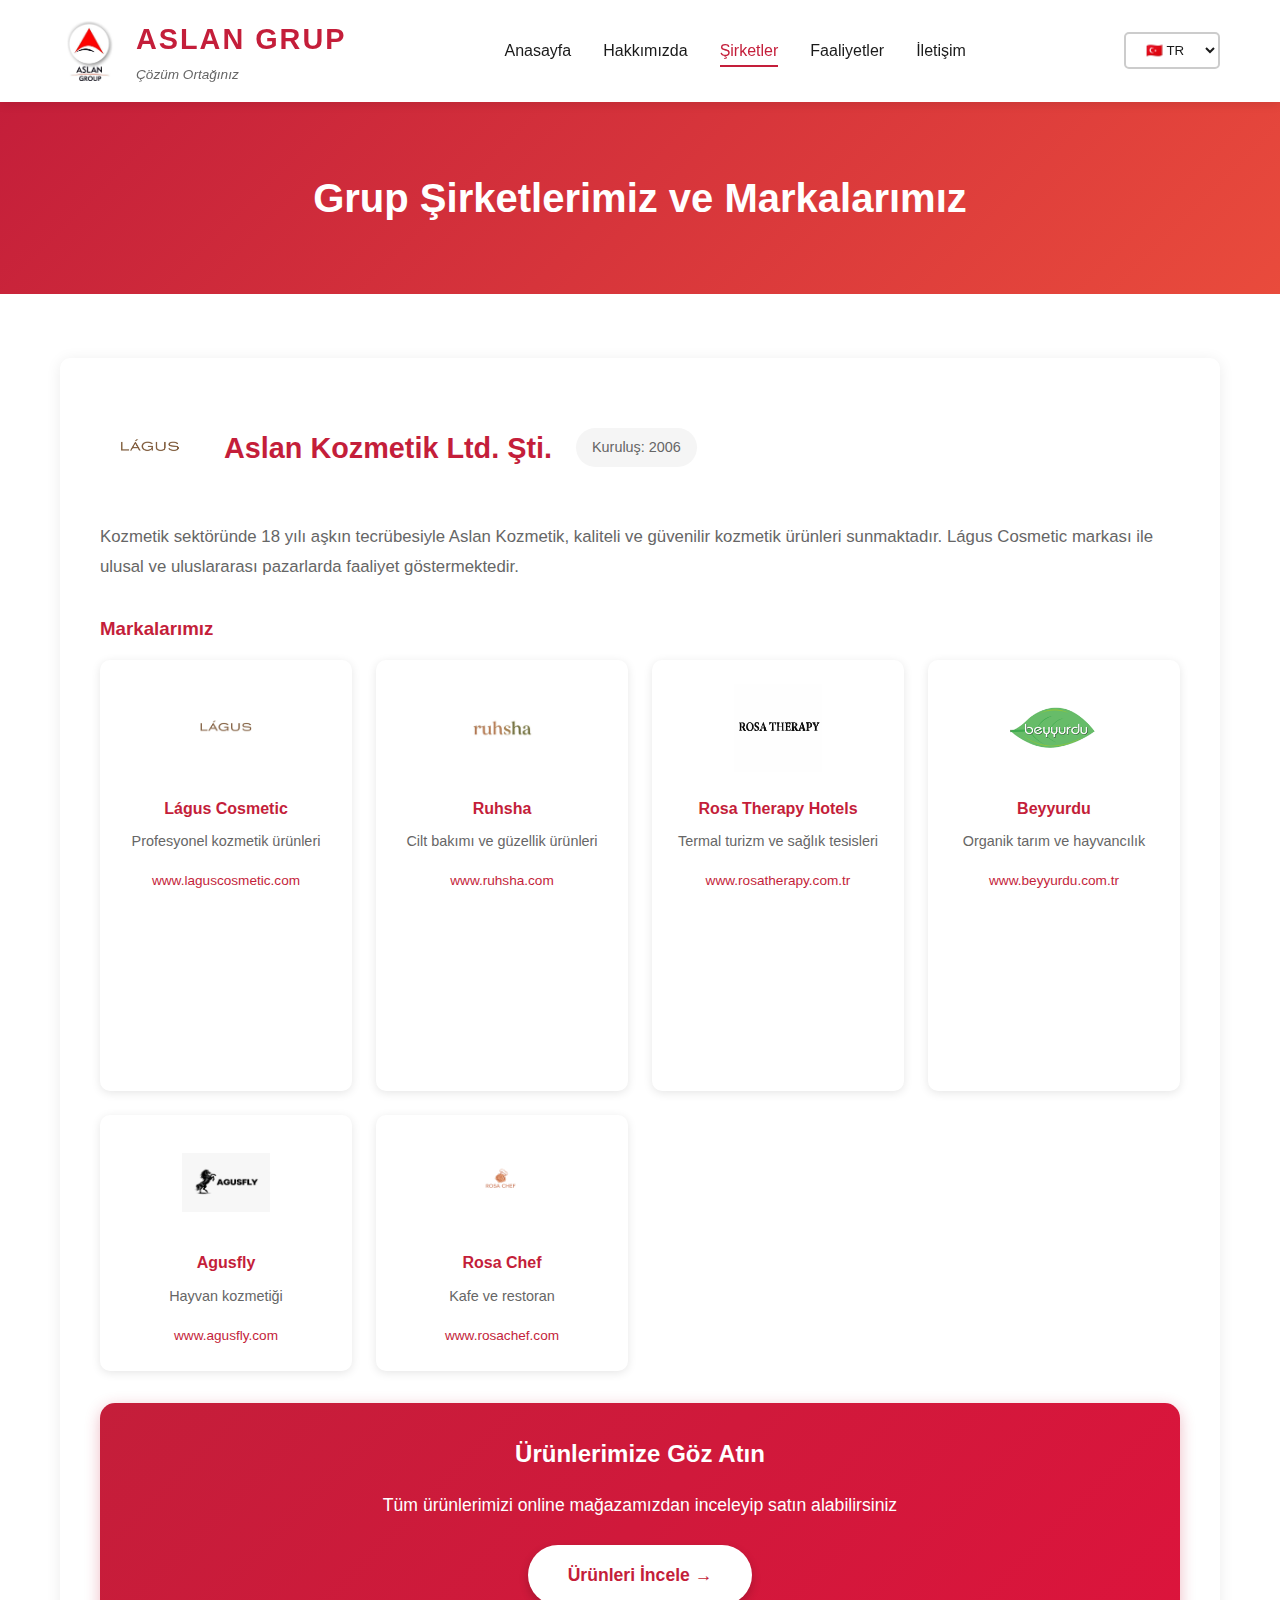
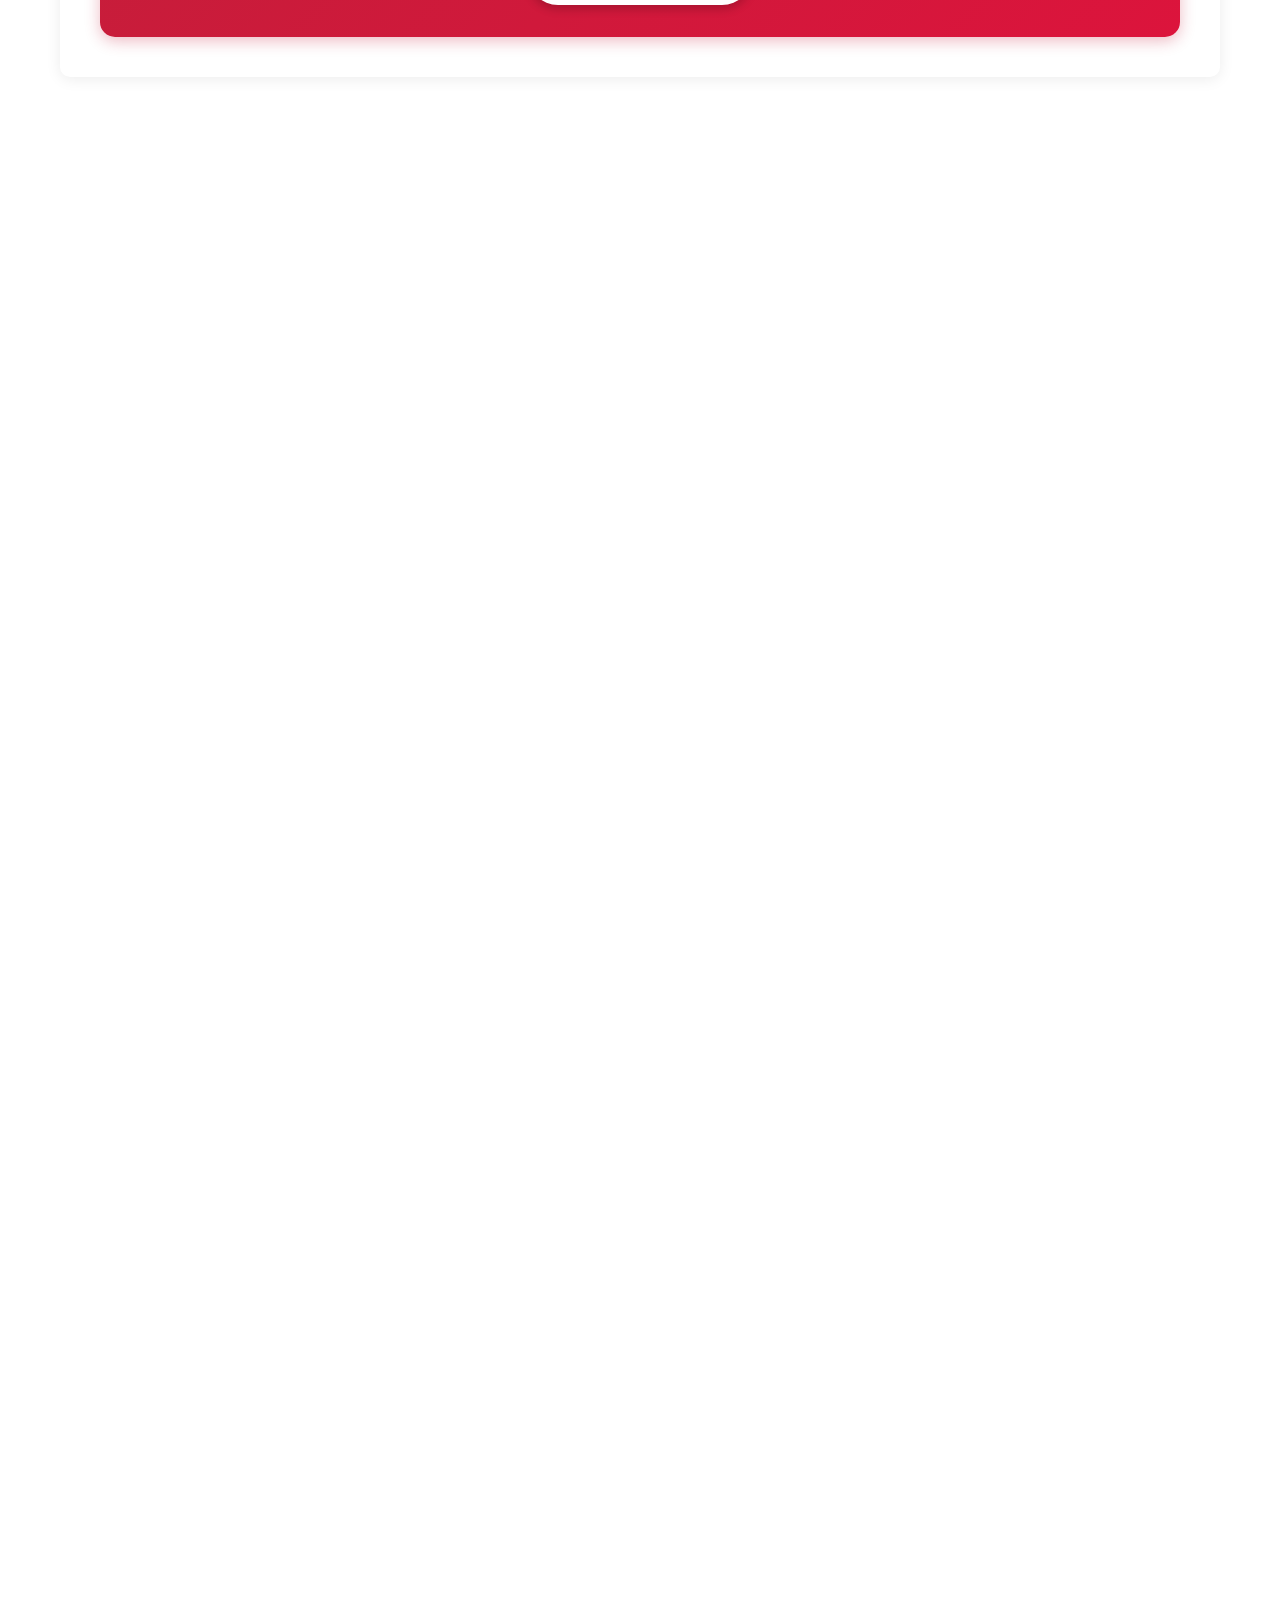
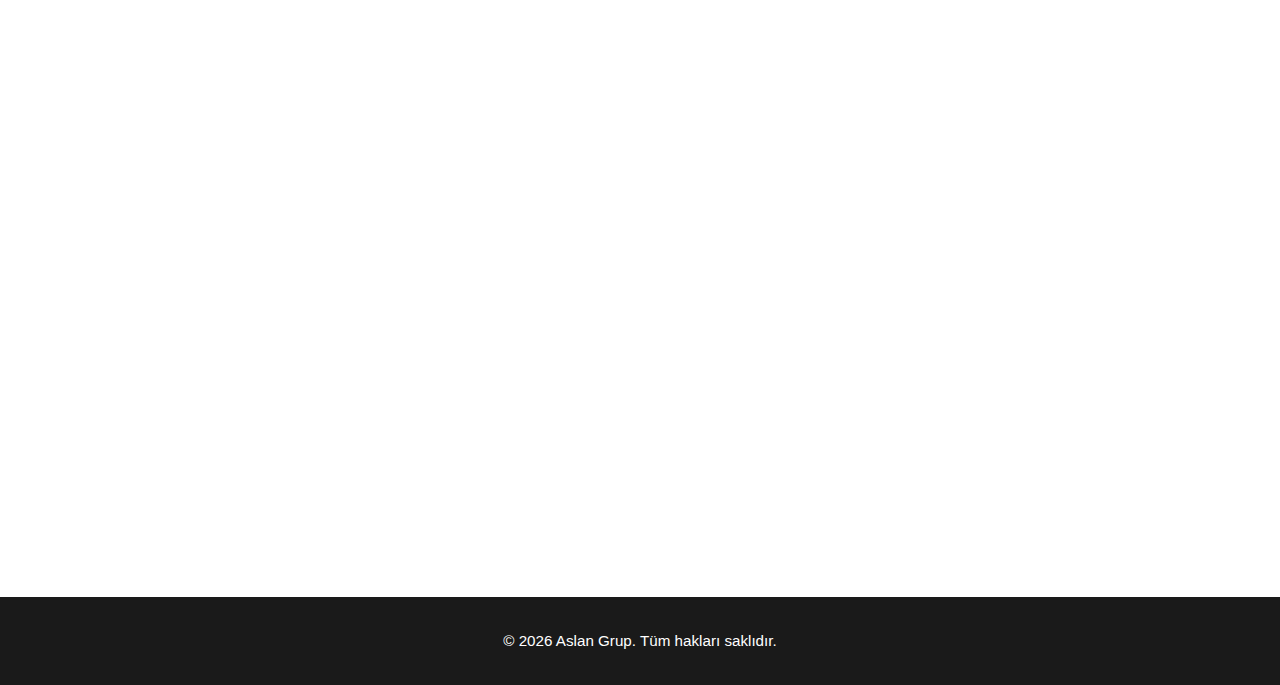
<file: pages/sirketler.html>
<!DOCTYPE html>
<html lang="tr">
<head>
    <meta charset="UTF-8">
    <meta name="viewport" content="width=device-width, initial-scale=1.0">
    <title>Şirketler - Aslan Grup</title>
    <link rel="icon" type="image/jpeg" href="../assets/aslan-grup.jpeg">
    <link rel="stylesheet" href="https://cdn.jsdelivr.net/npm/bootstrap-icons@1.11.3/font/bootstrap-icons.min.css">
    <link rel="stylesheet" href="../css/styles.css">
</head>
<body>
    <nav class="navbar">
        <div class="container">
            <div class="logo">
                <img src="../assets/aslan-grup.jpeg" alt="Aslan Grup Logo" class="logo-image">
                <div class="logo-text">
                    <h1>ASLAN GRUP</h1>
                    <p class="slogan" data-tr="Çözüm Ortağınız" data-en="Your Solution Partner" data-de="Ihr Lösungspartner" data-fr="Votre Partenaire Solution" data-es="Su Socio de Soluciones" data-ar="شريكك في الحلول" data-zh="您的解决方案合作伙伴">Çözüm Ortağınız</p>
                </div>
            </div>
            <button class="hamburger" id="hamburger" aria-label="Menu">
                <span></span>
                <span></span>
                <span></span>
            </button>
            <ul class="nav-links" id="navLinks">
                <li><a href="../index.html" data-tr="Anasayfa" data-en="Home" data-de="Startseite" data-fr="Accueil" data-es="Inicio" data-ar="الرئيسية" data-zh="首页">Anasayfa</a></li>
                <li><a href="hakkimizda.html" data-tr="Hakkımızda" data-en="About Us" data-de="Über Uns" data-fr="À Propos" data-es="Sobre Nosotros" data-ar="معلومات عنا" data-zh="关于我们">Hakkımızda</a></li>
                <li><a href="sirketler.html" class="active" data-tr="Şirketler" data-en="Companies" data-de="Unternehmen" data-fr="Entreprises" data-es="Empresas" data-ar="الشركات" data-zh="公司">Şirketler</a></li>
                <li><a href="faaliyetler.html" data-tr="Faaliyetler" data-en="Activities" data-de="Aktivitäten" data-fr="Activités" data-es="Actividades" data-ar="الأنشطة" data-zh="活动">Faaliyetler</a></li>
                <li><a href="iletisim.html" data-tr="İletişim" data-en="Contact" data-de="Kontakt" data-fr="Contact" data-es="Contacto" data-ar="اتصل بنا" data-zh="联系我们">İletişim</a></li>
            </ul>
            <div class="language-switcher">
                <select id="langSwitch">
                    <option value="tr">🇹🇷 TR</option>
                    <option value="en">🇬🇧 EN</option>
                    <option value="de">🇩🇪 DE</option>
                    <option value="fr">🇫🇷 FR</option>
                    <option value="es">🇪🇸 ES</option>
                    <option value="ar">🇸🇦 AR</option>
                    <option value="zh">🇨🇳 ZH</option>
                </select>
            </div>
        </div>
    </nav>

    <section class="page-header">
        <div class="container">
            <h1 data-tr="Grup Şirketlerimiz ve Markalarımız" data-en="Our Group Companies and Brands" data-de="Unsere Gruppenunternehmen und Marken" data-fr="Nos Entreprises et Marques du Groupe" data-es="Nuestras Empresas y Marcas del Grupo" data-ar="شركات ومنتجات مجموعتنا" data-zh="我们的集团公司和品牌">Grup Şirketlerimiz ve Markalarımız</h1>
        </div>
    </section>

    <section class="content-section">
        <div class="container">
            <div class="companies-detailed">
                
                <div class="company-detail">
                    <div class="company-header">
                        <div class="company-logo-large">
                            <img src="../assets/lagus.jpeg" alt="Aslan Kozmetik Logo" onerror="this.parentElement.innerHTML='🧴'">
                        </div>
                        <h2>Aslan Kozmetik Ltd. Şti.</h2>
                        <span class="year" data-tr="Kuruluş: 2006" data-en="Founded: 2006" data-de="Gegründet: 2006" data-fr="Fondée: 2006" data-es="Fundada: 2006" data-ar="تأسست: 2006" data-zh="成立于：2006">Kuruluş: 2006</span>
                    </div>
                    <p data-tr="Kozmetik sektöründe 18 yılı aşkın tecrübesiyle Aslan Kozmetik, kaliteli ve güvenilir kozmetik ürünleri sunmaktadır. Lágus Cosmetic markası ile ulusal ve uluslararası pazarlarda faaliyet göstermektedir." data-en="With over 18 years of experience in the cosmetics industry, Aslan Kozmetik offers quality and reliable cosmetic products. Operating in national and international markets with the Lágus Cosmetic brand." data-de="Mit über 18 Jahren Erfahrung in der Kosmetikindustrie bietet Aslan Kozmetik qualitativ hochwertige und zuverlässige Kosmetikprodukte. Tätig auf nationalen und internationalen Märkten mit der Marke Lágus Cosmetic." data-fr="Avec plus de 18 ans d'expérience dans l'industrie cosmétique, Aslan Kozmetik offre des produits cosmétiques de qualité et fiables. Opérant sur les marchés nationaux et internationaux avec la marque Lágus Cosmetic." data-es="Con más de 18 años de experiencia en la industria cosmética, Aslan Kozmetik ofrece productos cosméticos de calidad y confiables. Opera en mercados nacionales e internacionales con la marca Lágus Cosmetic." data-ar="مع أكثر من 18 عامًا من الخبرة في صناعة مستحضرات التجميل، تقدم أسلان كوزمتيك منتجات تجميل عالية الجودة وموثوقة. تعمل في الأسواق الوطنية والدولية بعلامة Lágus Cosmetic التجارية." data-zh="凭借18年以上的化妆品行业经验，阿斯兰化妆品提供优质可靠的化妆品。通过Lágus Cosmetic品牌在国内和国际市场运营。">Kozmetik sektöründe 18 yılı aşkın tecrübesiyle Aslan Kozmetik, kaliteli ve güvenilir kozmetik ürünleri sunmaktadır. Lágus Cosmetic markası ile ulusal ve uluslararası pazarlarda faaliyet göstermektedir.</p>
                    
                    <h3 style="margin-top: 2rem; margin-bottom: 1rem; color: var(--primary-red);" data-tr="Markalarımız" data-en="Our Brands" data-de="Unsere Marken" data-fr="Nos Marques" data-es="Nuestras Marcas" data-ar="علاماتنا التجارية" data-zh="我们的品牌">Markalarımız</h3>
                    
                    <div class="brands-grid" style="display: grid; grid-template-columns: repeat(auto-fit, minmax(250px, 1fr)); gap: 1.5rem; margin-bottom: 1.5rem;">
                        <div class="brand-card" style="background: white; padding: 1.5rem; border-radius: 10px; box-shadow: 0 2px 10px rgba(0,0,0,0.1); text-align: center;">
                            <div style="margin-bottom: 1rem;">
                                <img src="../assets/lagus.jpeg" alt="Lagus" style="width: 88px; height: 88px; object-fit: contain; border-radius: 8px;">
                            </div>
                            <h4 style="color: var(--primary-red); margin-bottom: 0.5rem;">Lágus Cosmetic</h4>
                            <p style="font-size: 0.9rem; color: var(--gray-dark); margin-bottom: 0.75rem;" data-tr="Profesyonel kozmetik ürünleri" data-en="Professional cosmetic products" data-de="Professionelle Kosmetikprodukte" data-fr="Produits cosmétiques professionnels" data-es="Productos cosméticos profesionales" data-ar="منتجات تجميل احترافية" data-zh="专业化妆品">Profesyonel kozmetik ürünleri</p>
                            <a href="https://www.laguscosmetic.com" target="_blank" style="color: var(--primary-red); text-decoration: none; font-size: 0.85rem;">www.laguscosmetic.com</a>
                        </div>
                        
                        <div class="brand-card" style="background: white; padding: 1.5rem; border-radius: 10px; box-shadow: 0 2px 10px rgba(0,0,0,0.1); text-align: center;">
                            <div style="margin-bottom: 1rem;">
                                <img src="../assets/ruhsha.jpeg" alt="Ruhsha" style="width: 88px; height: 88px; object-fit: contain; border-radius: 8px;">
                            </div>
                            <h4 style="color: var(--primary-red); margin-bottom: 0.5rem;">Ruhsha</h4>
                            <p style="font-size: 0.9rem; color: var(--gray-dark); margin-bottom: 0.75rem;" data-tr="Cilt bakımı ve güzellik ürünleri" data-en="Skin care and beauty products" data-de="Hautpflege- und Schönheitsprodukte" data-fr="Produits de soins de la peau et beauté" data-es="Productos de cuidado de la piel y belleza" data-ar="منتجات العناية بالبشرة والجمال" data-zh="护肤和美容产品">Cilt bakımı ve güzellik ürünleri</p>
                            <a href="https://www.ruhsha.com" target="_blank" style="color: var(--primary-red); text-decoration: none; font-size: 0.85rem;">www.ruhsha.com</a>
                        </div>
                        
                        <div class="brand-card" style="background: white; padding: 1.5rem; border-radius: 10px; box-shadow: 0 2px 10px rgba(0,0,0,0.1); text-align: center;">
                            <div style="margin-bottom: 1rem;">
                                <img src="../assets/rosa-therapy.svg" alt="Rosa Therapy" style="width: 88px; height: 88px; object-fit: contain;">
                            </div>
                            <h4 style="color: var(--primary-red); margin-bottom: 0.5rem;">Rosa Therapy Hotels</h4>
                            <p style="font-size: 0.9rem; color: var(--gray-dark); margin-bottom: 0.75rem;" data-tr="Termal turizm ve sağlık tesisleri" data-en="Thermal tourism and health facilities" data-de="Thermaltourismus und Gesundheitseinrichtungen" data-fr="Tourisme thermal et installations de santé" data-es="Turismo termal e instalaciones de salud" data-ar="السياحة الحرارية والمرافق الصحية" data-zh="温泉旅游和健康设施">Termal turizm ve sağlık tesisleri</p>
                            <a href="https://www.rosatherapy.com.tr" target="_blank" style="color: var(--primary-red); text-decoration: none; font-size: 0.85rem;">www.rosatherapy.com.tr</a>
                            <div style="margin-top: 1rem;">
                                <iframe width="100%" height="150" src="https://www.youtube.com/embed/cfTLIa2UglA?si=5kk2FAEgtj7BHyuL" title="Rosa Therapy" frameborder="0" allow="accelerometer; autoplay; clipboard-write; encrypted-media; gyroscope; picture-in-picture; web-share" referrerpolicy="strict-origin-when-cross-origin" allowfullscreen style="border-radius: 8px;"></iframe>
                            </div>
                        </div>
                        
                        <div class="brand-card" style="background: white; padding: 1.5rem; border-radius: 10px; box-shadow: 0 2px 10px rgba(0,0,0,0.1); text-align: center;">
                            <div style="margin-bottom: 1rem;">
                                <img src="../assets/beyyurdu.jpg" alt="Beyyurdu" style="width: 88px; height: 88px; object-fit: contain; border-radius: 8px;">
                            </div>
                            <h4 style="color: var(--primary-red); margin-bottom: 0.5rem;">Beyyurdu</h4>
                            <p style="font-size: 0.9rem; color: var(--gray-dark); margin-bottom: 0.75rem;" data-tr="Organik tarım ve hayvancılık" data-en="Organic farming and livestock" data-de="Ökologische Landwirtschaft und Viehzucht" data-fr="Agriculture biologique et élevage" data-es="Agricultura orgánica y ganadería" data-ar="الزراعة العضوية والثروة الحيوانية" data-zh="有机农业和畜牧业">Organik tarım ve hayvancılık</p>
                            <a href="https://www.beyyurdu.com.tr" target="_blank" style="color: var(--primary-red); text-decoration: none; font-size: 0.85rem;">www.beyyurdu.com.tr</a>
                        </div>
                        
                        <div class="brand-card" style="background: white; padding: 1.5rem; border-radius: 10px; box-shadow: 0 2px 10px rgba(0,0,0,0.1); text-align: center;">
                            <div style="margin-bottom: 1rem;">
                                <img src="../assets/agusfly.jpg" alt="Agusfly" style="width: 88px; height: 88px; object-fit: contain; border-radius: 8px;">
                            </div>
                            <h4 style="color: var(--primary-red); margin-bottom: 0.5rem;">Agusfly</h4>
                            <p style="font-size: 0.9rem; color: var(--gray-dark); margin-bottom: 0.75rem;" data-tr="Hayvan kozmetiği" data-en="Animal cosmetics" data-de="Tierkosmetik" data-fr="Cosmétiques pour animaux" data-es="Cosméticos para animales" data-ar="مستحضرات تجميل الحيوانات" data-zh="宠物化妆品">Hayvan kozmetiği</p>
                            <a href="https://www.agusfly.com" target="_blank" style="color: var(--primary-red); text-decoration: none; font-size: 0.85rem;">www.agusfly.com</a>
                        </div>
                        
                        <div class="brand-card" style="background: white; padding: 1.5rem; border-radius: 10px; box-shadow: 0 2px 10px rgba(0,0,0,0.1); text-align: center;">
                            <div style="margin-bottom: 1rem;">
                                <img src="../assets/rosa-chef.png" alt="Rosa Chef" style="width: 88px; height: 88px; object-fit: contain; border-radius: 8px;">
                            </div>
                            <h4 style="color: var(--primary-red); margin-bottom: 0.5rem;">Rosa Chef</h4>
                            <p style="font-size: 0.9rem; color: var(--gray-dark); margin-bottom: 0.75rem;" data-tr="Kafe ve restoran" data-en="Cafe and restaurant" data-de="Café und Restaurant" data-fr="Café et restaurant" data-es="Café y restaurante" data-ar="مقهى ومطعم" data-zh="咖啡馆和餐厅">Kafe ve restoran</p>
                            <a href="https://www.rosachef.com" target="_blank" style="color: var(--primary-red); text-decoration: none; font-size: 0.85rem;">www.rosachef.com</a>
                        </div>
                    </div>
                    
                    <div style="background: linear-gradient(135deg, var(--primary-red) 0%, var(--medium-red) 100%); padding: 2rem; border-radius: 15px; text-align: center; margin-top: 2rem; box-shadow: 0 4px 15px rgba(196, 30, 58, 0.3);">
                        <h3 style="color: white; margin-bottom: 1rem; font-size: 1.5rem;" data-tr="Ürünlerimize Göz Atın" data-en="Discover Our Products" data-de="Entdecken Sie unsere Produkte" data-fr="Découvrez nos produits" data-es="Descubra nuestros productos" data-ar="اكتشف منتجاتنا" data-zh="探索我们的产品">Ürünlerimize Göz Atın</h3>
                        <p style="color: white; margin-bottom: 1.5rem; font-size: 1.1rem;" data-tr="Tüm ürünlerimizi online mağazamızdan inceleyip satın alabilirsiniz" data-en="Browse and purchase all our products from our online store" data-de="Stöbern und kaufen Sie alle unsere Produkte in unserem Online-Shop" data-fr="Parcourez et achetez tous nos produits depuis notre boutique en ligne" data-es="Explore y compre todos nuestros productos desde nuestra tienda en línea" data-ar="تصفح واشتر جميع منتجاتنا من متجرنا الإلكتروني" data-zh="从我们的在线商店浏览和购买我们所有的产品">Tüm ürünlerimizi online mağazamızdan inceleyip satın alabilirsiniz</p>
                        <a href="https://dogadansagliga.com" target="_blank" style="display: inline-block; background: white; color: var(--primary-red); padding: 1rem 2.5rem; border-radius: 50px; text-decoration: none; font-weight: bold; font-size: 1.1rem; transition: var(--transition); box-shadow: 0 4px 10px rgba(0,0,0,0.2);">
                            <span data-tr="Ürünleri İncele" data-en="Browse Products" data-de="Produkte ansehen" data-fr="Parcourir les produits" data-es="Ver productos" data-ar="تصفح المنتجات" data-zh="浏览产品">Ürünleri İncele</span> →
                        </a>
                    </div>
                </div>

                <div class="company-detail">
                    <div class="company-header">
                        <div class="company-logo-large">
                            <img src="../assets/beyazosgb.png" alt="Beyaz İş Sağlığı ve Güvenliği Logo" onerror="this.parentElement.innerHTML='💼'">
                        </div>
                        <h2>Beyaz İş Sağlığı ve Güvenliği Ltd. Şti.</h2>
                        <span class="year" data-tr="Kuruluş: 2012" data-en="Founded: 2012" data-de="Gegründet: 2012" data-fr="Fondée: 2012" data-es="Fundada: 2012" data-ar="تأسست: 2012" data-zh="成立于：2012">Kuruluş: 2012</span>
                    </div>
                    <p data-tr="2012 yılında kurulan Beyaz İş Sağlığı ve Güvenliği, Batı Akdeniz bölgesinde 1000'den fazla firmaya iş sağlığı ve güvenliği hizmetleri sunmaktadır. Alanında uzman kadrosu ile işyerlerinin yasal yükümlülüklerini yerine getirmelerine destek olmaktadır." data-en="Founded in 2012, Beyaz Occupational Health and Safety provides occupational health and safety services to more than 1000 companies in the Western Mediterranean region. Supports workplaces in fulfilling their legal obligations with its expert staff." data-de="2012 gegründet, bietet Beyaz Arbeitsschutz und Arbeitssicherheit über 1000 Unternehmen in der westlichen Mittelmeerregion Arbeitsschutz- und Sicherheitsdienstleistungen. Unterstützt Arbeitsplätze bei der Erfüllung ihrer gesetzlichen Verpflichtungen mit seinem Expertenpersonal." data-fr="Fondée en 2012, Beyaz Santé et Sécurité au Travail fournit des services de santé et sécurité au travail à plus de 1000 entreprises dans la région méditerranéenne occidentale. Soutient les lieux de travail dans l'accomplissement de leurs obligations légales avec son personnel expert." data-es="Fundada en 2012, Beyaz Salud y Seguridad Ocupacional proporciona servicios de salud y seguridad ocupacional a más de 1000 empresas en la región del Mediterráneo Occidental. Apoya a los lugares de trabajo en el cumplimiento de sus obligaciones legales con su personal experto." data-ar="تأسست عام 2012، تقدم بياز للصحة والسلامة المهنية خدمات الصحة والسلامة المهنية لأكثر من 1000 شركة في منطقة غرب المتوسط. تدعم أماكن العمل في الوفاء بالتزاماتها القانونية مع فريقها من الخبراء." data-zh="成立于2012年，白色职业健康与安全为西地中海地区的1000多家公司提供职业健康与安全服务。通过其专业员工支持工作场所履行其法律义务。">2012 yılında kurulan Beyaz İş Sağlığı ve Güvenliği, Batı Akdeniz bölgesinde 1000'den fazla firmaya iş sağlığı ve güvenliği hizmetleri sunmaktadır. Alanında uzman kadrosu ile işyerlerinin yasal yükümlülüklerini yerine getirmelerine destek olmaktadır.</p>
                    <a href="https://www.beyazosgb.tr" target="_blank" class="company-link">www.beyazosgb.tr</a>
                </div>

                <div class="company-detail">
                    <div class="company-header">
                        <div class="company-logo-large">
                            <img src="../assets/arslan-export.png" alt="Arslan Export Logo" onerror="this.parentElement.innerHTML='🚛'">
                        </div>
                        <h2>Arslan Export Ltd. Şti.</h2>
                        <span class="year" data-tr="Kuruluş: 2025" data-en="Founded: 2025" data-de="Gegründet: 2025" data-fr="Fondée: 2025" data-es="Fundada: 2025" data-ar="تأسست: 2025" data-zh="成立于：2025">Kuruluş: 2025</span>
                    </div>
                    <p data-tr="2025 yılında kurulan Arslan Export, Kızılkaya Çiftliği'nde üretilen taze meyve ve sebzelerin ihracatını gerçekleştirmektedir. Kaliteli ve taze ürünleri uluslararası pazarlara ulaştırmaktadır." data-en="Founded in 2025, Arslan Export handles the export of fresh fruits and vegetables produced at Kızılkaya Farm. Delivers quality and fresh products to international markets." data-de="2025 gegründet, wickelt Arslan Export den Export von frischem Obst und Gemüse ab, das auf der Kızılkaya-Farm produziert wird. Liefert qualitativ hochwertige und frische Produkte an internationale Märkte." data-fr="Fondée en 2025, Arslan Export gère l'exportation de fruits et légumes frais produits à la ferme Kızılkaya. Livre des produits de qualité et frais aux marchés internationaux." data-es="Fundada en 2025, Arslan Export maneja la exportación de frutas y verduras frescas producidas en la Granja Kızılkaya. Entrega productos de calidad y frescos a mercados internacionales." data-ar="تأسست عام 2025، تتولى أرسلان إكسبورت تصدير الفواكه والخضروات الطازجة المنتجة في مزرعة كيزيلكايا. تقدم منتجات عالية الجودة وطازجة إلى الأسواق الدولية." data-zh="成立于2025年，阿尔斯兰出口公司负责出口在Kızılkaya农场生产的新鲜水果和蔬菜。向国际市场提供优质新鲜产品。">2025 yılında kurulan Arslan Export, Kızılkaya Çiftliği'nde üretilen taze meyve ve sebzelerin ihracatını gerçekleştirmektedir. Kaliteli ve taze ürünleri uluslararası pazarlara ulaştırmaktadır.</p>
                </div>

                <div class="company-detail">
                    <div class="company-header">
                        <div class="company-logo-large">
                            <img src="../assets/otuziki.jpg" alt="Dijital Medya Platform Logo" onerror="this.parentElement.innerHTML='📱'">
                        </div>
                        <h2>Dijital Medya Platform</h2>
                    </div>
                    <p data-tr="Dijital içerik üretimi ve medya hizmetleri sunan platformumuz, otuziki.tr adresi üzerinden faaliyet göstermektedir. Modern dijital çözümler ve içerik stratejileri geliştirmektedir." data-en="Our platform offering digital content production and media services operates through otuziki.tr. Develops modern digital solutions and content strategies." data-de="Unsere Plattform für digitale Inhaltsproduktion und Mediendienste ist über otuziki.tr erreichbar. Entwickelt moderne digitale Lösungen und Content-Strategien." data-fr="Notre plateforme offrant la production de contenu numérique et des services médiatiques opère via otuziki.tr. Développe des solutions numériques modernes et des stratégies de contenu." data-es="Nuestra plataforma que ofrece producción de contenido digital y servicios de medios opera a través de otuziki.tr. Desarrolla soluciones digitales modernas y estrategias de contenido." data-ar="منصتنا التي تقدم إنتاج المحتوى الرقمي وخدمات الإعلام تعمل من خلال otuziki.tr. تطور حلول رقمية حديثة واستراتيجيات محتوى." data-zh="我们提供数字内容制作和媒体服务的平台通过otuziki.tr运营。开发现代数字解决方案和内容策略。">Dijital içerik üretimi ve medya hizmetleri sunan platformumuz, otuziki.tr adresi üzerinden faaliyet göstermektedir. Modern dijital çözümler ve içerik stratejileri geliştirmektedir.</p>
                    <a href="https://www.otuziki.tr" target="_blank" class="company-link">www.otuziki.tr</a>
                </div>

                <div class="company-detail">
                    <div class="company-header">
                        <div class="company-logo-large">
                            <img src="../assets/kasif.png" alt="Kaşif Spor Kulübü Logo" onerror="this.parentElement.innerHTML='🏆'">
                        </div>
                        <h2>Kaşif Spor Kulübü</h2>
                        <span class="year" data-tr="Kuruluş: 2024" data-en="Founded: 2024" data-de="Gegründet: 2024" data-fr="Fondée: 2024" data-es="Fundada: 2024" data-ar="تأسست: 2024" data-zh="成立于：2024">Kuruluş: 2024</span>
                    </div>
                    <p data-tr="2024 yılında kurulan Kaşif Spor Kulübü, çeşitli spor dallarında faaliyet göstermektedir. Profesyonel eğitmenler eşliğinde geniş bir spor yelpazesi sunmaktadır." data-en="Founded in 2024, Kaşif Sports Club operates in various sports branches. Offers a wide range of sports accompanied by professional trainers." data-de="2024 gegründet, ist der Kaşif Sportclub in verschiedenen Sportarten tätig. Bietet ein breites Sportangebot mit professionellen Trainern." data-fr="Fondé en 2024, le Kaşif Sports Club opère dans diverses branches sportives. Offre une large gamme de sports accompagnés d'entraîneurs professionnels." data-es="Fundado en 2024, el Club Deportivo Kaşif opera en varias ramas deportivas. Ofrece una amplia gama de deportes acompañados de entrenadores profesionales." data-ar="تأسس عام 2024، يعمل نادي كاشيف الرياضي في مختلف فروع الرياضة. يقدم مجموعة واسعة من الرياضات بمرافقة مدربين محترفين." data-zh="成立于2024年，卡希夫体育俱乐部在各种体育项目中运营。在专业教练的陪同下提供广泛的体育项目。">2024 yılında kurulan Kaşif Spor Kulübü, çeşitli spor dallarında faaliyet göstermektedir. Profesyonel eğitmenler eşliğinde geniş bir spor yelpazesi sunmaktadır.</p>
                    <ul>
                        <li data-tr="Binicilik" data-en="Horse Riding" data-de="Reiten" data-fr="Équitation" data-es="Equitación" data-ar="ركوب الخيل" data-zh="骑马">Binicilik</li>
                        <li data-tr="Dağcılık" data-en="Mountaineering" data-de="Bergsteigen" data-fr="Alpinisme" data-es="Montañismo" data-ar="تسلق الجبال" data-zh="登山">Dağcılık</li>
                        <li data-tr="Okçuluk" data-en="Archery" data-de="Bogenschießen" data-fr="Tir à l'arc" data-es="Tiro con arco" data-ar="الرماية بالقوس" data-zh="射箭">Okçuluk</li>
                        <li data-tr="Dalgıçlık" data-en="Diving" data-de="Tauchen" data-fr="Plongée" data-es="Buceo" data-ar="الغوص" data-zh="潜水">Dalgıçlık</li>
                        <li data-tr="Tenis" data-en="Tennis" data-de="Tennis" data-fr="Tennis" data-es="Tenis" data-ar="التنس" data-zh="网球">Tenis</li>
                        <li data-tr="Satranç" data-en="Chess" data-de="Schach" data-fr="Échecs" data-es="Ajedrez" data-ar="الشطرنج" data-zh="国际象棋">Satranç</li>
                    </ul>
                </div>

                <div class="company-detail">
                    <div class="company-header">
                        <div class="company-logo-large">
                            <i class="bi bi-people-fill" style="font-size: 4rem; color: #7c3aed;"></i>
                        </div>
                        <h2>Ulusal His Derneği</h2>
                        <span class="year" data-tr="Kuruluş: 2024" data-en="Founded: 2024" data-de="Gegründet: 2024" data-fr="Fondée: 2024" data-es="Fundada: 2024" data-ar="تأسست: 2024" data-zh="成立于：2024">Kuruluş: 2024</span>
                    </div>
                    <p data-tr="2024 yılında kurulan Ulusal His Derneği, toplumsal fayda sağlayan projelere destek vermekte ve sosyal sorumluluk projelerini hayata geçirmektedir." data-en="Founded in 2024, His Association supports projects providing social benefits and implements social responsibility projects." data-de="2024 gegründet, unterstützt der His-Verein Projekte mit sozialem Nutzen und setzt soziale Verantwortungsprojekte um." data-fr="Fondée en 2024, l'Association His soutient des projets apportant des avantages sociaux et met en œuvre des projets de responsabilité sociale." data-es="Fundada en 2024, la Asociación His apoya proyectos que brindan beneficios sociales e implementa proyectos de responsabilidad social." data-ar="تأسست عام 2024، تدعم جمعية هيس المشاريع التي تقدم فوائد اجتماعية وتنفذ مشاريع المسؤولية الاجتماعية." data-zh="成立于2024年，His协会支持提供社会效益的项目并实施社会责任项目。">2024 yılında kurulan His Derneği, toplumsal fayda sağlayan projelere destek vermekte ve sosyal sorumluluk projelerini hayata geçirmektedir.</p>
                </div>

            </div>
        </div>
    </section>

    <footer>
        <div class="container">
            <p>&copy; 2026 Aslan Grup. <span data-tr="Tüm hakları saklıdır." data-en="All rights reserved." data-de="Alle Rechte vorbehalten." data-fr="Tous droits réservés." data-es="Todos los derechos reservados." data-ar="جميع الحقوق محفوظة." data-zh="版权所有。">Tüm hakları saklıdır.</span></p>
        </div>
    </footer>

    <script src="../js/script.js"></script>
</body>
</html>
</file>
<file: css/styles.css>
* {
    margin: 0;
    padding: 0;
    box-sizing: border-box;
}

:root {
    --primary-red: #C41E3A;
    --medium-red: #DC143C;
    --light-red: #E94B3C;
    --white: #FFFFFF;
    --black: #1A1A1A;
    --gray-light: #F5F5F5;
    --gray-medium: #CCCCCC;
    --gray-dark: #666666;
    --transition: all 0.3s ease;
}

body {
    font-family: 'Segoe UI', Tahoma, Geneva, Verdana, sans-serif;
    line-height: 1.6;
    color: var(--black);
    background-color: var(--white);
}

.container {
    max-width: 1200px;
    margin: 0 auto;
    padding: 0 20px;
}

/* Navbar Styles */
.navbar {
    background-color: var(--white);
    box-shadow: 0 2px 10px rgba(0, 0, 0, 0.1);
    position: sticky;
    top: 0;
    z-index: 1000;
    padding: 1rem 0;
}

.navbar .container {
    display: flex;
    justify-content: space-between;
    align-items: center;
    flex-wrap: wrap;
    position: relative;
}

.logo {
    display: flex;
    align-items: center;
    gap: 1rem;
}

.logo-image {
    width: 60px;
    height: 60px;
    object-fit: contain;
}

.logo-text h1 {
    font-size: 1.8rem;
    font-weight: 700;
    color: var(--primary-red);
    letter-spacing: 2px;
    margin-bottom: 0;
}

.slogan {
    font-size: 0.85rem;
    color: var(--gray-dark);
    font-style: italic;
    margin-top: 2px;
}

/* Hamburger Menu Button */
.hamburger {
    display: none;
    flex-direction: column;
    background: none;
    border: none;
    cursor: pointer;
    padding: 0.5rem;
    z-index: 1001;
}

.hamburger span {
    width: 25px;
    height: 3px;
    background-color: var(--black);
    margin: 3px 0;
    transition: var(--transition);
    border-radius: 3px;
}

.hamburger.active span:nth-child(1) {
    transform: rotate(45deg) translate(8px, 8px);
    background-color: var(--primary-red);
}

.hamburger.active span:nth-child(2) {
    opacity: 0;
}

.hamburger.active span:nth-child(3) {
    transform: rotate(-45deg) translate(7px, -7px);
    background-color: var(--primary-red);
}

.nav-links {
    display: flex;
    list-style: none;
    gap: 2rem;
    flex-wrap: wrap;
}

.nav-links a {
    text-decoration: none;
    color: var(--black);
    font-weight: 500;
    position: relative;
    transition: var(--transition);
    padding: 0.5rem 0;
}

.nav-links a:hover,
.nav-links a.active {
    color: var(--primary-red);
}

.nav-links a::after {
    content: '';
    position: absolute;
    bottom: 0;
    left: 0;
    width: 0;
    height: 2px;
    background-color: var(--primary-red);
    transition: var(--transition);
}

.nav-links a:hover::after,
.nav-links a.active::after {
    width: 100%;
}

.language-switcher select {
    padding: 0.5rem 1rem;
    border: 2px solid var(--gray-medium);
    border-radius: 5px;
    background-color: var(--white);
    color: var(--black);
    font-weight: 500;
    cursor: pointer;
    transition: var(--transition);
}

.language-switcher select:hover {
    border-color: var(--primary-red);
}

.language-switcher select:focus {
    outline: none;
    border-color: var(--primary-red);
}

/* Hero Section */
.hero {
    background: linear-gradient(135deg, var(--primary-red) 0%, var(--light-red) 100%);
    color: var(--white);
    padding: 6rem 0;
    text-align: center;
}

.hero-title {
    font-size: 3rem;
    font-weight: 700;
    margin-bottom: 1.5rem;
    animation: fadeInUp 1s ease;
}

.hero-subtitle {
    font-size: 1.3rem;
    margin-bottom: 2.5rem;
    max-width: 800px;
    margin-left: auto;
    margin-right: auto;
    line-height: 1.8;
    animation: fadeInUp 1.2s ease;
}

.cta-button {
    display: inline-block;
    padding: 1rem 2.5rem;
    background-color: var(--white);
    color: var(--primary-red);
    text-decoration: none;
    border-radius: 50px;
    font-weight: 600;
    font-size: 1.1rem;
    transition: var(--transition);
    animation: fadeInUp 1.4s ease;
    margin-top: 2.5rem;
}

.cta-button:hover {
    background-color: var(--black);
    color: var(--white);
    transform: translateY(-3px);
    box-shadow: 0 10px 20px rgba(0, 0, 0, 0.2);
}

/* Hero Slider */
.hero-slider {
    position: relative;
    max-width: 1000px;
    margin: 2rem auto 0;
    animation: fadeInUp 1.2s ease;
}

.slider-container {
    overflow: hidden;
    border-radius: 15px;

}

.slider-track {
    display: flex;
    transition: transform 0.5s ease-in-out;
}

.slide {
    min-width: 100%;
    height: 500px;
    display: flex;
    align-items: center;
    justify-content: center;
}

.slide img {
    max-width: 100%;
    max-height: 100%;
    width: auto;
    height: auto;
    object-fit: scale-down;
    display: block;
}

.slider-btn {
    position: absolute;
    top: 50%;
    transform: translateY(-50%);
    background-color: rgba(255, 255, 255, 0.9);
    color: var(--primary-red);
    border: none;
    font-size: 2rem;
    padding: 1rem 1.5rem;
    cursor: pointer;
    border-radius: 50%;
    transition: var(--transition);
    z-index: 10;
    width: 50px;
    height: 50px;
    display: flex;
    align-items: center;
    justify-content: center;
}

.slider-btn:hover {
    background-color: var(--white);
    transform: translateY(-50%) scale(1.1);
}

.slider-btn.prev {
    left: 20px;
}

.slider-btn.next {
    right: 20px;
}

.slider-dots {
    display: flex;
    justify-content: center;
    gap: 10px;
    margin-top: 1.5rem;
}

.slider-dot {
    width: 12px;
    height: 12px;
    border-radius: 50%;
    background-color: rgba(255, 255, 255, 0.5);
    cursor: pointer;
    transition: var(--transition);
    border: 2px solid transparent;
}

.slider-dot.active {
    background-color: var(--white);
    transform: scale(1.3);
    border-color: rgba(255, 255, 255, 0.8);
}

/* Page Header */
.page-header {
    background: linear-gradient(135deg, var(--primary-red) 0%, var(--light-red) 100%);
    color: var(--white);
    padding: 4rem 0;
    text-align: center;
}

.page-header h1 {
    font-size: 2.5rem;
    font-weight: 700;
}

/* Section Styles */
.content-section {
    padding: 4rem 0;
}

.section-title {
    text-align: center;
    font-size: 2.5rem;
    font-weight: 700;
    margin-bottom: 3rem;
    color: var(--black);
    position: relative;
}

.section-title::after {
    content: '';
    display: block;
    width: 80px;
    height: 4px;
    background-color: var(--primary-red);
    margin: 1rem auto 0;
}

/* Companies Grid */
.companies-preview {
    background-color: var(--gray-light);
    padding: 4rem 0;
}

.companies-grid {
    display: grid;
    grid-template-columns: repeat(auto-fit, minmax(300px, 1fr));
    gap: 2rem;
    margin-bottom: 3rem;
}

.company-card {
    background-color: var(--white);
    padding: 2rem;
    border-radius: 10px;
    text-align: center;
    transition: var(--transition);
    box-shadow: 0 2px 10px rgba(0, 0, 0, 0.05);
}

.company-card:hover {
    transform: translateY(-10px);
    box-shadow: 0 15px 30px rgba(196, 30, 58, 0.2);
}

.company-icon {
    font-size: 3rem;
    margin-bottom: 1rem;
    height: 80px;
    width: 80px;
    display: flex;
    align-items: center;
    justify-content: center;
}

.company-icon img {
    width: 80px;
    height: 80px;
    max-width: 80px;
    max-height: 80px;
    object-fit: contain;
    display: block;
}

.company-logo {
    font-size: 3rem;
    margin-bottom: 1rem;
    height: 80px;
    display: flex;
    align-items: center;
    justify-content: center;
}

.company-logo img {
    max-width: 120px;
    max-height: 80px;
    object-fit: contain;
}

.company-card h3 {
    color: var(--primary-red);
    font-size: 1.3rem;
    margin-bottom: 1rem;
}

.company-card p {
    color: var(--gray-dark);
}

/* Quality Policy Section */
.quality-policy {
    padding: 4rem 0;
    text-align: center;
}

.policy-text {
    max-width: 900px;
    margin: 0 auto;
    font-size: 1.1rem;
    line-height: 1.8;
    color: var(--gray-dark);
}

/* Buttons */
.secondary-button {
    display: inline-block;
    padding: 1rem 2rem;
    background-color: var(--primary-red);
    color: var(--white);
    text-decoration: none;
    border-radius: 5px;
    font-weight: 600;
    transition: var(--transition);
}

.secondary-button:hover {
    background-color: var(--black);
    transform: translateY(-3px);
    box-shadow: 0 5px 15px rgba(0, 0, 0, 0.2);
}

.center-button {
    text-align: center;
    margin-top: 2rem;
}

/* About Content */
.about-content h2 {
    color: var(--primary-red);
    font-size: 2rem;
    margin-top: 2rem;
    margin-bottom: 1rem;
}

.about-content p {
    font-size: 1.1rem;
    line-height: 1.8;
    color: var(--gray-dark);
    margin-bottom: 1.5rem;
}

.quality-box {
    background-color: var(--gray-light);
    padding: 2rem;
    border-radius: 10px;
    border-left: 5px solid var(--primary-red);
    margin-top: 2rem;
}

.quality-box h3 {
    color: var(--primary-red);
    margin-bottom: 1rem;
}

.quality-box ul {
    list-style: none;
    padding-left: 0;
}

.quality-box ul li {
    padding: 0.5rem 0;
    padding-left: 1.5rem;
    position: relative;
    color: var(--gray-dark);
}

.quality-box ul li::before {
    content: '✓';
    position: absolute;
    left: 0;
    color: var(--primary-red);
    font-weight: bold;
}

/* Companies Detailed */
.companies-detailed {
    display: flex;
    flex-direction: column;
    gap: 3rem;
}

.company-detail {
    background-color: var(--white);
    padding: 2.5rem;
    border-radius: 10px;
    box-shadow: 0 2px 15px rgba(0, 0, 0, 0.08);
    transition: var(--transition);
}

.company-detail:hover {
    box-shadow: 0 5px 25px rgba(196, 30, 58, 0.15);
}

.company-header {
    display: flex;
    align-items: center;
    gap: 1.5rem;
    margin-bottom: 1.5rem;
    flex-wrap: wrap;
}

.company-icon-large {
    font-size: 3.5rem;
    height: 100px;
    width: 100px;
    display: flex;
    align-items: center;
    justify-content: center;
}

.company-icon-large img {
    max-width: 100px;
    max-height: 100px;
    object-fit: contain;
}

.company-logo-large {
    font-size: 3.5rem;
    height: 100px;
    width: 100px;
    min-width: 100px;
    display: flex;
    align-items: center;
    justify-content: center;
}

.company-logo-large img {
    width: 100px;
    height: 100px;
    max-width: 100px;
    max-height: 100px;
    object-fit: contain;
    display: block;
}

.company-header h2 {
    color: var(--primary-red);
    font-size: 1.8rem;
    margin: 0;
}

.year {
    background-color: var(--gray-light);
    padding: 0.5rem 1rem;
    border-radius: 20px;
    font-size: 0.9rem;
    color: var(--gray-dark);
}

.company-detail p {
    font-size: 1.05rem;
    line-height: 1.8;
    color: var(--gray-dark);
    margin-bottom: 1rem;
}

.company-detail ul {
    list-style: none;
    padding-left: 1.5rem;
    margin: 1rem 0;
}

.company-detail ul li {
    padding: 0.5rem 0;
    position: relative;
    color: var(--gray-dark);
}

.company-detail ul li::before {
    content: '•';
    position: absolute;
    left: -1.5rem;
    color: var(--primary-red);
    font-weight: bold;
    font-size: 1.5rem;
}

.company-link {
    display: inline-block;
    color: var(--primary-red);
    text-decoration: none;
    font-weight: 600;
    margin-top: 1rem;
    transition: var(--transition);
}

.company-link:hover {
    color: var(--light-red);
    text-decoration: underline;
}

/* Activities Content */
.activities-content {
    display: flex;
    flex-direction: column;
    gap: 3rem;
}

.activity-category {
    background-color: var(--white);
    padding: 2.5rem;
    border-radius: 10px;
    box-shadow: 0 2px 15px rgba(0, 0, 0, 0.08);
}

.activity-category h2 {
    color: var(--primary-red);
    font-size: 2rem;
    margin-bottom: 1.5rem;
    border-bottom: 3px solid var(--primary-red);
    padding-bottom: 0.5rem;
}

.activity-item {
    margin-bottom: 2rem;
}

.activity-item:last-child {
    margin-bottom: 0;
}

.activity-item h3 {
    color: var(--black);
    font-size: 1.4rem;
    margin-bottom: 1rem;
}

.activity-item p {
    font-size: 1.05rem;
    line-height: 1.8;
    color: var(--gray-dark);
}

/* Contact Page */
.contact-content {
    display: grid;
    grid-template-columns: 1fr 1.5fr;
    gap: 4rem;
}

.contact-info h2 {
    color: var(--primary-red);
    font-size: 2rem;
    margin-bottom: 2rem;
}

.info-item {
    margin-bottom: 2rem;
}

.info-item h3 {
    color: var(--black);
    font-size: 1.3rem;
    margin-bottom: 1rem;
}

.info-item p {
    color: var(--gray-dark);
    line-height: 1.8;
}

.company-links {
    display: flex;
    flex-direction: column;
    gap: 1.5rem;
}

.link-item {
    padding: 1rem;
    background-color: var(--gray-light);
    border-radius: 8px;
    transition: var(--transition);
}

.link-item:hover {
    background-color: var(--white);
    box-shadow: 0 2px 10px rgba(0, 0, 0, 0.1);
}

.link-item h4 {
    color: var(--black);
    margin-bottom: 0.5rem;
}

.link-item a {
    color: var(--primary-red);
    text-decoration: none;
    font-weight: 500;
}

.link-item a:hover {
    text-decoration: underline;
}

/* Contact Form */
.contact-form-wrapper h2 {
    color: var(--primary-red);
    font-size: 2rem;
    margin-bottom: 2rem;
}

.contact-form {
    display: flex;
    flex-direction: column;
    gap: 1.5rem;
}

.form-group {
    display: flex;
    flex-direction: column;
}

.form-group label {
    color: var(--black);
    font-weight: 600;
    margin-bottom: 0.5rem;
}

.form-group input,
.form-group select,
.form-group textarea {
    padding: 0.8rem;
    border: 2px solid var(--gray-medium);
    border-radius: 5px;
    font-family: inherit;
    font-size: 1rem;
    transition: var(--transition);
}

.form-group input:focus,
.form-group select:focus,
.form-group textarea:focus {
    outline: none;
    border-color: var(--primary-red);
}

.submit-button {
    padding: 1rem 2rem;
    background-color: var(--primary-red);
    color: var(--white);
    border: none;
    border-radius: 5px;
    font-size: 1.1rem;
    font-weight: 600;
    cursor: pointer;
    transition: var(--transition);
}

.submit-button:hover {
    background-color: var(--black);
    transform: translateY(-2px);
    box-shadow: 0 5px 15px rgba(0, 0, 0, 0.2);
}

.form-message {
    padding: 1rem;
    border-radius: 5px;
    margin-top: 1rem;
    text-align: center;
    font-weight: 600;
}

.form-message.success {
    background-color: #d4edda;
    color: #155724;
    border: 1px solid #c3e6cb;
}

.form-message.error {
    background-color: #f8d7da;
    color: #721c24;
    border: 1px solid #f5c6cb;
}

/* Footer */
footer {
    background-color: var(--black);
    color: var(--white);
    text-align: center;
    padding: 2rem 0;
    margin-top: 4rem;
}

footer p {
    font-size: 0.95rem;
}

/* Animations */
@keyframes fadeInUp {
    from {
        opacity: 0;
        transform: translateY(30px);
    }
    to {
        opacity: 1;
        transform: translateY(0);
    }
}

/* Responsive Design */
@media (max-width: 968px) {
    .hamburger {
        display: flex;
    }

    .navbar .container {
        flex-direction: row;
        align-items: center;
        gap: 0;
    }

    .nav-links {
        position: fixed;
        top: 0;
        right: -100%;
        width: 280px;
        height: 100vh;
        background-color: var(--white);
        flex-direction: column;
        padding: 6rem 2rem 2rem;
        gap: 0;
        box-shadow: -5px 0 15px rgba(0, 0, 0, 0.2);
        transition: right 0.4s ease;
        z-index: 1000;
        overflow-y: auto;
    }

    .nav-links.active {
        right: 0;
    }

    .nav-links li {
        width: 100%;
        border-bottom: 1px solid var(--gray-light);
    }

    .nav-links a {
        display: block;
        padding: 1rem 0;
        width: 100%;
    }

    .language-switcher {
        margin-top: 2rem;
        width: 100%;
    }

    .language-switcher select {
        width: 100%;
    }

    .hero-title {
        font-size: 2rem;
    }

    .hero-subtitle {
        font-size: 1.1rem;
    }

    .slide {
        height: 300px;
    }

    .slider-btn {
        width: 40px;
        height: 40px;
        font-size: 1.5rem;
        padding: 0.5rem;
    }

    .slider-btn.prev {
        left: 10px;
    }

    .slider-btn.next {
        right: 10px;
    }

    .companies-grid {
        grid-template-columns: 1fr;
    }

    .contact-content {
        grid-template-columns: 1fr;
        gap: 2rem;
    }

    .section-title {
        font-size: 2rem;
    }

    .company-header {
        flex-direction: column;
        align-items: flex-start;
    }
}

@media (max-width: 768px) {
    .hero {
        padding: 4rem 0;
    }

    .slide {
        height: 250px;
    }

    .slider-btn {
        width: 35px;
        height: 35px;
        font-size: 1.2rem;
    }

    .slider-dot {
        width: 10px;
        height: 10px;
    }

    .page-header {
        padding: 3rem 0;
    }

    .page-header h1 {
        font-size: 2rem;
    }

    .content-section {
        padding: 3rem 0;
    }
}

/* Country Code Selector */
.country-code-selector {
    position: relative;
    width: 150px;
}

.country-code-display {
    padding: 0.8rem;
    border: 2px solid var(--gray-medium);
    border-radius: 5px;
    background: var(--white);
    cursor: pointer;
    display: flex;
    justify-content: space-between;
    align-items: center;
    font-size: 1rem;
    transition: var(--transition);
    user-select: none;
}

.country-code-display:hover {
    border-color: var(--primary-red);
}

.country-code-display.active {
    border-color: var(--primary-red);
    border-bottom-left-radius: 0;
    border-bottom-right-radius: 0;
}

.dropdown-arrow {
    font-size: 0.7rem;
    color: var(--gray-dark);
    transition: var(--transition);
}

.country-code-display.active .dropdown-arrow {
    transform: rotate(180deg);
}

.country-code-dropdown {
    position: absolute;
    top: 100%;
    left: 0;
    width: 300px;
    background: var(--white);
    border: 2px solid var(--primary-red);
    border-top: none;
    border-radius: 0 0 5px 5px;
    box-shadow: 0 4px 6px rgba(0, 0, 0, 0.1);
    display: none;
    z-index: 1000;
}

.country-code-dropdown.active {
    display: block;
}

.country-search {
    width: 100%;
    padding: 0.8rem;
    border: none;
    border-bottom: 2px solid var(--gray-medium);
    font-size: 1rem;
    font-family: inherit;
    outline: none;
}

.country-search:focus {
    border-bottom-color: var(--primary-red);
}

.country-list {
    max-height: 250px;
    overflow-y: auto;
}

.country-option {
    padding: 0.8rem;
    cursor: pointer;
    transition: var(--transition);
    display: flex;
    align-items: center;
    gap: 0.5rem;
}

.country-option:hover {
    background-color: var(--gray-light);
}

.country-option.selected {
    background-color: var(--light-red);
    color: var(--white);
}
</file>
<file: styles.css>
* {
    margin: 0;
    padding: 0;
    box-sizing: border-box;
}

:root {
    --primary-red: #C41E3A;
    --medium-red: #DC143C;
    --light-red: #E94B3C;
    --white: #FFFFFF;
    --black: #1A1A1A;
    --gray-light: #F5F5F5;
    --gray-medium: #CCCCCC;
    --gray-dark: #666666;
    --transition: all 0.3s ease;
}

body {
    font-family: 'Segoe UI', Tahoma, Geneva, Verdana, sans-serif;
    line-height: 1.6;
    color: var(--black);
    background-color: var(--white);
}

.container {
    max-width: 1200px;
    margin: 0 auto;
    padding: 0 20px;
}

/* Navbar Styles */
.navbar {
    background-color: var(--white);
    box-shadow: 0 2px 10px rgba(0, 0, 0, 0.1);
    position: sticky;
    top: 0;
    z-index: 1000;
    padding: 1rem 0;
}

.navbar .container {
    display: flex;
    justify-content: space-between;
    align-items: center;
    flex-wrap: wrap;
    position: relative;
}

.logo {
    display: flex;
    align-items: center;
    gap: 1rem;
}

.logo-image {
    width: 60px;
    height: 60px;
    object-fit: contain;
}

.logo-text h1 {
    font-size: 1.8rem;
    font-weight: 700;
    color: var(--primary-red);
    letter-spacing: 2px;
    margin-bottom: 0;
}

.slogan {
    font-size: 0.85rem;
    color: var(--gray-dark);
    font-style: italic;
    margin-top: 2px;
}

/* Hamburger Menu Button */
.hamburger {
    display: none;
    flex-direction: column;
    background: none;
    border: none;
    cursor: pointer;
    padding: 0.5rem;
    z-index: 1001;
}

.hamburger span {
    width: 25px;
    height: 3px;
    background-color: var(--black);
    margin: 3px 0;
    transition: var(--transition);
    border-radius: 3px;
}

.hamburger.active span:nth-child(1) {
    transform: rotate(45deg) translate(8px, 8px);
    background-color: var(--primary-red);
}

.hamburger.active span:nth-child(2) {
    opacity: 0;
}

.hamburger.active span:nth-child(3) {
    transform: rotate(-45deg) translate(7px, -7px);
    background-color: var(--primary-red);
}

.nav-links {
    display: flex;
    list-style: none;
    gap: 2rem;
    flex-wrap: wrap;
}

.nav-links a {
    text-decoration: none;
    color: var(--black);
    font-weight: 500;
    position: relative;
    transition: var(--transition);
    padding: 0.5rem 0;
}

.nav-links a:hover,
.nav-links a.active {
    color: var(--primary-red);
}

.nav-links a::after {
    content: '';
    position: absolute;
    bottom: 0;
    left: 0;
    width: 0;
    height: 2px;
    background-color: var(--primary-red);
    transition: var(--transition);
}

.nav-links a:hover::after,
.nav-links a.active::after {
    width: 100%;
}

.language-switcher select {
    padding: 0.5rem 1rem;
    border: 2px solid var(--gray-medium);
    border-radius: 5px;
    background-color: var(--white);
    color: var(--black);
    font-weight: 500;
    cursor: pointer;
    transition: var(--transition);
}

.language-switcher select:hover {
    border-color: var(--primary-red);
}

.language-switcher select:focus {
    outline: none;
    border-color: var(--primary-red);
}

/* Hero Section */
.hero {
    background: linear-gradient(135deg, var(--primary-red) 0%, var(--light-red) 100%);
    color: var(--white);
    padding: 6rem 0;
    text-align: center;
}

.hero-title {
    font-size: 3rem;
    font-weight: 700;
    margin-bottom: 1.5rem;
    animation: fadeInUp 1s ease;
}

.hero-subtitle {
    font-size: 1.3rem;
    margin-bottom: 2.5rem;
    max-width: 800px;
    margin-left: auto;
    margin-right: auto;
    line-height: 1.8;
    animation: fadeInUp 1.2s ease;
}

.cta-button {
    display: inline-block;
    padding: 1rem 2.5rem;
    background-color: var(--white);
    color: var(--primary-red);
    text-decoration: none;
    border-radius: 50px;
    font-weight: 600;
    font-size: 1.1rem;
    transition: var(--transition);
    animation: fadeInUp 1.4s ease;
}

.cta-button:hover {
    background-color: var(--black);
    color: var(--white);
    transform: translateY(-3px);
    box-shadow: 0 10px 20px rgba(0, 0, 0, 0.2);
}

/* Page Header */
.page-header {
    background: linear-gradient(135deg, var(--primary-red) 0%, var(--light-red) 100%);
    color: var(--white);
    padding: 4rem 0;
    text-align: center;
}

.page-header h1 {
    font-size: 2.5rem;
    font-weight: 700;
}

/* Section Styles */
.content-section {
    padding: 4rem 0;
}

.section-title {
    text-align: center;
    font-size: 2.5rem;
    font-weight: 700;
    margin-bottom: 3rem;
    color: var(--black);
    position: relative;
}

.section-title::after {
    content: '';
    display: block;
    width: 80px;
    height: 4px;
    background-color: var(--primary-red);
    margin: 1rem auto 0;
}

/* Companies Grid */
.companies-preview {
    background-color: var(--gray-light);
    padding: 4rem 0;
}

.companies-grid {
    display: grid;
    grid-template-columns: repeat(auto-fit, minmax(300px, 1fr));
    gap: 2rem;
    margin-bottom: 3rem;
}

.company-card {
    background-color: var(--white);
    padding: 2rem;
    border-radius: 10px;
    text-align: center;
    transition: var(--transition);
    box-shadow: 0 2px 10px rgba(0, 0, 0, 0.05);
}

.company-card:hover {
    transform: translateY(-10px);
    box-shadow: 0 15px 30px rgba(196, 30, 58, 0.2);
}

.company-icon {
    font-size: 3rem;
    margin-bottom: 1rem;
}

.company-logo {
    font-size: 3rem;
    margin-bottom: 1rem;
    height: 80px;
    display: flex;
    align-items: center;
    justify-content: center;
}

.company-logo img {
    max-width: 120px;
    max-height: 80px;
    object-fit: contain;
}

.company-card h3 {
    color: var(--primary-red);
    font-size: 1.3rem;
    margin-bottom: 1rem;
}

.company-card p {
    color: var(--gray-dark);
}

/* Quality Policy Section */
.quality-policy {
    padding: 4rem 0;
    text-align: center;
}

.policy-text {
    max-width: 900px;
    margin: 0 auto;
    font-size: 1.1rem;
    line-height: 1.8;
    color: var(--gray-dark);
}

/* Buttons */
.secondary-button {
    display: inline-block;
    padding: 1rem 2rem;
    background-color: var(--primary-red);
    color: var(--white);
    text-decoration: none;
    border-radius: 5px;
    font-weight: 600;
    transition: var(--transition);
}

.secondary-button:hover {
    background-color: var(--black);
    transform: translateY(-3px);
    box-shadow: 0 5px 15px rgba(0, 0, 0, 0.2);
}

.center-button {
    text-align: center;
    margin-top: 2rem;
}

/* About Content */
.about-content h2 {
    color: var(--primary-red);
    font-size: 2rem;
    margin-top: 2rem;
    margin-bottom: 1rem;
}

.about-content p {
    font-size: 1.1rem;
    line-height: 1.8;
    color: var(--gray-dark);
    margin-bottom: 1.5rem;
}

.quality-box {
    background-color: var(--gray-light);
    padding: 2rem;
    border-radius: 10px;
    border-left: 5px solid var(--primary-red);
    margin-top: 2rem;
}

.quality-box h3 {
    color: var(--primary-red);
    margin-bottom: 1rem;
}

.quality-box ul {
    list-style: none;
    padding-left: 0;
}

.quality-box ul li {
    padding: 0.5rem 0;
    padding-left: 1.5rem;
    position: relative;
    color: var(--gray-dark);
}

.quality-box ul li::before {
    content: '✓';
    position: absolute;
    left: 0;
    color: var(--primary-red);
    font-weight: bold;
}

/* Companies Detailed */
.companies-detailed {
    display: flex;
    flex-direction: column;
    gap: 3rem;
}

.company-detail {
    background-color: var(--white);
    padding: 2.5rem;
    border-radius: 10px;
    box-shadow: 0 2px 15px rgba(0, 0, 0, 0.08);
    transition: var(--transition);
}

.company-detail:hover {
    box-shadow: 0 5px 25px rgba(196, 30, 58, 0.15);
}

.company-header {
    display: flex;
    align-items: center;
    gap: 1.5rem;
    margin-bottom: 1.5rem;
    flex-wrap: wrap;
}

.company-icon-large {
    font-size: 3.5rem;
}

.company-logo-large {
    font-size: 3.5rem;
    height: 100px;
    display: flex;
    align-items: center;
    justify-content: center;
}

.company-logo-large img {
    max-width: 150px;
    max-height: 100px;
    object-fit: contain;
}

.company-header h2 {
    color: var(--primary-red);
    font-size: 1.8rem;
    margin: 0;
}

.year {
    background-color: var(--gray-light);
    padding: 0.5rem 1rem;
    border-radius: 20px;
    font-size: 0.9rem;
    color: var(--gray-dark);
}

.company-detail p {
    font-size: 1.05rem;
    line-height: 1.8;
    color: var(--gray-dark);
    margin-bottom: 1rem;
}

.company-detail ul {
    list-style: none;
    padding-left: 1.5rem;
    margin: 1rem 0;
}

.company-detail ul li {
    padding: 0.5rem 0;
    position: relative;
    color: var(--gray-dark);
}

.company-detail ul li::before {
    content: '•';
    position: absolute;
    left: -1.5rem;
    color: var(--primary-red);
    font-weight: bold;
    font-size: 1.5rem;
}

.company-link {
    display: inline-block;
    color: var(--primary-red);
    text-decoration: none;
    font-weight: 600;
    margin-top: 1rem;
    transition: var(--transition);
}

.company-link:hover {
    color: var(--light-red);
    text-decoration: underline;
}

/* Activities Content */
.activities-content {
    display: flex;
    flex-direction: column;
    gap: 3rem;
}

.activity-category {
    background-color: var(--white);
    padding: 2.5rem;
    border-radius: 10px;
    box-shadow: 0 2px 15px rgba(0, 0, 0, 0.08);
}

.activity-category h2 {
    color: var(--primary-red);
    font-size: 2rem;
    margin-bottom: 1.5rem;
    border-bottom: 3px solid var(--primary-red);
    padding-bottom: 0.5rem;
}

.activity-item {
    margin-bottom: 2rem;
}

.activity-item:last-child {
    margin-bottom: 0;
}

.activity-item h3 {
    color: var(--black);
    font-size: 1.4rem;
    margin-bottom: 1rem;
}

.activity-item p {
    font-size: 1.05rem;
    line-height: 1.8;
    color: var(--gray-dark);
}

/* Contact Page */
.contact-content {
    display: grid;
    grid-template-columns: 1fr 1.5fr;
    gap: 4rem;
}

.contact-info h2 {
    color: var(--primary-red);
    font-size: 2rem;
    margin-bottom: 2rem;
}

.info-item {
    margin-bottom: 2rem;
}

.info-item h3 {
    color: var(--black);
    font-size: 1.3rem;
    margin-bottom: 1rem;
}

.info-item p {
    color: var(--gray-dark);
    line-height: 1.8;
}

.company-links {
    display: flex;
    flex-direction: column;
    gap: 1.5rem;
}

.link-item {
    padding: 1rem;
    background-color: var(--gray-light);
    border-radius: 8px;
    transition: var(--transition);
}

.link-item:hover {
    background-color: var(--white);
    box-shadow: 0 2px 10px rgba(0, 0, 0, 0.1);
}

.link-item h4 {
    color: var(--black);
    margin-bottom: 0.5rem;
}

.link-item a {
    color: var(--primary-red);
    text-decoration: none;
    font-weight: 500;
}

.link-item a:hover {
    text-decoration: underline;
}

/* Contact Form */
.contact-form-wrapper h2 {
    color: var(--primary-red);
    font-size: 2rem;
    margin-bottom: 2rem;
}

.contact-form {
    display: flex;
    flex-direction: column;
    gap: 1.5rem;
}

.form-group {
    display: flex;
    flex-direction: column;
}

.form-group label {
    color: var(--black);
    font-weight: 600;
    margin-bottom: 0.5rem;
}

.form-group input,
.form-group select,
.form-group textarea {
    padding: 0.8rem;
    border: 2px solid var(--gray-medium);
    border-radius: 5px;
    font-family: inherit;
    font-size: 1rem;
    transition: var(--transition);
}

.form-group input:focus,
.form-group select:focus,
.form-group textarea:focus {
    outline: none;
    border-color: var(--primary-red);
}

.submit-button {
    padding: 1rem 2rem;
    background-color: var(--primary-red);
    color: var(--white);
    border: none;
    border-radius: 5px;
    font-size: 1.1rem;
    font-weight: 600;
    cursor: pointer;
    transition: var(--transition);
}

.submit-button:hover {
    background-color: var(--black);
    transform: translateY(-2px);
    box-shadow: 0 5px 15px rgba(0, 0, 0, 0.2);
}

.form-message {
    padding: 1rem;
    border-radius: 5px;
    margin-top: 1rem;
    text-align: center;
    font-weight: 600;
}

.form-message.success {
    background-color: #d4edda;
    color: #155724;
    border: 1px solid #c3e6cb;
}

.form-message.error {
    background-color: #f8d7da;
    color: #721c24;
    border: 1px solid #f5c6cb;
}

/* Footer */
footer {
    background-color: var(--black);
    color: var(--white);
    text-align: center;
    padding: 2rem 0;
    margin-top: 4rem;
}

footer p {
    font-size: 0.95rem;
}

/* Animations */
@keyframes fadeInUp {
    from {
        opacity: 0;
        transform: translateY(30px);
    }
    to {
        opacity: 1;
        transform: translateY(0);
    }
}

/* Responsive Design */
@media (max-width: 968px) {
    .hamburger {
        display: flex;
    }

    .navbar .container {
        flex-direction: row;
        align-items: center;
        gap: 0;
    }

    .nav-links {
        position: fixed;
        top: 0;
        right: -100%;
        width: 280px;
        height: 100vh;
        background-color: var(--white);
        flex-direction: column;
        padding: 6rem 2rem 2rem;
        gap: 0;
        box-shadow: -5px 0 15px rgba(0, 0, 0, 0.2);
        transition: right 0.4s ease;
        z-index: 1000;
        overflow-y: auto;
    }

    .nav-links.active {
        right: 0;
    }

    .nav-links li {
        width: 100%;
        border-bottom: 1px solid var(--gray-light);
    }

    .nav-links a {
        display: block;
        padding: 1rem 0;
        width: 100%;
    }

    .language-switcher {
        margin-top: 2rem;
        width: 100%;
    }

    .language-switcher select {
        width: 100%;
    }

    .hero-title {
        font-size: 2rem;
    }

    .hero-subtitle {
        font-size: 1.1rem;
    }

    .companies-grid {
        grid-template-columns: 1fr;
    }

    .contact-content {
        grid-template-columns: 1fr;
        gap: 2rem;
    }

    .section-title {
        font-size: 2rem;
    }

    .company-header {
        flex-direction: column;
        align-items: flex-start;
    }
}

@media (max-width: 768px) {
    .hero {
        padding: 4rem 0;
    }

    .page-header {
        padding: 3rem 0;
    }

    .page-header h1 {
        font-size: 2rem;
    }

    .content-section {
        padding: 3rem 0;
    }
}
</file>
